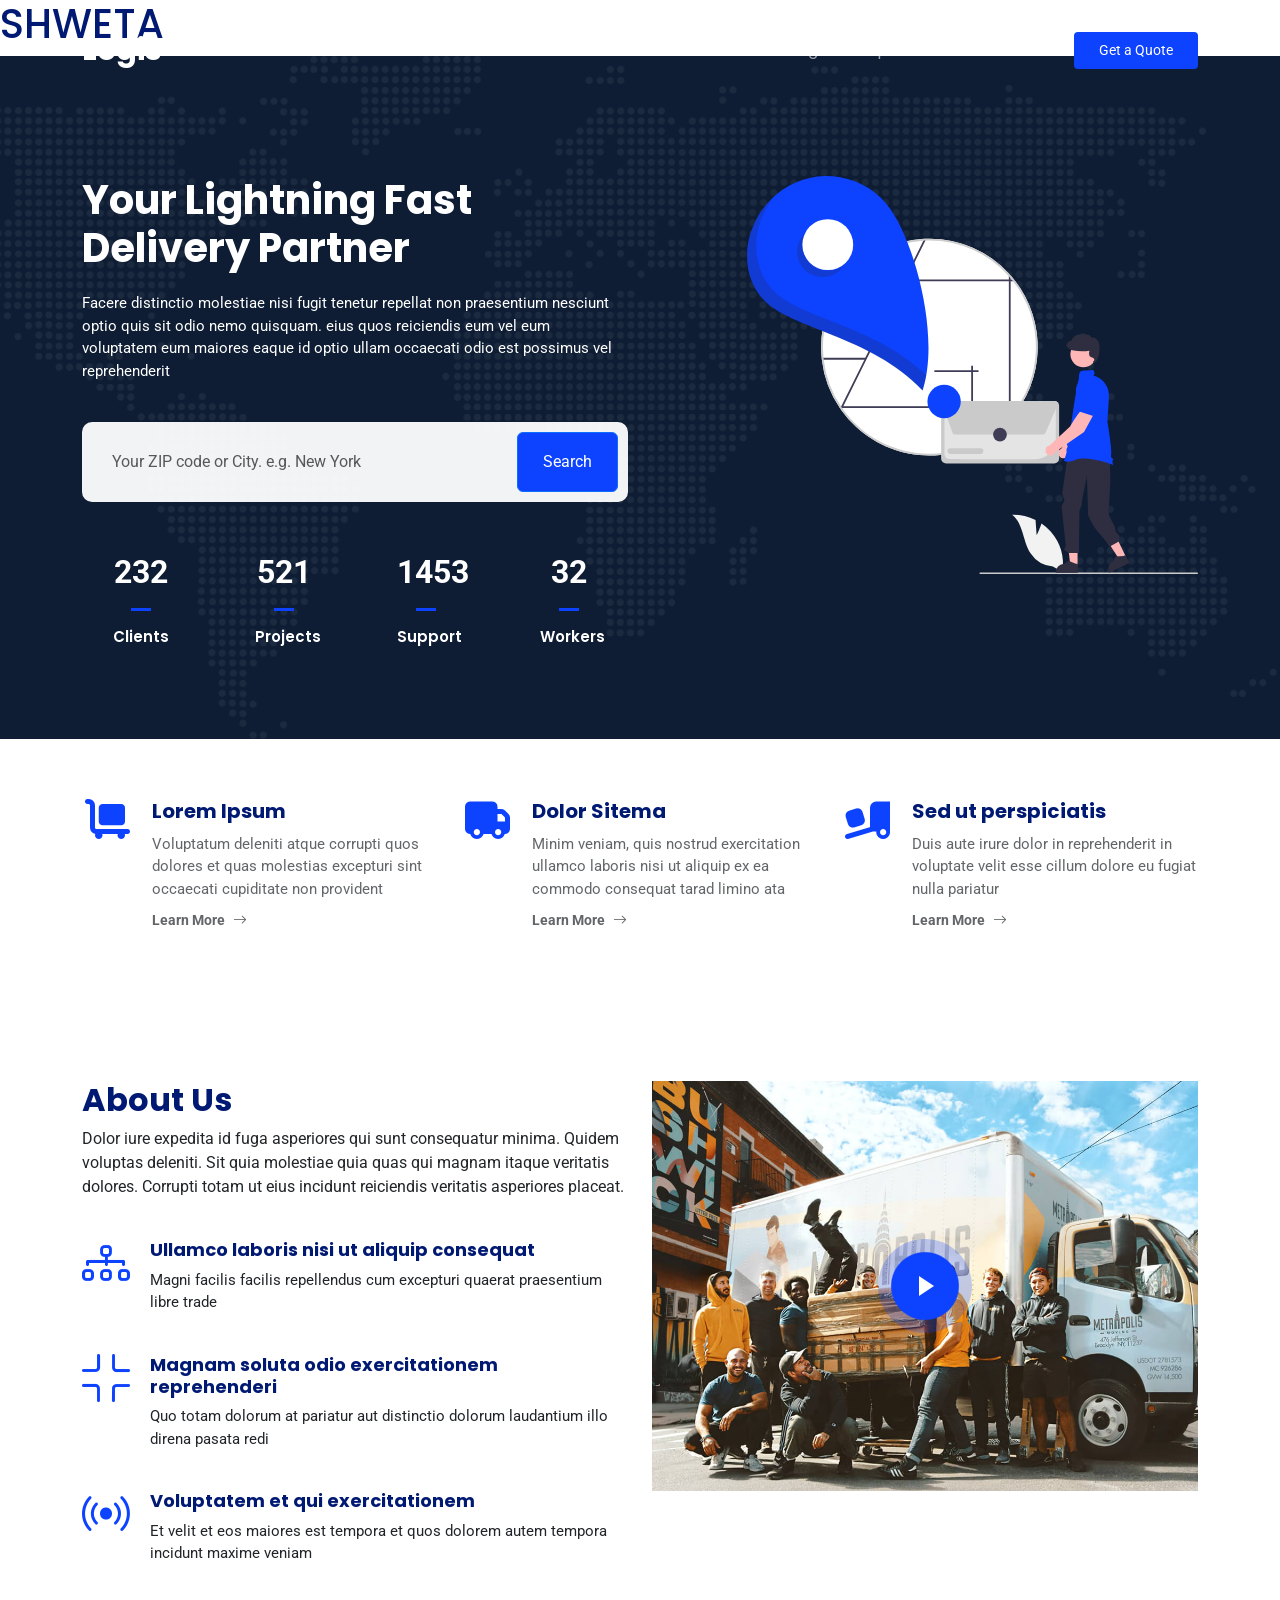
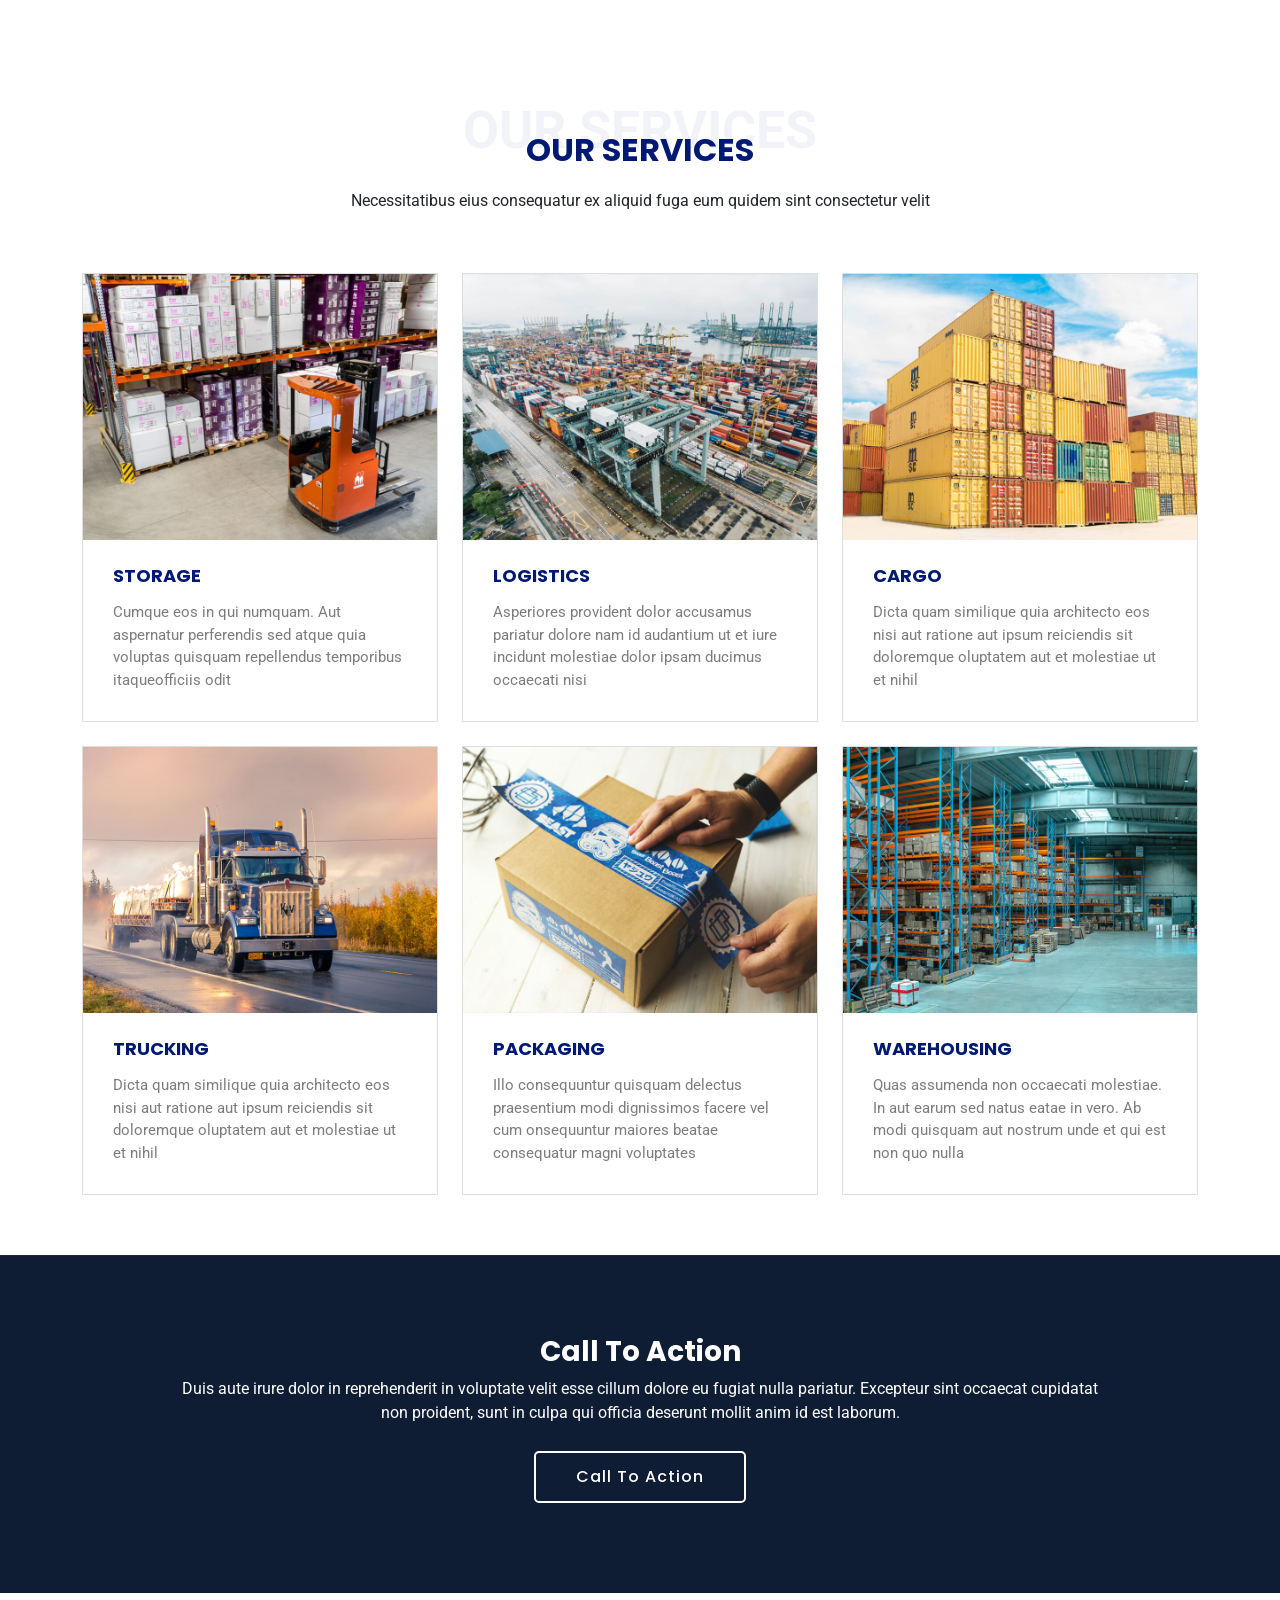
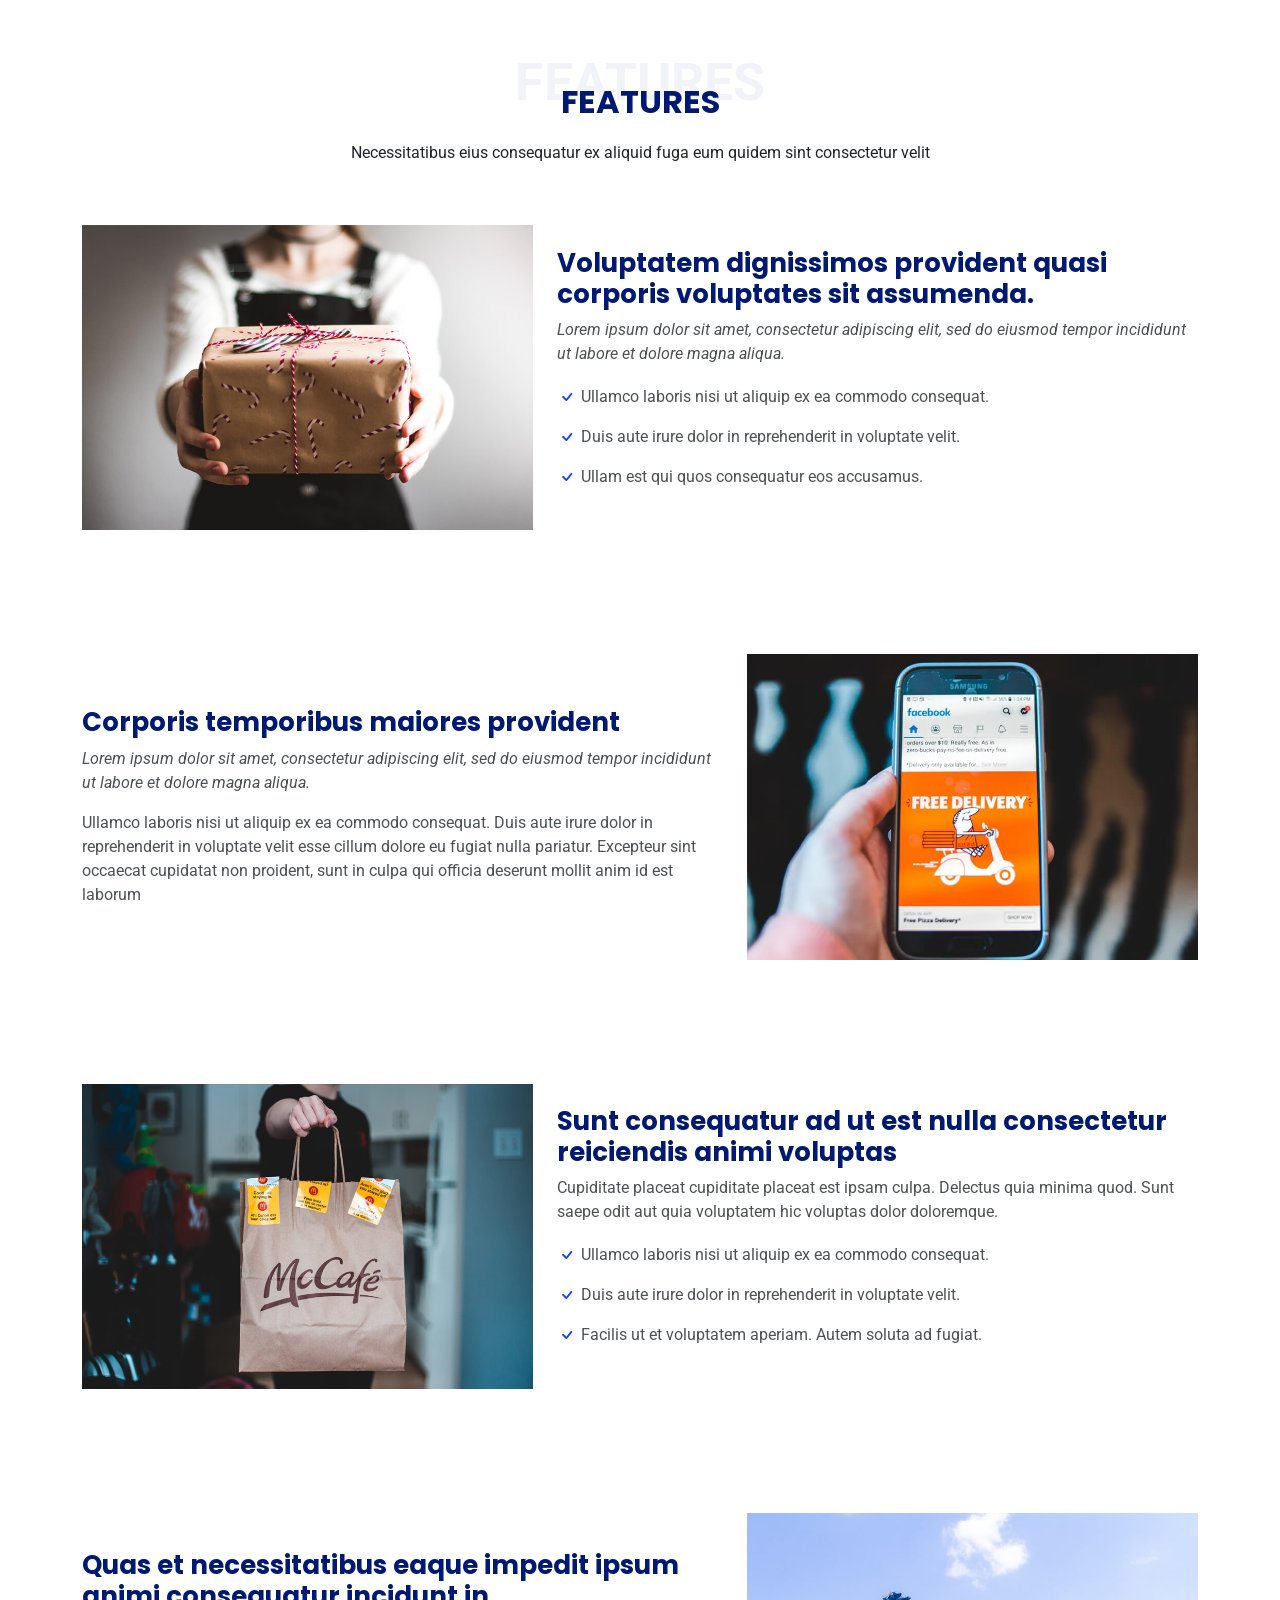
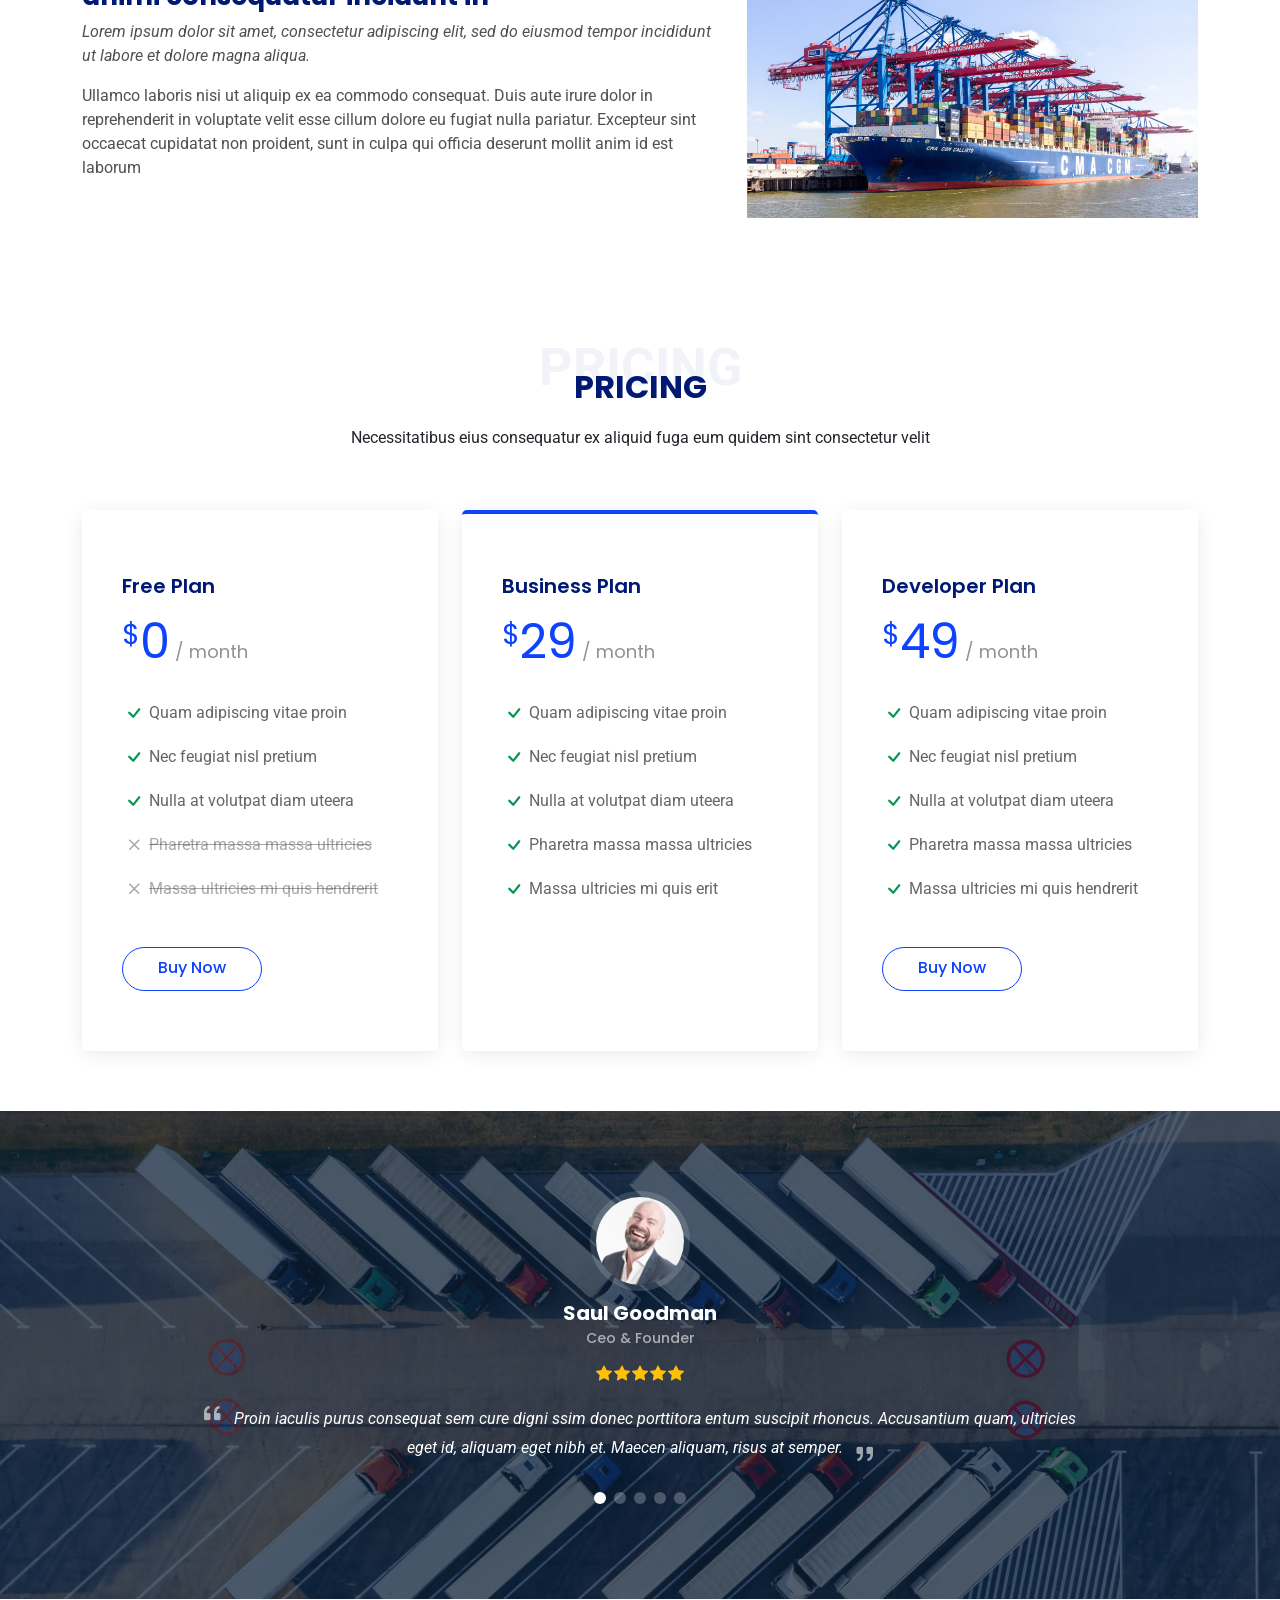
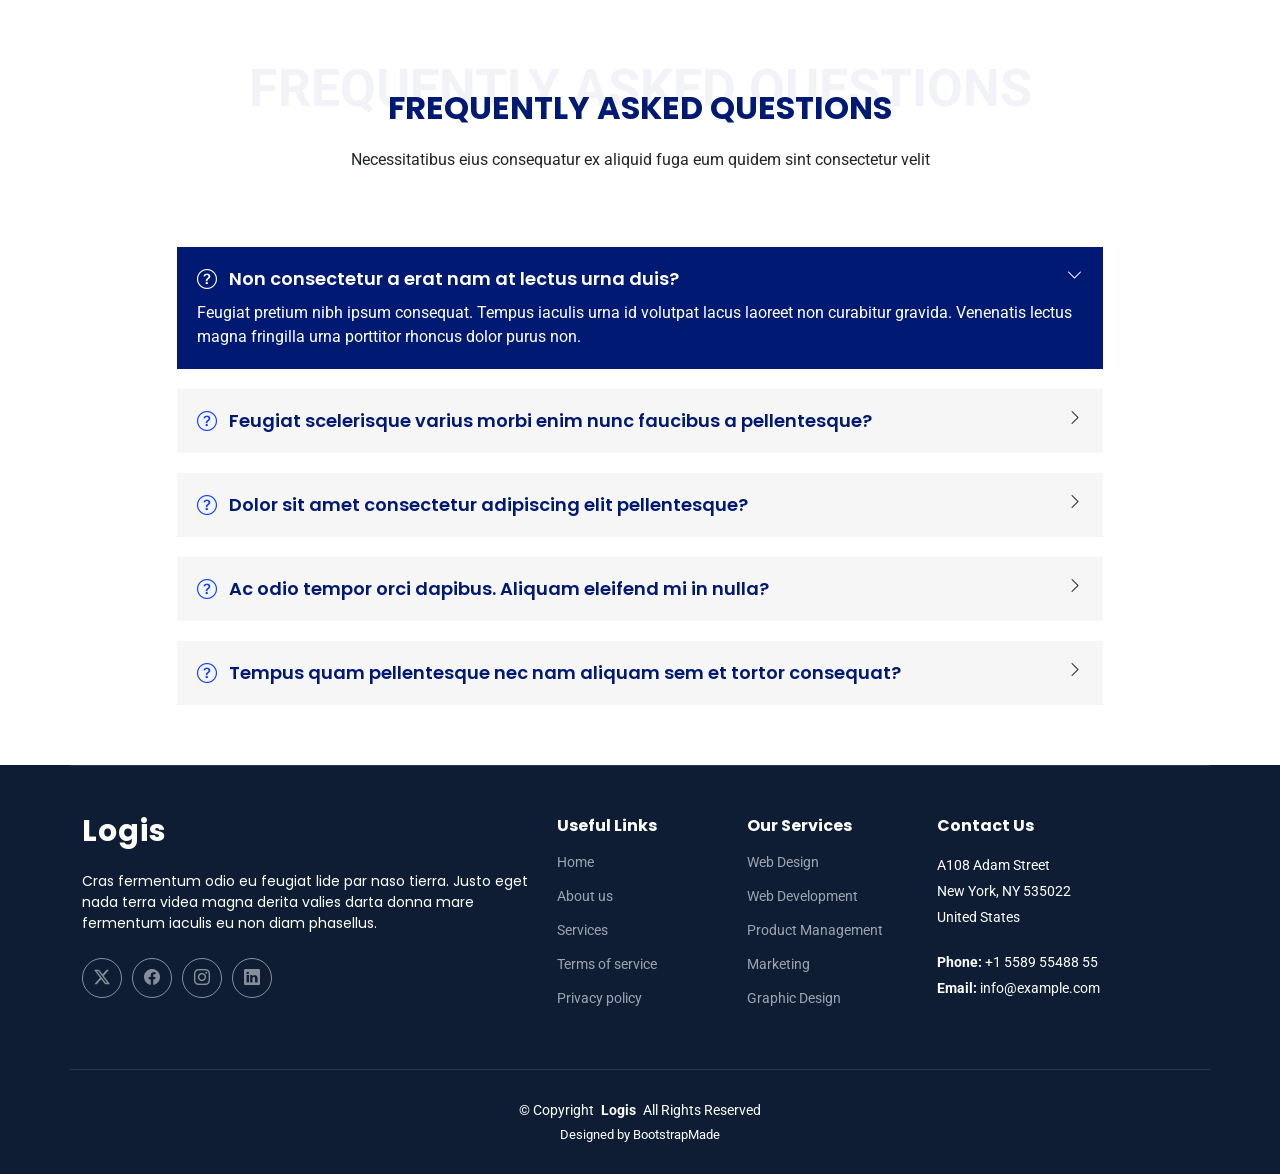
<file: index.html>
<!DOCTYPE html>
<html lang="en">

<head>
  <meta charset="utf-8">
  <meta content="width=device-width, initial-scale=1.0" name="viewport">
  <title>Index - Logis Bootstrap Template</title>
  <meta name="description" content="">
  <meta name="keywords" content="">

  <!-- Favicons -->
  <link href="assets/img/favicon.png" rel="icon">
  <link href="assets/img/apple-touch-icon.png" rel="apple-touch-icon">

  <!-- Fonts -->
  <link href="https://fonts.googleapis.com" rel="preconnect">
  <link href="https://fonts.gstatic.com" rel="preconnect" crossorigin>
  <link href="https://fonts.googleapis.com/css2?family=Roboto:ital,wght@0,100;0,300;0,400;0,500;0,700;0,900;1,100;1,300;1,400;1,500;1,700;1,900&family=Poppins:ital,wght@0,100;0,200;0,300;0,400;0,500;0,600;0,700;0,800;0,900;1,100;1,200;1,300;1,400;1,500;1,600;1,700;1,800;1,900&display=swap" rel="stylesheet">

  <!-- Vendor CSS Files -->
  <link href="assets/vendor/bootstrap/css/bootstrap.min.css" rel="stylesheet">
  <link href="assets/vendor/bootstrap-icons/bootstrap-icons.css" rel="stylesheet">
  <link href="assets/vendor/aos/aos.css" rel="stylesheet">
  <link href="assets/vendor/fontawesome-free/css/all.min.css" rel="stylesheet">
  <link href="assets/vendor/glightbox/css/glightbox.min.css" rel="stylesheet">
  <link href="assets/vendor/swiper/swiper-bundle.min.css" rel="stylesheet">


  
  <!-- Main CSS File -->
  <link href="assets/css/main.css" rel="stylesheet">

  <!-- =======================================================
  * Template Name: Logis
  * Template URL: https://bootstrapmade.com/logis-bootstrap-logistics-website-template/
  * Updated: Aug 07 2024 with Bootstrap v5.3.3
  * Author: BootstrapMade.com
  * License: https://bootstrapmade.com/license/
  ======================================================== -->
</head>



<body class="index-page">
<h1>SHWETA</h1>
  <header id="header" class="header d-flex align-items-center fixed-top">
    <div class="container-fluid container-xl position-relative d-flex align-items-center">

      <a href="index.html" class="logo d-flex align-items-center me-auto">
        <!-- Uncomment the line below if you also wish to use an image logo -->
        <!-- <img src="assets/img/logo.png" alt=""> -->
        <h1 class="sitename">Logis</h1>
      </a>

      <nav id="navmenu" class="navmenu">
        <ul>
          <li><a href="index.html" class="active">Home<br></a></li>
          <li><a href="about.html">about</a></li>
          <li><a href="services.html">Services</a></li>
          <li><a href="pricing.html">Pricing</a></li>
          <li class="dropdown"><a href="#"><span>Dropdown</span> <i class="bi bi-chevron-down toggle-dropdown"></i></a>
            <ul>
              <li><a href="#">Dropdown 1</a></li>
              <li class="dropdown"><a href="#"><span>Deep Dropdown</span> <i class="bi bi-chevron-down toggle-dropdown"></i></a>
                <ul>
                  <li><a href="#">Deep Dropdown 1</a></li>
                  <li><a href="#">Deep Dropdown 2</a></li>
                  <li><a href="#">Deep Dropdown 3</a></li>
                  <li><a href="#">Deep Dropdown 4</a></li>
                  <li><a href="#">Deep Dropdown 5</a></li>
                </ul>
              </li>
              <li><a href="#">demo 2</a></li>
              <li><a href="#">demo 3</a></li>
              <li><a href="#">Dropdown 4</a></li>
            </ul>
          </li>
          <li><a href="contact.html">Contact</a></li>
        </ul>
        <i class="mobile-nav-toggle d-xl-none bi bi-list"></i>
      </nav>

      <a class="btn-getstarted" href="get-a-quote.html">Get a Quote</a>

    </div>
  </header>

  <main class="main">
    <!-- Hero Section -->
    <section id="hero" class="hero section dark-background">

      <img src="assets/img/world-dotted-map.png" alt="" class="hero-bg" data-aos="fade-in">

      <div class="container">
        <div class="row gy-4 d-flex justify-content-between">
          <div class="col-lg-6 order-2 order-lg-1 d-flex flex-column justify-content-center">
            <h2 data-aos="fade-up">Your Lightning Fast Delivery Partner</h2>
            <p data-aos="fade-up" data-aos-delay="100">Facere distinctio molestiae nisi fugit tenetur repellat non praesentium nesciunt optio quis sit odio nemo quisquam. eius quos reiciendis eum vel eum voluptatem eum maiores eaque id optio ullam occaecati odio est possimus vel reprehenderit</p>

            <form action="#" class="form-search d-flex align-items-stretch mb-3" data-aos="fade-up" data-aos-delay="200">
              <input type="text" class="form-control" placeholder="Your ZIP code or City. e.g. New York">
              <button type="submit" class="btn btn-primary">Search</button>
            </form>

            <div class="row gy-4" data-aos="fade-up" data-aos-delay="300">

              <div class="col-lg-3 col-6">
                <div class="stats-item text-center w-100 h-100">
                  <span data-purecounter-start="0" data-purecounter-end="232" data-purecounter-duration="0" class="purecounter">232</span>
                  <p>Clients</p>
                </div>
              </div><!-- End Stats Item -->

              <div class="col-lg-3 col-6">
                <div class="stats-item text-center w-100 h-100">
                  <span data-purecounter-start="0" data-purecounter-end="521" data-purecounter-duration="0" class="purecounter">521</span>
                  <p>Projects</p>
                </div>
              </div><!-- End Stats Item -->



              

              <div class="col-lg-3 col-6">
                <div class="stats-item text-center w-100 h-100">
                  <span data-purecounter-start="0" data-purecounter-end="1453" data-purecounter-duration="0" class="purecounter">1453</span>
                  <p>Support</p>
                </div>
              </div><!-- End Stats Item -->

              <div class="col-lg-3 col-6">
                <div class="stats-item text-center w-100 h-100">
                  <span data-purecounter-start="0" data-purecounter-end="32" data-purecounter-duration="0" class="purecounter">32</span>
                  <p>Workers</p>
                </div>
              </div><!-- End Stats Item -->

            </div>

          </div>
          <div class="col-lg-5 order-1 order-lg-2 hero-img" data-aos="zoom-out">
            <img src="assets/img/hero-img.svg" class="img-fluid mb-3 mb-lg-0" alt="">
          </div>

        </div>
      </div>

    </section><!-- /Hero Section -->

    <!-- Featured Services Section -->
    <section id="featured-services" class="featured-services section">

      <div class="container">

        <div class="row gy-4">

          <div class="col-lg-4 col-md-6 service-item d-flex" data-aos="fade-up" data-aos-delay="100">
            <div class="icon flex-shrink-0"><i class="fa-solid fa-cart-flatbed"></i></div>
            <div>
              <h4 class="title">Lorem Ipsum</h4>
              <p class="description">Voluptatum deleniti atque corrupti quos dolores et quas molestias excepturi sint occaecati cupiditate non provident</p>
              <a href="#" class="readmore stretched-link"><span>Learn More</span><i class="bi bi-arrow-right"></i></a>
            </div>
          </div>
          <!-- End Service Item -->

          <div class="col-lg-4 col-md-6 service-item d-flex" data-aos="fade-up" data-aos-delay="200">
            <div class="icon flex-shrink-0"><i class="fa-solid fa-truck"></i></div>
            <div>
              <h4 class="title">Dolor Sitema</h4>
              <p class="description">Minim veniam, quis nostrud exercitation ullamco laboris nisi ut aliquip ex ea commodo consequat tarad limino ata</p>
              <a href="#" class="readmore stretched-link"><span>Learn More</span><i class="bi bi-arrow-right"></i></a>
            </div>
          </div><!-- End Service Item -->

          <div class="col-lg-4 col-md-6 service-item d-flex" data-aos="fade-up" data-aos-delay="300">
            <div class="icon flex-shrink-0"><i class="fa-solid fa-truck-ramp-box"></i></div>
            <div>
              <h4 class="title">Sed ut perspiciatis</h4>
              <p class="description">Duis aute irure dolor in reprehenderit in voluptate velit esse cillum dolore eu fugiat nulla pariatur</p>
              <a href="#" class="readmore stretched-link"><span>Learn More</span><i class="bi bi-arrow-right"></i></a>
            </div>
          </div><!-- End Service Item -->

        </div>

      </div>
    </section><!-- /Featured Services Section -->
    <!-- About Section -->
    <section id="about" class="about section">

      <div class="container">

        <div class="row gy-4">

          <div class="col-lg-6 position-relative align-self-start order-lg-last order-first" data-aos="fade-up" data-aos-delay="200">
            <img src="assets/img/about.jpg" class="img-fluid" alt="">
            <a href="https://www.youtube.com/watch?v=Y7f98aduVJ8" class="glightbox pulsating-play-btn"></a>
          </div>

          <div class="col-lg-6 content order-last  order-lg-first" data-aos="fade-up" data-aos-delay="100">
            <h3>About Us</h3>
            <p>
              Dolor iure expedita id fuga asperiores qui sunt consequatur minima. Quidem voluptas deleniti. Sit quia molestiae quia quas qui magnam itaque veritatis dolores. Corrupti totam ut eius incidunt reiciendis veritatis asperiores placeat.
            </p>
            <ul>
              <li>
                <i class="bi bi-diagram-3"></i>
                <div>
                  <h5>Ullamco laboris nisi ut aliquip consequat</h5>
                  <p>Magni facilis facilis repellendus cum excepturi quaerat praesentium libre trade</p>
                </div>
              </li>
              <li>
                <i class="bi bi-fullscreen-exit"></i>
                <div>
                  <h5>Magnam soluta odio exercitationem reprehenderi</h5>
                  <p>Quo totam dolorum at pariatur aut distinctio dolorum laudantium illo direna pasata redi</p>
                </div>
              </li>
              <li>
                <i class="bi bi-broadcast"></i>
                <div>
                  <h5>Voluptatem et qui exercitationem</h5>
                  <p>Et velit et eos maiores est tempora et quos dolorem autem tempora incidunt maxime veniam</p>
                </div>
              </li>
            </ul>
          </div>

        </div>

      </div>



    </section><!-- /About Section -->

    <!-- Services Section -->
    <section id="services" class="services section">

      <!-- Section Title -->
      <div class="container section-title" data-aos="fade-up">
        <span>Our Services<br></span>
        <h2>Our ServiceS</h2>
        <p>Necessitatibus eius consequatur ex aliquid fuga eum quidem sint consectetur velit</p>
      </div><!-- End Section Title -->

      <div class="container">

        <div class="row gy-4">

          <div class="col-lg-4 col-md-6" data-aos="fade-up" data-aos-delay="100">
            <div class="card">
              <div class="card-img">
                <img src="assets/img/service-1.jpg" alt="" class="img-fluid">
              </div>
              <h3>Storage</h3>
              <p>Cumque eos in qui numquam. Aut aspernatur perferendis sed atque quia voluptas quisquam repellendus temporibus itaqueofficiis odit</p>
            </div>
          </div><!-- End Card Item -->

          <div class="col-lg-4 col-md-6" data-aos="fade-up" data-aos-delay="200">
            <div class="card">
              <div class="card-img">
                <img src="assets/img/service-2.jpg" alt="" class="img-fluid">
              </div>
              <h3><a href="#" class="stretched-link">Logistics</a></h3>
              <p>Asperiores provident dolor accusamus pariatur dolore nam id audantium ut et iure incidunt molestiae dolor ipsam ducimus occaecati nisi</p>
            </div>
          </div><!-- End Card Item -->

          <div class="col-lg-4 col-md-6" data-aos="fade-up" data-aos-delay="300">
            <div class="card">
              <div class="card-img">
                <img src="assets/img/service-3.jpg" alt="" class="img-fluid">
              </div>
              <h3><a href="#" class="stretched-link">Cargo</a></h3>
              <p>Dicta quam similique quia architecto eos nisi aut ratione aut ipsum reiciendis sit doloremque oluptatem aut et molestiae ut et nihil</p>
            </div>
          </div><!-- End Card Item -->

          <div class="col-lg-4 col-md-6" data-aos="fade-up" data-aos-delay="400">
            <div class="card">
              <div class="card-img">
                <img src="assets/img/service-4.jpg" alt="" class="img-fluid">
              </div>
              <h3><a href="#" class="stretched-link">Trucking</a></h3>
              <p>Dicta quam similique quia architecto eos nisi aut ratione aut ipsum reiciendis sit doloremque oluptatem aut et molestiae ut et nihil</p>
            </div>
          </div><!-- End Card Item -->

          <div class="col-lg-4 col-md-6" data-aos="fade-up" data-aos-delay="500">
            <div class="card">
              <div class="card-img">
                <img src="assets/img/service-5.jpg" alt="" class="img-fluid">
              </div>
              <h3>Packaging</h3>
              <p>Illo consequuntur quisquam delectus praesentium modi dignissimos facere vel cum onsequuntur maiores beatae consequatur magni voluptates</p>
            </div>
          </div><!-- End Card Item -->

          <div class="col-lg-4 col-md-6" data-aos="fade-up" data-aos-delay="600">
            <div class="card">
              <div class="card-img">
                <img src="assets/img/service-6.jpg" alt="" class="img-fluid">
              </div>
              <h3><a href="#" class="stretched-link">Warehousing</a></h3>
              <p>Quas assumenda non occaecati molestiae. In aut earum sed natus eatae in vero. Ab modi quisquam aut nostrum unde et qui est non quo nulla</p>
            </div>
          </div><!-- End Card Item -->

        </div>

      </div>
    </section><!-- /Services Section -->

    <!-- Call To Action Section -->
    <section id="call-to-action" class="call-to-action section dark-background">

      <img src="assets/img/cta-bg.jpg" alt="">

      <div class="container">
        <div class="row justify-content-center" data-aos="zoom-in" data-aos-delay="100">
          <div class="col-xl-10">
            <div class="text-center">
              <h3>Call To Action</h3>
              <p>Duis aute irure dolor in reprehenderit in voluptate velit esse cillum dolore eu fugiat nulla pariatur. Excepteur sint occaecat cupidatat non proident, sunt in culpa qui officia deserunt mollit anim id est laborum.</p>
              <a class="cta-btn" href="#">Call To Action</a>
            </div>
          </div>
        </div>
      </div>

    </section><!-- /Call To Action Section -->

    <!-- Features Section -->
    <section id="features" class="features section">

      <!-- Section Title -->
      <div class="container section-title" data-aos="fade-up">
        <span>Features</span>
        <h2>Features</h2>
        <p>Necessitatibus eius consequatur ex aliquid fuga eum quidem sint consectetur velit</p>
      </div><!-- End Section Title -->

      <div class="container">

        <div class="row gy-4 align-items-center features-item">
          <div class="col-md-5 d-flex align-items-center" data-aos="zoom-out" data-aos-delay="100">
            <img src="assets/img/features-1.jpg" class="img-fluid" alt="">
          </div>
          <div class="col-md-7" data-aos="fade-up" data-aos-delay="100">
            <h3>Voluptatem dignissimos provident quasi corporis voluptates sit assumenda.</h3>
            <p class="fst-italic">
              Lorem ipsum dolor sit amet, consectetur adipiscing elit, sed do eiusmod tempor incididunt ut labore et dolore
              magna aliqua.
            </p>
            <ul>
              <li><i class="bi bi-check"></i><span> Ullamco laboris nisi ut aliquip ex ea commodo consequat.</span></li>
              <li><i class="bi bi-check"></i> <span>Duis aute irure dolor in reprehenderit in voluptate velit.</span></li>
              <li><i class="bi bi-check"></i> <span>Ullam est qui quos consequatur eos accusamus.</span></li>
            </ul>
          </div>
        </div><!-- Features Item -->

        <div class="row gy-4 align-items-center features-item">
          <div class="col-md-5 order-1 order-md-2 d-flex align-items-center" data-aos="zoom-out" data-aos-delay="200">
            <img src="assets/img/features-2.jpg" class="img-fluid" alt="">
          </div>
          <div class="col-md-7 order-2 order-md-1" data-aos="fade-up" data-aos-delay="200">
            <h3>Corporis temporibus maiores provident</h3>
            <p class="fst-italic">
              Lorem ipsum dolor sit amet, consectetur adipiscing elit, sed do eiusmod tempor incididunt ut labore et dolore
              magna aliqua.
            </p>
            <p>
              Ullamco laboris nisi ut aliquip ex ea commodo consequat. Duis aute irure dolor in reprehenderit in voluptate
              velit esse cillum dolore eu fugiat nulla pariatur. Excepteur sint occaecat cupidatat non proident, sunt in
              culpa qui officia deserunt mollit anim id est laborum
            </p>
          </div>
        </div><!-- Features Item -->

        <div class="row gy-4 align-items-center features-item">
          <div class="col-md-5 d-flex align-items-center" data-aos="zoom-out">
            <img src="assets/img/features-3.jpg" class="img-fluid" alt="">
          </div>
          <div class="col-md-7" data-aos="fade-up">
            <h3>Sunt consequatur ad ut est nulla consectetur reiciendis animi voluptas</h3>
            <p>Cupiditate placeat cupiditate placeat est ipsam culpa. Delectus quia minima quod. Sunt saepe odit aut quia voluptatem hic voluptas dolor doloremque.</p>
            <ul>
              <li><i class="bi bi-check"></i> <span>Ullamco laboris nisi ut aliquip ex ea commodo consequat.</span></li>
              <li><i class="bi bi-check"></i><span> Duis aute irure dolor in reprehenderit in voluptate velit.</span></li>
              <li><i class="bi bi-check"></i> <span>Facilis ut et voluptatem aperiam. Autem soluta ad fugiat</span>.</li>
            </ul>
          </div>
        </div><!-- Features Item -->

        <div class="row gy-4 align-items-center features-item">
          <div class="col-md-5 order-1 order-md-2 d-flex align-items-center" data-aos="zoom-out">
            <img src="assets/img/features-4.jpg" class="img-fluid" alt="">
          </div>
          <div class="col-md-7 order-2 order-md-1" data-aos="fade-up">
            <h3>Quas et necessitatibus eaque impedit ipsum animi consequatur incidunt in</h3>
            <p class="fst-italic">
              Lorem ipsum dolor sit amet, consectetur adipiscing elit, sed do eiusmod tempor incididunt ut labore et dolore
              magna aliqua.
            </p>
            <p>
              Ullamco laboris nisi ut aliquip ex ea commodo consequat. Duis aute irure dolor in reprehenderit in voluptate
              velit esse cillum dolore eu fugiat nulla pariatur. Excepteur sint occaecat cupidatat non proident, sunt in
              culpa qui officia deserunt mollit anim id est laborum
            </p>
          </div>
        </div><!-- Features Item -->

      </div>

    </section><!-- /Features Section -->

    <!-- Pricing Section -->
    <section id="pricing" class="pricing section">

      <!-- Section Title -->
      <div class="container section-title" data-aos="fade-up">
        <span>Pricing</span>
        <h2>Pricing</h2>
        <p>Necessitatibus eius consequatur ex aliquid fuga eum quidem sint consectetur velit</p>
      </div><!-- End Section Title -->

      <div class="container">

        <div class="row gy-4">

          <div class="col-lg-4" data-aos="zoom-in" data-aos-delay="100">
            <div class="pricing-item">
              <h3>Free Plan</h3>
              <h4><sup>$</sup>0<span> / month</span></h4>
              <ul>
                <li><i class="bi bi-check"></i> <span>Quam adipiscing vitae proin</span></li>
                <li><i class="bi bi-check"></i> <span>Nec feugiat nisl pretium</span></li>
                <li><i class="bi bi-check"></i> <span>Nulla at volutpat diam uteera</span></li>
                <li class="na"><i class="bi bi-x"></i> <span>Pharetra massa massa ultricies</span></li>
                <li class="na"><i class="bi bi-x"></i> <span>Massa ultricies mi quis hendrerit</span></li>
              </ul>
              <a href="#" class="buy-btn">Buy Now</a>
            </div>
          </div><!-- End Pricing Item -->

          <div class="col-lg-4" data-aos="zoom-in" data-aos-delay="200">
            <div class="pricing-item featured">
              <h3>Business Plan</h3>
              <h4><sup>$</sup>29<span> / month</span></h4>
              <ul>
                <li><i class="bi bi-check"></i> <span>Quam adipiscing vitae proin</span></li>
                <li><i class="bi bi-check"></i> <span>Nec feugiat nisl pretium</span></li>
                <li><i class="bi bi-check"></i> <span>Nulla at volutpat diam uteera</span></li>
                <li><i class="bi bi-check"></i> <span>Pharetra massa massa ultricies</span></li>
                <li><i class="bi bi-check"></i> <span>Massa ultricies mi quis erit</span></li>
              </ul>
              <!-- <a href="#" class="buy-btn">Buy Now</a> -->
            </div>
          </div><!-- End Pricing Item -->

          <div class="col-lg-4" data-aos="zoom-in" data-aos-delay="300">
            <div class="pricing-item">
              <h3>Developer Plan</h3>
              <h4><sup>$</sup>49<span> / month</span></h4>
              <ul>
                <li><i class="bi bi-check"></i> <span>Quam adipiscing vitae proin</span></li>
                <li><i class="bi bi-check"></i> <span>Nec feugiat nisl pretium</span></li>
                <li><i class="bi bi-check"></i> <span>Nulla at volutpat diam uteera</span></li>
                <li><i class="bi bi-check"></i> <span>Pharetra massa massa ultricies</span></li>
                <li><i class="bi bi-check"></i> <span>Massa ultricies mi quis hendrerit</span></li>
              </ul>
              <a href="#" class="buy-btn">Buy Now</a>
            </div>
          </div><!-- End Pricing Item -->

        </div>

      </div>



    </section><!-- /Pricing Section -->

    <!-- Testimonials Section -->
    <section id="testimonials" class="testimonials section dark-background">

      <img src="assets/img/testimonials-bg.jpg" class="testimonials-bg" alt="">

      <div class="container" data-aos="fade-up" data-aos-delay="100">

        <div class="swiper init-swiper">
          <script type="application/json" class="swiper-config">
            {
              "loop": true,
              "speed": 600,
              "autoplay": {
                "delay": 5000
              },
              "slidesPerView": "auto",
              "pagination": {
                "el": ".swiper-pagination",
                "type": "bullets",
                "clickable": true
              }
            }
          </script>
          <div class="swiper-wrapper">

            <div class="swiper-slide">
              <div class="testimonial-item">
                <img src="assets/img/testimonials/testimonials-1.jpg" class="testimonial-img" alt="">
                <h3>Saul Goodman</h3>
                <h4>Ceo &amp; Founder</h4>
                <div class="stars">
                  <i class="bi bi-star-fill"></i><i class="bi bi-star-fill"></i><i class="bi bi-star-fill"></i><i class="bi bi-star-fill"></i><i class="bi bi-star-fill"></i>
                </div>
                <p>
                  <i class="bi bi-quote quote-icon-left"></i>
                  <span>Proin iaculis purus consequat sem cure digni ssim donec porttitora entum suscipit rhoncus. Accusantium quam, ultricies eget id, aliquam eget nibh et. Maecen aliquam, risus at semper.</span>
                  <i class="bi bi-quote quote-icon-right"></i>
                </p>
              </div>
            </div><!-- End testimonial item -->

            <div class="swiper-slide">
              <div class="testimonial-item">
                <img src="assets/img/testimonials/testimonials-2.jpg" class="testimonial-img" alt="">
                <h3>Sara Wilsson</h3>
                <h4>Designer</h4>
                <div class="stars">
                  <i class="bi bi-star-fill"></i><i class="bi bi-star-fill"></i><i class="bi bi-star-fill"></i><i class="bi bi-star-fill"></i><i class="bi bi-star-fill"></i>
                </div>
                <p>
                  <i class="bi bi-quote quote-icon-left"></i>
                  <span>Export tempor illum tamen malis malis eram quae irure esse labore quem cillum quid cillum eram malis quorum velit fore eram velit sunt aliqua noster fugiat irure amet legam anim culpa.</span>
                  <i class="bi bi-quote quote-icon-right"></i>
                </p>
              </div>
            </div><!-- End testimonial item -->

            <div class="swiper-slide">
              <div class="testimonial-item">
                <img src="assets/img/testimonials/testimonials-3.jpg" class="testimonial-img" alt="">
                <h3>Jena Karlis</h3>
                <h4>Store Owner</h4>
                <div class="stars">
                  <i class="bi bi-star-fill"></i><i class="bi bi-star-fill"></i><i class="bi bi-star-fill"></i><i class="bi bi-star-fill"></i><i class="bi bi-star-fill"></i>
                </div>
                <p>
                  <i class="bi bi-quote quote-icon-left"></i>
                  <span>Enim nisi quem export duis labore cillum quae magna enim sint quorum nulla quem veniam duis minim tempor labore quem eram duis noster aute amet eram fore quis sint minim.</span>
                  <i class="bi bi-quote quote-icon-right"></i>
                </p>
              </div>
            </div><!-- End testimonial item -->

            <div class="swiper-slide">
              <div class="testimonial-item">
                <img src="assets/img/testimonials/testimonials-4.jpg" class="testimonial-img" alt="">
                <h3>Matt Brandon</h3>
                <h4>Freelancer</h4>
                <div class="stars">
                  <i class="bi bi-star-fill"></i><i class="bi bi-star-fill"></i><i class="bi bi-star-fill"></i><i class="bi bi-star-fill"></i><i class="bi bi-star-fill"></i>
                </div>
                <p>
                  <i class="bi bi-quote quote-icon-left"></i>
                  <span>Fugiat enim eram quae cillum dolore dolor amet nulla culpa multos export minim fugiat minim velit minim dolor enim duis veniam ipsum anim magna sunt elit fore quem dolore labore illum veniam.</span>
                  <i class="bi bi-quote quote-icon-right"></i>
                </p>
              </div>
            </div><!-- End testimonial item -->



        
            <div class="swiper-slide">
              <div class="testimonial-item">
                <img src="assets/img/testimonials/testimonials-5.jpg" class="testimonial-img" alt="">
                <h3>John Larson</h3>
                <h4>Entrepreneur</h4>
                <div class="stars">
                  <i class="bi bi-star-fill"></i><i class="bi bi-star-fill"></i><i class="bi bi-star-fill"></i><i class="bi bi-star-fill"></i><i class="bi bi-star-fill"></i>
                </div>
                <p>
                  <i class="bi bi-quote quote-icon-left"></i>
                  <span>Quis quorum aliqua sint quem legam fore sunt eram irure aliqua veniam tempor noster veniam enim culpa labore duis sunt culpa nulla illum cillum fugiat legam esse veniam culpa fore nisi cillum quid.</span>
                  <i class="bi bi-quote quote-icon-right"></i>
                </p>
              </div>
            </div><!-- End testimonial item -->

          </div>
          <div class="swiper-pagination"></div>
        </div>

      </div>

    </section><!-- /Testimonials Section -->

    <!-- Faq Section -->
    <section id="faq" class="faq section">

      <!-- Section Title -->
      <div class="container section-title" data-aos="fade-up">
        <span>Frequently Asked Questions</span>
        <h2>Frequently Asked Questions</h2>
        <p>Necessitatibus eius consequatur ex aliquid fuga eum quidem sint consectetur velit</p>
      </div><!-- End Section Title -->

      <div class="container">

        <div class="row justify-content-center">

          <div class="col-lg-10">

            <div class="faq-container">

              <div class="faq-item faq-active" data-aos="fade-up" data-aos-delay="200">
                <i class="faq-icon bi bi-question-circle"></i>
                <h3>Non consectetur a erat nam at lectus urna duis?</h3>
                <div class="faq-content">
                  <p>Feugiat pretium nibh ipsum consequat. Tempus iaculis urna id volutpat lacus laoreet non curabitur gravida. Venenatis lectus magna fringilla urna porttitor rhoncus dolor purus non.</p>
                </div>
                <i class="faq-toggle bi bi-chevron-right"></i>
              </div><!-- End Faq item-->

              <div class="faq-item" data-aos="fade-up" data-aos-delay="300">
                <i class="faq-icon bi bi-question-circle"></i>
                <h3>Feugiat scelerisque varius morbi enim nunc faucibus a pellentesque?</h3>
                <div class="faq-content">
                  <p>Dolor sit amet consectetur adipiscing elit pellentesque habitant morbi. Id interdum velit laoreet id donec ultrices. Fringilla phasellus faucibus scelerisque eleifend donec pretium. Est pellentesque elit ullamcorper dignissim. Mauris ultrices eros in cursus turpis massa tincidunt dui.</p>
                </div>
                <i class="faq-toggle bi bi-chevron-right"></i>
              </div><!-- End Faq item-->

              <div class="faq-item" data-aos="fade-up" data-aos-delay="400">
                <i class="faq-icon bi bi-question-circle"></i>
                <h3>Dolor sit amet consectetur adipiscing elit pellentesque?</h3>
                <div class="faq-content">
                  <p>Eleifend mi in nulla posuere sollicitudin aliquam ultrices sagittis orci. Faucibus pulvinar elementum integer enim. Sem nulla pharetra diam sit amet nisl suscipit. Rutrum tellus pellentesque eu tincidunt. Lectus urna duis convallis convallis tellus. Urna molestie at elementum eu facilisis sed odio morbi quis</p>
                </div>
                <i class="faq-toggle bi bi-chevron-right"></i>
              </div><!-- End Faq item-->

              <div class="faq-item" data-aos="fade-up" data-aos-delay="500">
                <i class="faq-icon bi bi-question-circle"></i>
                <h3>Ac odio tempor orci dapibus. Aliquam eleifend mi in nulla?</h3>
                <div class="faq-content">
                  <p>Dolor sit amet consectetur adipiscing elit pellentesque habitant morbi. Id interdum velit laoreet id donec ultrices. Fringilla phasellus faucibus scelerisque eleifend donec pretium. Est pellentesque elit ullamcorper dignissim. Mauris ultrices eros in cursus turpis massa tincidunt dui.</p>
                </div>
                <i class="faq-toggle bi bi-chevron-right"></i>
              </div><!-- End Faq item-->

              <div class="faq-item" data-aos="fade-up" data-aos-delay="600">
                <i class="faq-icon bi bi-question-circle"></i>
                <h3>Tempus quam pellentesque nec nam aliquam sem et tortor consequat?</h3>
                <div class="faq-content">
                  <p>Molestie a iaculis at erat pellentesque adipiscing commodo. Dignissim suspendisse in est ante in. Nunc vel risus commodo viverra maecenas accumsan. Sit amet nisl suscipit adipiscing bibendum est. Purus gravida quis blandit turpis cursus in</p>
                </div>
                <i class="faq-toggle bi bi-chevron-right"></i>
              </div><!-- End Faq item-->

            </div>

          </div>

        </div>

      </div>

    </section><!-- /Faq Section -->

  </main>

  <footer id="footer" class="footer dark-background">

    <div class="container footer-top">
      <div class="row gy-4">
        <div class="col-lg-5 col-md-12 footer-about">
          <a href="index.html" class="logo d-flex align-items-center">
            <span class="sitename">Logis</span>
          </a>
          <p>Cras fermentum odio eu feugiat lide par naso tierra. Justo eget nada terra videa magna derita valies darta donna mare fermentum iaculis eu non diam phasellus.</p>
          <div class="social-links d-flex mt-4">
            <a href=""><i class="bi bi-twitter-x"></i></a>
            <a href=""><i class="bi bi-facebook"></i></a>
            <a href=""><i class="bi bi-instagram"></i></a>
            <a href=""><i class="bi bi-linkedin"></i></a>
          </div>
        </div>

        <div class="col-lg-2 col-6 footer-links">
          <h4>Useful Links</h4>
          <ul>
            <li><a href="#">Home</a></li>
            <li><a href="#">About us</a></li>
            <li><a href="#">Services</a></li>
            <li><a href="#">Terms of service</a></li>
            <li><a href="#">Privacy policy</a></li>
          </ul>
        </div>

        <div class="col-lg-2 col-6 footer-links">
          <h4>Our Services</h4>
          <ul>
            <li><a href="#">Web Design</a></li>
            <li><a href="#">Web Development</a></li>
            <li><a href="#">Product Management</a></li>
            <li><a href="#">Marketing</a></li>
            <li><a href="#">Graphic Design</a></li>
          </ul>
        </div>

        <div class="col-lg-3 col-md-12 footer-contact text-center text-md-start">
          <h4>Contact Us</h4>
          <p>A108 Adam Street</p>
          <p>New York, NY 535022</p>
          <p>United States</p>
          <p class="mt-4"><strong>Phone:</strong> <span>+1 5589 55488 55</span></p>
          <p><strong>Email:</strong> <span>info@example.com</span></p>
        </div>

      </div>
    </div>

    <div class="container copyright text-center mt-4">
      <p>© <span>Copyright</span> <strong class="px-1 sitename">Logis</strong> <span>All Rights Reserved</span></p>
      <div class="credits">
        <!-- All the links in the footer should remain intact. -->
        <!-- You can delete the links only if you've purchased the pro version. -->
        <!-- Licensing information: https://bootstrapmade.com/license/ -->
        <!-- Purchase the pro version with working PHP/AJAX contact form: [buy-url] -->
        Designed by <a href="https://bootstrapmade.com/">BootstrapMade</a>
      </div>
    </div>

  </footer>

  <!-- Scroll Top -->
  <a href="#" id="scroll-top" class="scroll-top d-flex align-items-center justify-content-center"><i class="bi bi-arrow-up-short"></i></a>

  <!-- Preloader -->
  <div id="preloader"></div>

  <!-- Vendor JS Files -->
  <script src="assets/vendor/bootstrap/js/bootstrap.bundle.min.js"></script>
  <script src="assets/vendor/php-email-form/validate.js"></script>
  <script src="assets/vendor/aos/aos.js"></script>
  <script src="assets/vendor/purecounter/purecounter_vanilla.js"></script>
  <script src="assets/vendor/glightbox/js/glightbox.min.js"></script>
  <script src="assets/vendor/swiper/swiper-bundle.min.js"></script>

  <!-- Main JS File -->
  <script src="assets/js/main.js"></script>

</body>

</html>
</file>
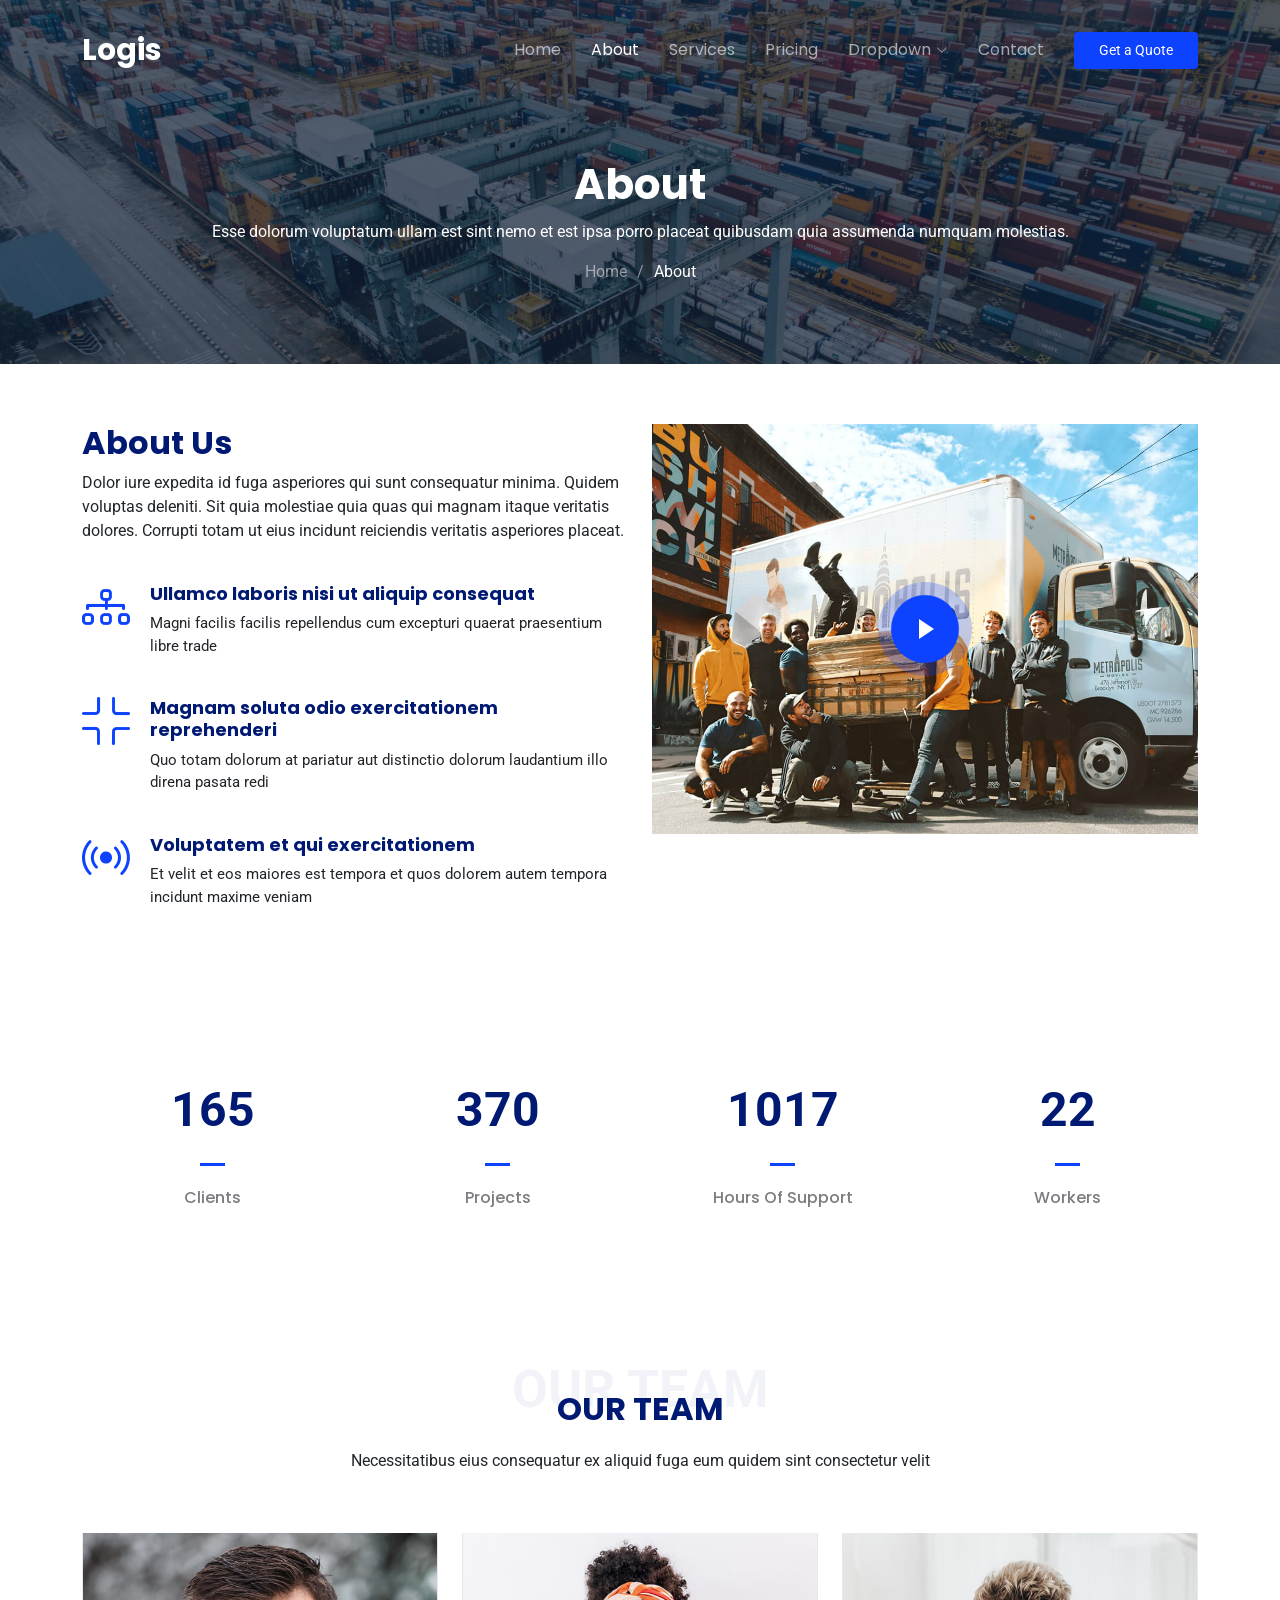
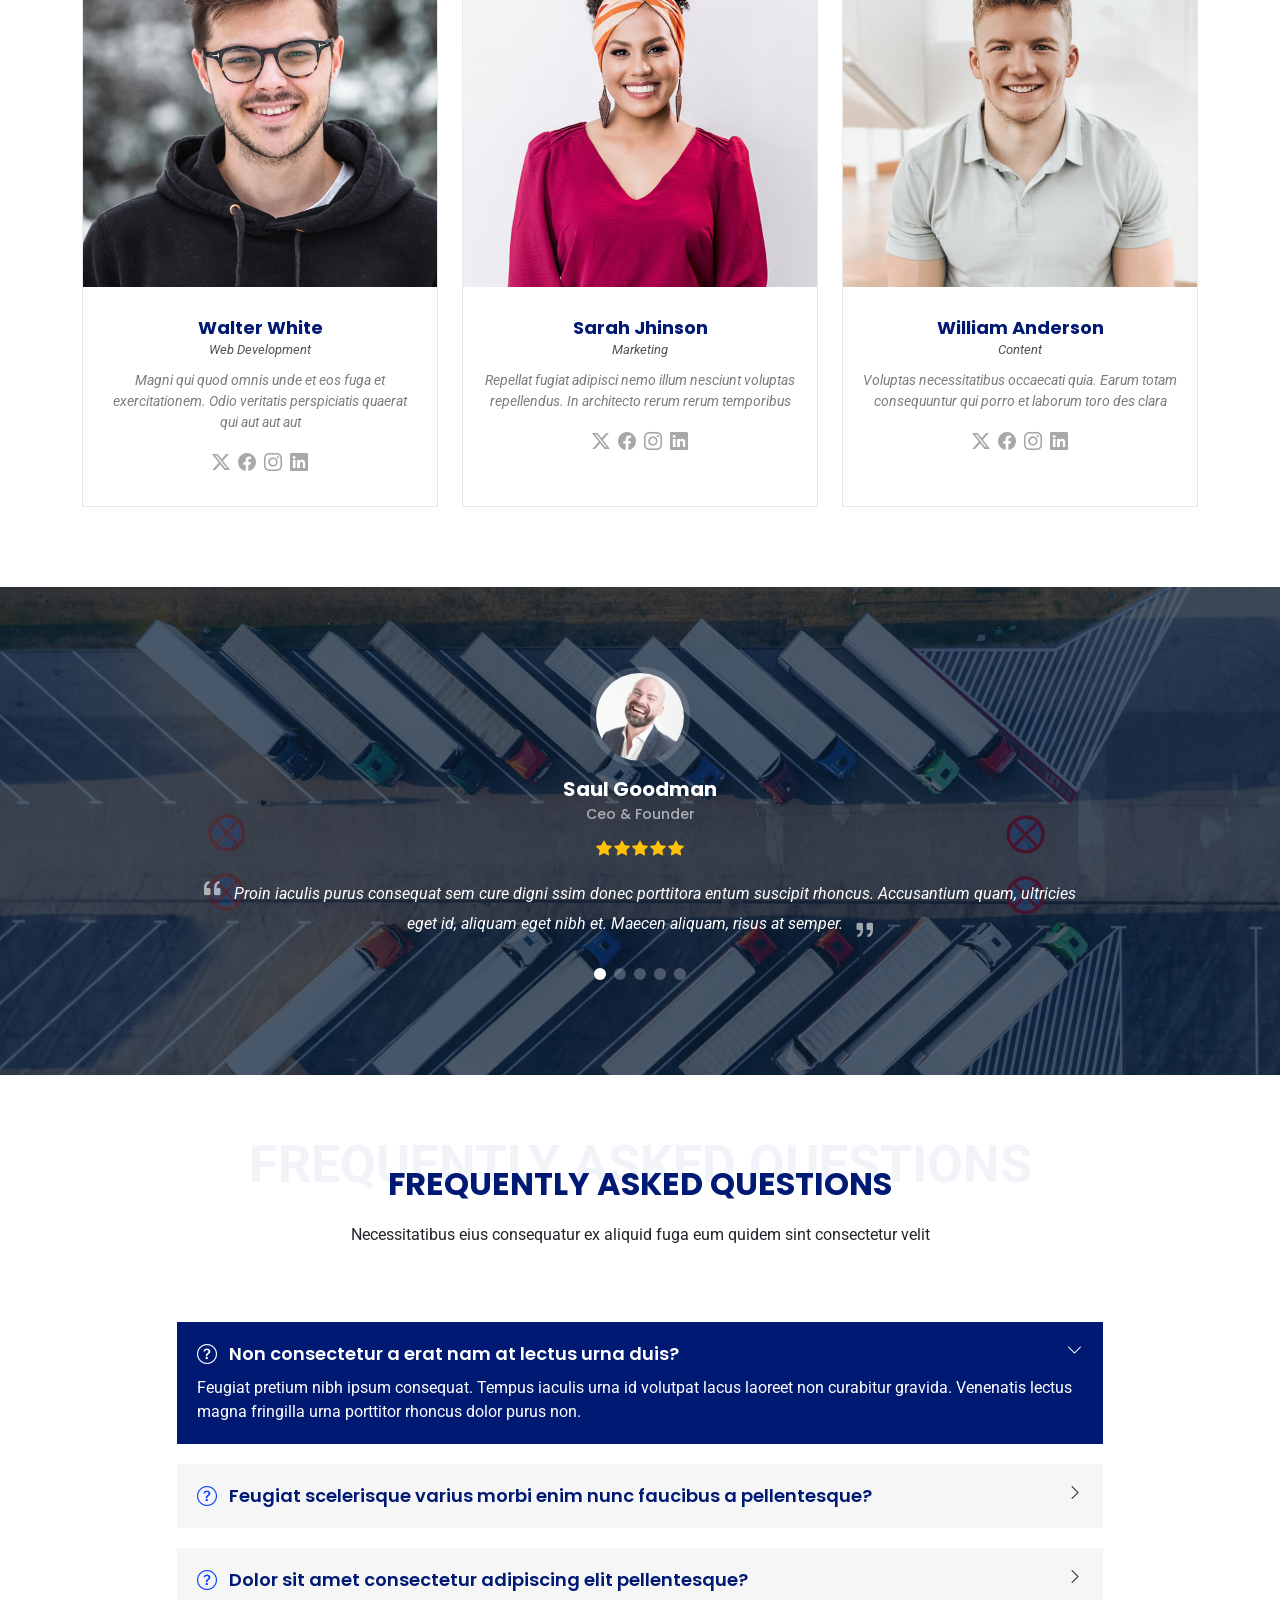
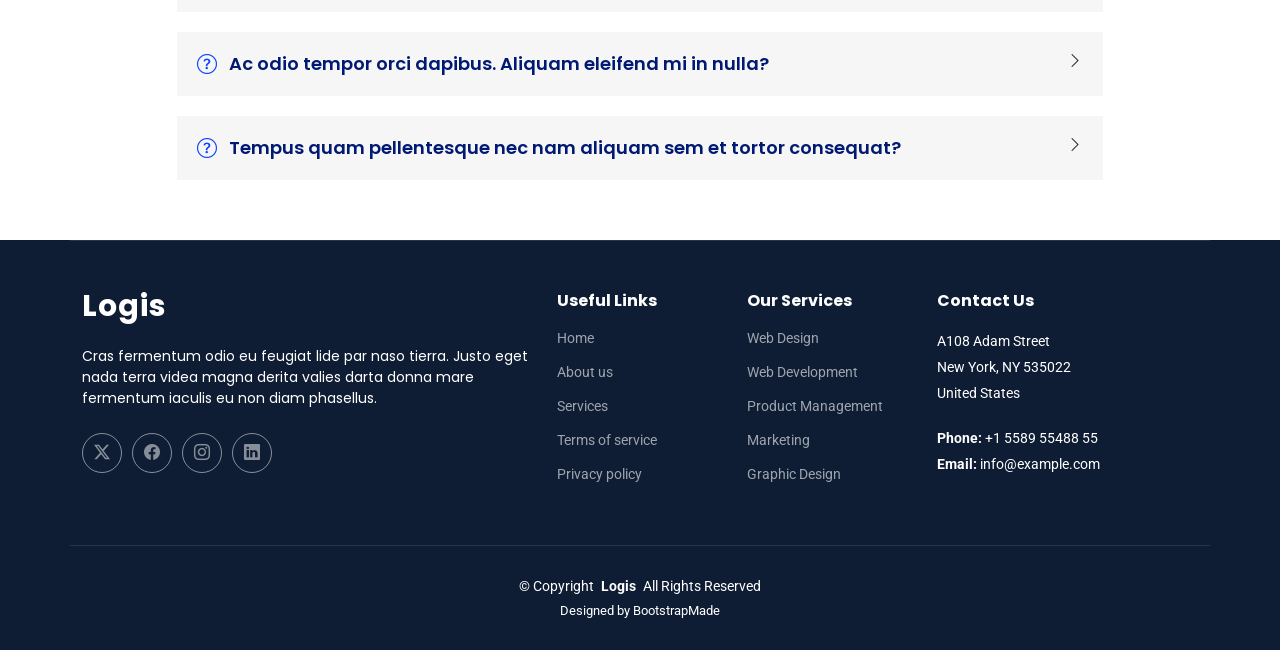
<file: about.html>
<!DOCTYPE html>
<html lang="en">

<head>
  <meta charset="utf-8">
  <meta content="width=device-width, initial-scale=1.0" name="viewport">
  <title>About - Logis Bootstrap Template</title>
  <meta name="description" content="">
  <meta name="keywords" content="">

  <!-- Favicons -->
  <link href="assets/img/favicon.png" rel="icon">
  <link href="assets/img/apple-touch-icon.png" rel="apple-touch-icon">

  <!-- Fonts -->
  <link href="https://fonts.googleapis.com" rel="preconnect">
  <link href="https://fonts.gstatic.com" rel="preconnect" crossorigin>
  <link href="https://fonts.googleapis.com/css2?family=Roboto:ital,wght@0,100;0,300;0,400;0,500;0,700;0,900;1,100;1,300;1,400;1,500;1,700;1,900&family=Poppins:ital,wght@0,100;0,200;0,300;0,400;0,500;0,600;0,700;0,800;0,900;1,100;1,200;1,300;1,400;1,500;1,600;1,700;1,800;1,900&display=swap" rel="stylesheet">

  <!-- Vendor CSS Files -->
  <link href="assets/vendor/bootstrap/css/bootstrap.min.css" rel="stylesheet">
  <link href="assets/vendor/bootstrap-icons/bootstrap-icons.css" rel="stylesheet">
  <link href="assets/vendor/aos/aos.css" rel="stylesheet">
  <link href="assets/vendor/fontawesome-free/css/all.min.css" rel="stylesheet">
  <link href="assets/vendor/glightbox/css/glightbox.min.css" rel="stylesheet">
  <link href="assets/vendor/swiper/swiper-bundle.min.css" rel="stylesheet">

  <!-- Main CSS File -->
  <link href="assets/css/main.css" rel="stylesheet">

  <!-- =======================================================
  * Template Name: Logis
  * Template URL: https://bootstrapmade.com/logis-bootstrap-logistics-website-template/
  * Updated: Aug 07 2024 with Bootstrap v5.3.3
  * Author: BootstrapMade.com
  * License: https://bootstrapmade.com/license/
  ======================================================== -->
</head>

<body class="about-page">

  <header id="header" class="header d-flex align-items-center fixed-top">
    <div class="container-fluid container-xl position-relative d-flex align-items-center">

      <a href="index.html" class="logo d-flex align-items-center me-auto">
        <!-- Uncomment the line below if you also wish to use an image logo -->
        <!-- <img src="assets/img/logo.png" alt=""> -->
        <h1 class="sitename">Logis</h1>
      </a>

      <nav id="navmenu" class="navmenu">
        <ul>
          <li><a href="index.html">Home<br></a></li>
          <li><a href="about.html" class="active">About</a></li>
          <li><a href="services.html">Services</a></li>
          <li><a href="pricing.html">Pricing</a></li>
          <li class="dropdown"><a href="#"><span>Dropdown</span> <i class="bi bi-chevron-down toggle-dropdown"></i></a>
            <ul>
              <li><a href="#">Dropdown 1</a></li>
              <li class="dropdown"><a href="#"><span>Deep Dropdown</span> <i class="bi bi-chevron-down toggle-dropdown"></i></a>
                <ul>
                  <li><a href="#">Deep Dropdown 1</a></li>
                  <li><a href="#">Deep Dropdown 2</a></li>
                  <li><a href="#">Deep Dropdown 3</a></li>
                  <li><a href="#">Deep Dropdown 4</a></li>
                  <li><a href="#">Deep Dropdown 5</a></li>
                </ul>
              </li>
              <li><a href="#">Dropdown 2</a></li>
              <li><a href="#">Dropdown 3</a></li>
              <li><a href="#">Dropdown 4</a></li>
            </ul>
          </li>
          <li><a href="contact.html">Contact</a></li>
        </ul>
        <i class="mobile-nav-toggle d-xl-none bi bi-list"></i>
      </nav>

      <a class="btn-getstarted" href="get-a-quote.html">Get a Quote</a>

    </div>
  </header>

  <main class="main">

    <!-- Page Title -->
    <div class="page-title dark-background" data-aos="fade" style="background-image: url(assets/img/page-title-bg.jpg);">
      <div class="container position-relative">
        <h1>About</h1>
        <p>Esse dolorum voluptatum ullam est sint nemo et est ipsa porro placeat quibusdam quia assumenda numquam molestias.</p>
        <nav class="breadcrumbs">
          <ol>
            <li><a href="index.html">Home</a></li>
            <li class="current">About</li>
          </ol>
        </nav>
      </div>
    </div><!-- End Page Title -->

    <!-- About Section -->
    <section id="about" class="about section">

      <div class="container">

        <div class="row gy-4">

          <div class="col-lg-6 position-relative align-self-start order-lg-last order-first" data-aos="fade-up" data-aos-delay="200">
            <img src="assets/img/about.jpg" class="img-fluid" alt="">
            <a href="https://www.youtube.com/watch?v=Y7f98aduVJ8" class="glightbox pulsating-play-btn"></a>
          </div>

          <div class="col-lg-6 content order-last  order-lg-first" data-aos="fade-up" data-aos-delay="100">
            <h3>About Us</h3>
            <p>
              Dolor iure expedita id fuga asperiores qui sunt consequatur minima. Quidem voluptas deleniti. Sit quia molestiae quia quas qui magnam itaque veritatis dolores. Corrupti totam ut eius incidunt reiciendis veritatis asperiores placeat.
            </p>
            <ul>
              <li>
                <i class="bi bi-diagram-3"></i>
                <div>
                  <h5>Ullamco laboris nisi ut aliquip consequat</h5>
                  <p>Magni facilis facilis repellendus cum excepturi quaerat praesentium libre trade</p>
                </div>
              </li>
              <li>
                <i class="bi bi-fullscreen-exit"></i>
                <div>
                  <h5>Magnam soluta odio exercitationem reprehenderi</h5>
                  <p>Quo totam dolorum at pariatur aut distinctio dolorum laudantium illo direna pasata redi</p>
                </div>
              </li>
              <li>
                <i class="bi bi-broadcast"></i>
                <div>
                  <h5>Voluptatem et qui exercitationem</h5>
                  <p>Et velit et eos maiores est tempora et quos dolorem autem tempora incidunt maxime veniam</p>
                </div>
              </li>
            </ul>
          </div>

        </div>

      </div>

    </section><!-- /About Section -->

    <!-- Stats Section -->
    <section id="stats" class="stats section">

      <div class="container" data-aos="fade-up" data-aos-delay="100">

        <div class="row gy-4">

          <div class="col-lg-3 col-md-6">
            <div class="stats-item text-center w-100 h-100">
              <span data-purecounter-start="0" data-purecounter-end="232" data-purecounter-duration="1" class="purecounter"></span>
              <p>Clients</p>
            </div>
          </div><!-- End Stats Item -->

          <div class="col-lg-3 col-md-6">
            <div class="stats-item text-center w-100 h-100">
              <span data-purecounter-start="0" data-purecounter-end="521" data-purecounter-duration="1" class="purecounter"></span>
              <p>Projects</p>
            </div>
          </div><!-- End Stats Item -->

          <div class="col-lg-3 col-md-6">
            <div class="stats-item text-center w-100 h-100">
              <span data-purecounter-start="0" data-purecounter-end="1453" data-purecounter-duration="1" class="purecounter"></span>
              <p>Hours Of Support</p>
            </div>
          </div><!-- End Stats Item -->

          <div class="col-lg-3 col-md-6">
            <div class="stats-item text-center w-100 h-100">
              <span data-purecounter-start="0" data-purecounter-end="32" data-purecounter-duration="1" class="purecounter"></span>
              <p>Workers</p>
            </div>
          </div><!-- End Stats Item -->

        </div>

      </div>

    </section><!-- /Stats Section -->

    <!-- Team Section -->
    <section id="team" class="team section">

      <!-- Section Title -->
      <div class="container section-title" data-aos="fade-up">
        <span>Our Team<br></span>
        <h2>Our Team</h2>
        <p>Necessitatibus eius consequatur ex aliquid fuga eum quidem sint consectetur velit</p>
      </div><!-- End Section Title -->

      <div class="container">

        <div class="row">

          <div class="col-lg-4 col-md-6 d-flex" data-aos="fade-up" data-aos-delay="100">
            <div class="member">
              <img src="assets/img/team/team-1.jpg" class="img-fluid" alt="">
              <div class="member-content">
                <h4>Walter White</h4>
                <span>Web Development</span>
                <p>
                  Magni qui quod omnis unde et eos fuga et exercitationem. Odio veritatis perspiciatis quaerat qui aut aut aut
                </p>
                <div class="social">
                  <a href=""><i class="bi bi-twitter-x"></i></a>
                  <a href=""><i class="bi bi-facebook"></i></a>
                  <a href=""><i class="bi bi-instagram"></i></a>
                  <a href=""><i class="bi bi-linkedin"></i></a>
                </div>
              </div>
            </div>
          </div><!-- End Team Member -->

          <div class="col-lg-4 col-md-6 d-flex" data-aos="fade-up" data-aos-delay="200">
            <div class="member">
              <img src="assets/img/team/team-2.jpg" class="img-fluid" alt="">
              <div class="member-content">
                <h4>Sarah Jhinson</h4>
                <span>Marketing</span>
                <p>
                  Repellat fugiat adipisci nemo illum nesciunt voluptas repellendus. In architecto rerum rerum temporibus
                </p>
                <div class="social">
                  <a href=""><i class="bi bi-twitter-x"></i></a>
                  <a href=""><i class="bi bi-facebook"></i></a>
                  <a href=""><i class="bi bi-instagram"></i></a>
                  <a href=""><i class="bi bi-linkedin"></i></a>
                </div>
              </div>
            </div>
          </div><!-- End Team Member -->

          <div class="col-lg-4 col-md-6 d-flex" data-aos="fade-up" data-aos-delay="300">
            <div class="member">
              <img src="assets/img/team/team-3.jpg" class="img-fluid" alt="">
              <div class="member-content">
                <h4>William Anderson</h4>
                <span>Content</span>
                <p>
                  Voluptas necessitatibus occaecati quia. Earum totam consequuntur qui porro et laborum toro des clara
                </p>
                <div class="social">
                  <a href=""><i class="bi bi-twitter-x"></i></a>
                  <a href=""><i class="bi bi-facebook"></i></a>
                  <a href=""><i class="bi bi-instagram"></i></a>
                  <a href=""><i class="bi bi-linkedin"></i></a>
                </div>
              </div>
            </div>
          </div><!-- End Team Member -->

        </div>

      </div>

    </section><!-- /Team Section -->

    <!-- Testimonials Section -->
    <section id="testimonials" class="testimonials section dark-background">

      <img src="assets/img/testimonials-bg.jpg" class="testimonials-bg" alt="">

      <div class="container" data-aos="fade-up" data-aos-delay="100">

        <div class="swiper init-swiper">
          <script type="application/json" class="swiper-config">
            {
              "loop": true,
              "speed": 600,
              "autoplay": {
                "delay": 5000
              },
              "slidesPerView": "auto",
              "pagination": {
                "el": ".swiper-pagination",
                "type": "bullets",
                "clickable": true
              }
            }
          </script>
          <div class="swiper-wrapper">

            <div class="swiper-slide">
              <div class="testimonial-item">
                <img src="assets/img/testimonials/testimonials-1.jpg" class="testimonial-img" alt="">
                <h3>Saul Goodman</h3>
                <h4>Ceo &amp; Founder</h4>
                <div class="stars">
                  <i class="bi bi-star-fill"></i><i class="bi bi-star-fill"></i><i class="bi bi-star-fill"></i><i class="bi bi-star-fill"></i><i class="bi bi-star-fill"></i>
                </div>
                <p>
                  <i class="bi bi-quote quote-icon-left"></i>
                  <span>Proin iaculis purus consequat sem cure digni ssim donec porttitora entum suscipit rhoncus. Accusantium quam, ultricies eget id, aliquam eget nibh et. Maecen aliquam, risus at semper.</span>
                  <i class="bi bi-quote quote-icon-right"></i>
                </p>
              </div>
            </div><!-- End testimonial item -->

            <div class="swiper-slide">
              <div class="testimonial-item">
                <img src="assets/img/testimonials/testimonials-2.jpg" class="testimonial-img" alt="">
                <h3>Sara Wilsson</h3>
                <h4>Designer</h4>
                <div class="stars">
                  <i class="bi bi-star-fill"></i><i class="bi bi-star-fill"></i><i class="bi bi-star-fill"></i><i class="bi bi-star-fill"></i><i class="bi bi-star-fill"></i>
                </div>
                <p>
                  <i class="bi bi-quote quote-icon-left"></i>
                  <span>Export tempor illum tamen malis malis eram quae irure esse labore quem cillum quid cillum eram malis quorum velit fore eram velit sunt aliqua noster fugiat irure amet legam anim culpa.</span>
                  <i class="bi bi-quote quote-icon-right"></i>
                </p>
              </div>
            </div><!-- End testimonial item -->

            <div class="swiper-slide">
              <div class="testimonial-item">
                <img src="assets/img/testimonials/testimonials-3.jpg" class="testimonial-img" alt="">
                <h3>Jena Karlis</h3>
                <h4>Store Owner</h4>
                <div class="stars">
                  <i class="bi bi-star-fill"></i><i class="bi bi-star-fill"></i><i class="bi bi-star-fill"></i><i class="bi bi-star-fill"></i><i class="bi bi-star-fill"></i>
                </div>
                <p>
                  <i class="bi bi-quote quote-icon-left"></i>
                  <span>Enim nisi quem export duis labore cillum quae magna enim sint quorum nulla quem veniam duis minim tempor labore quem eram duis noster aute amet eram fore quis sint minim.</span>
                  <i class="bi bi-quote quote-icon-right"></i>
                </p>
              </div>
            </div><!-- End testimonial item -->

            <div class="swiper-slide">
              <div class="testimonial-item">
                <img src="assets/img/testimonials/testimonials-4.jpg" class="testimonial-img" alt="">
                <h3>Matt Brandon</h3>
                <h4>Freelancer</h4>
                <div class="stars">
                  <i class="bi bi-star-fill"></i><i class="bi bi-star-fill"></i><i class="bi bi-star-fill"></i><i class="bi bi-star-fill"></i><i class="bi bi-star-fill"></i>
                </div>
                <p>
                  <i class="bi bi-quote quote-icon-left"></i>
                  <span>Fugiat enim eram quae cillum dolore dolor amet nulla culpa multos export minim fugiat minim velit minim dolor enim duis veniam ipsum anim magna sunt elit fore quem dolore labore illum veniam.</span>
                  <i class="bi bi-quote quote-icon-right"></i>
                </p>
              </div>
            </div><!-- End testimonial item -->

            <div class="swiper-slide">
              <div class="testimonial-item">
                <img src="assets/img/testimonials/testimonials-5.jpg" class="testimonial-img" alt="">
                <h3>John Larson</h3>
                <h4>Entrepreneur</h4>
                <div class="stars">
                  <i class="bi bi-star-fill"></i><i class="bi bi-star-fill"></i><i class="bi bi-star-fill"></i><i class="bi bi-star-fill"></i><i class="bi bi-star-fill"></i>
                </div>
                <p>
                  <i class="bi bi-quote quote-icon-left"></i>
                  <span>Quis quorum aliqua sint quem legam fore sunt eram irure aliqua veniam tempor noster veniam enim culpa labore duis sunt culpa nulla illum cillum fugiat legam esse veniam culpa fore nisi cillum quid.</span>
                  <i class="bi bi-quote quote-icon-right"></i>
                </p>
              </div>
            </div><!-- End testimonial item -->

          </div>
          <div class="swiper-pagination"></div>
        </div>

      </div>

    </section><!-- /Testimonials Section -->

    <!-- Faq Section -->
    <section id="faq" class="faq section">

      <!-- Section Title -->
      <div class="container section-title" data-aos="fade-up">
        <span>Frequently Asked Questions</span>
        <h2>Frequently Asked Questions</h2>
        <p>Necessitatibus eius consequatur ex aliquid fuga eum quidem sint consectetur velit</p>
      </div><!-- End Section Title -->

      <div class="container">

        <div class="row justify-content-center">

          <div class="col-lg-10">

            <div class="faq-container">

              <div class="faq-item faq-active" data-aos="fade-up" data-aos-delay="200">
                <i class="faq-icon bi bi-question-circle"></i>
                <h3>Non consectetur a erat nam at lectus urna duis?</h3>
                <div class="faq-content">
                  <p>Feugiat pretium nibh ipsum consequat. Tempus iaculis urna id volutpat lacus laoreet non curabitur gravida. Venenatis lectus magna fringilla urna porttitor rhoncus dolor purus non.</p>
                </div>
                <i class="faq-toggle bi bi-chevron-right"></i>
              </div><!-- End Faq item-->

              <div class="faq-item" data-aos="fade-up" data-aos-delay="300">
                <i class="faq-icon bi bi-question-circle"></i>
                <h3>Feugiat scelerisque varius morbi enim nunc faucibus a pellentesque?</h3>
                <div class="faq-content">
                  <p>Dolor sit amet consectetur adipiscing elit pellentesque habitant morbi. Id interdum velit laoreet id donec ultrices. Fringilla phasellus faucibus scelerisque eleifend donec pretium. Est pellentesque elit ullamcorper dignissim. Mauris ultrices eros in cursus turpis massa tincidunt dui.</p>
                </div>
                <i class="faq-toggle bi bi-chevron-right"></i>
              </div><!-- End Faq item-->

              <div class="faq-item" data-aos="fade-up" data-aos-delay="400">
                <i class="faq-icon bi bi-question-circle"></i>
                <h3>Dolor sit amet consectetur adipiscing elit pellentesque?</h3>
                <div class="faq-content">
                  <p>Eleifend mi in nulla posuere sollicitudin aliquam ultrices sagittis orci. Faucibus pulvinar elementum integer enim. Sem nulla pharetra diam sit amet nisl suscipit. Rutrum tellus pellentesque eu tincidunt. Lectus urna duis convallis convallis tellus. Urna molestie at elementum eu facilisis sed odio morbi quis</p>
                </div>
                <i class="faq-toggle bi bi-chevron-right"></i>
              </div><!-- End Faq item-->

              <div class="faq-item" data-aos="fade-up" data-aos-delay="500">
                <i class="faq-icon bi bi-question-circle"></i>
                <h3>Ac odio tempor orci dapibus. Aliquam eleifend mi in nulla?</h3>
                <div class="faq-content">
                  <p>Dolor sit amet consectetur adipiscing elit pellentesque habitant morbi. Id interdum velit laoreet id donec ultrices. Fringilla phasellus faucibus scelerisque eleifend donec pretium. Est pellentesque elit ullamcorper dignissim. Mauris ultrices eros in cursus turpis massa tincidunt dui.</p>
                </div>
                <i class="faq-toggle bi bi-chevron-right"></i>
              </div><!-- End Faq item-->

              <div class="faq-item" data-aos="fade-up" data-aos-delay="600">
                <i class="faq-icon bi bi-question-circle"></i>
                <h3>Tempus quam pellentesque nec nam aliquam sem et tortor consequat?</h3>
                <div class="faq-content">
                  <p>Molestie a iaculis at erat pellentesque adipiscing commodo. Dignissim suspendisse in est ante in. Nunc vel risus commodo viverra maecenas accumsan. Sit amet nisl suscipit adipiscing bibendum est. Purus gravida quis blandit turpis cursus in</p>
                </div>
                <i class="faq-toggle bi bi-chevron-right"></i>
              </div><!-- End Faq item-->

            </div>

          </div>

        </div>

      </div>

    </section><!-- /Faq Section -->

  </main>

  <footer id="footer" class="footer dark-background">

    <div class="container footer-top">
      <div class="row gy-4">
        <div class="col-lg-5 col-md-12 footer-about">
          <a href="index.html" class="logo d-flex align-items-center">
            <span class="sitename">Logis</span>
          </a>
          <p>Cras fermentum odio eu feugiat lide par naso tierra. Justo eget nada terra videa magna derita valies darta donna mare fermentum iaculis eu non diam phasellus.</p>
          <div class="social-links d-flex mt-4">
            <a href=""><i class="bi bi-twitter-x"></i></a>
            <a href=""><i class="bi bi-facebook"></i></a>
            <a href=""><i class="bi bi-instagram"></i></a>
            <a href=""><i class="bi bi-linkedin"></i></a>
          </div>
        </div>

        <div class="col-lg-2 col-6 footer-links">
          <h4>Useful Links</h4>
          <ul>
            <li><a href="#">Home</a></li>
            <li><a href="#">About us</a></li>
            <li><a href="#">Services</a></li>
            <li><a href="#">Terms of service</a></li>
            <li><a href="#">Privacy policy</a></li>
          </ul>
        </div>

        <div class="col-lg-2 col-6 footer-links">
          <h4>Our Services</h4>
          <ul>
            <li><a href="#">Web Design</a></li>
            <li><a href="#">Web Development</a></li>
            <li><a href="#">Product Management</a></li>
            <li><a href="#">Marketing</a></li>
            <li><a href="#">Graphic Design</a></li>
          </ul>
        </div>

        <div class="col-lg-3 col-md-12 footer-contact text-center text-md-start">
          <h4>Contact Us</h4>
          <p>A108 Adam Street</p>
          <p>New York, NY 535022</p>
          <p>United States</p>
          <p class="mt-4"><strong>Phone:</strong> <span>+1 5589 55488 55</span></p>
          <p><strong>Email:</strong> <span>info@example.com</span></p>
        </div>

      </div>
    </div>

    <div class="container copyright text-center mt-4">
      <p>© <span>Copyright</span> <strong class="px-1 sitename">Logis</strong> <span>All Rights Reserved</span></p>
      <div class="credits">
        <!-- All the links in the footer should remain intact. -->
        <!-- You can delete the links only if you've purchased the pro version. -->
        <!-- Licensing information: https://bootstrapmade.com/license/ -->
        <!-- Purchase the pro version with working PHP/AJAX contact form: [buy-url] -->
        Designed by <a href="https://bootstrapmade.com/">BootstrapMade</a>
      </div>
    </div>

  </footer>

  <!-- Scroll Top -->
  <a href="#" id="scroll-top" class="scroll-top d-flex align-items-center justify-content-center"><i class="bi bi-arrow-up-short"></i></a>

  <!-- Preloader -->
  <div id="preloader"></div>

  <!-- Vendor JS Files -->
  <script src="assets/vendor/bootstrap/js/bootstrap.bundle.min.js"></script>
  <script src="assets/vendor/php-email-form/validate.js"></script>
  <script src="assets/vendor/aos/aos.js"></script>
  <script src="assets/vendor/purecounter/purecounter_vanilla.js"></script>
  <script src="assets/vendor/glightbox/js/glightbox.min.js"></script>
  <script src="assets/vendor/swiper/swiper-bundle.min.js"></script>

  <!-- Main JS File -->
  <script src="assets/js/main.js"></script>

</body>

</html>
</file>
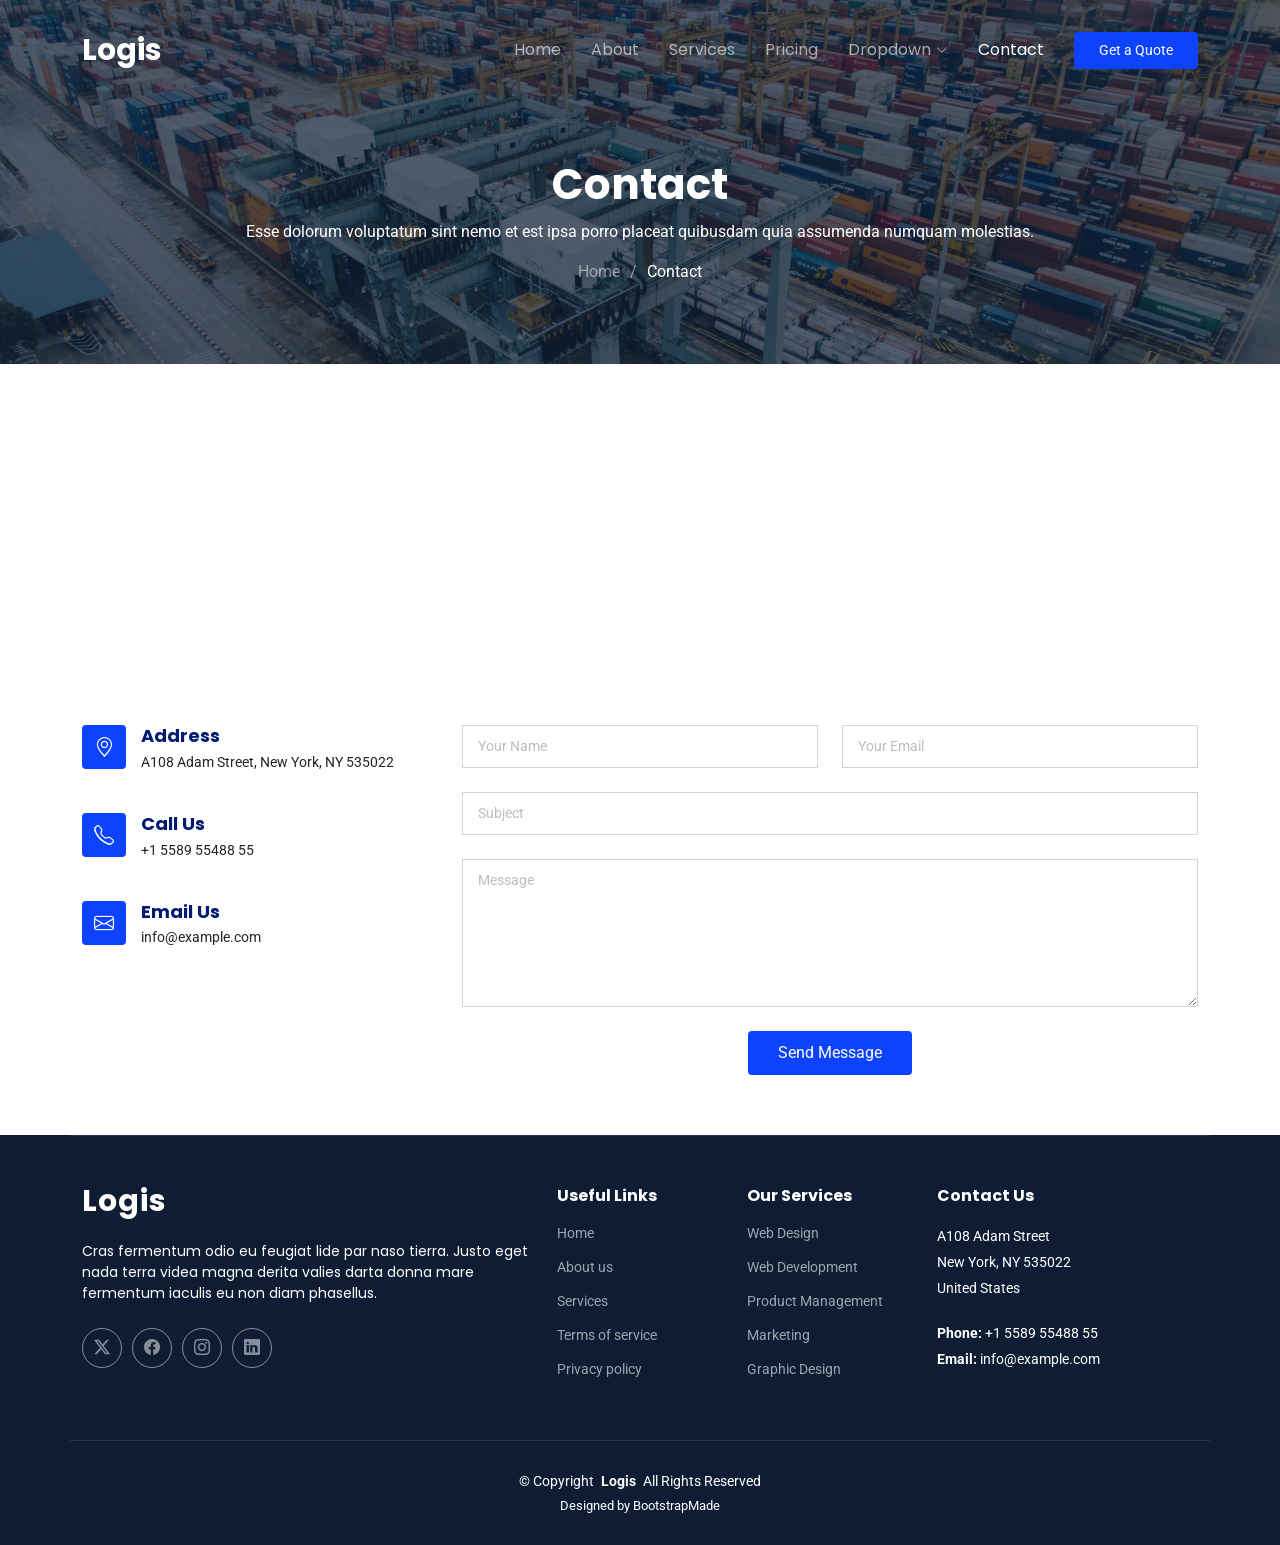
<file: contact.html>
<!DOCTYPE html>
<html lang="en">

<head>
  <meta charset="utf-8">
  <meta content="width=device-width, initial-scale=1.0" name="viewport">
  <title>Contact - Logis Bootstrap Template</title>
  <meta name="description" content="">
  <meta name="keywords" content="">

  <!-- Favicons -->
  <link href="assets/img/favicon.png" rel="icon">
  <link href="assets/img/apple-touch-icon.png" rel="apple-touch-icon">

  <!-- Fonts -->
  <link href="https://fonts.googleapis.com" rel="preconnect">
  <link href="https://fonts.gstatic.com" rel="preconnect" crossorigin>
  <link href="https://fonts.googleapis.com/css2?family=Roboto:ital,wght@0,100;0,300;0,400;0,500;0,700;0,900;1,100;1,300;1,400;1,500;1,700;1,900&family=Poppins:ital,wght@0,100;0,200;0,300;0,400;0,500;0,600;0,700;0,800;0,900;1,100;1,200;1,300;1,400;1,500;1,600;1,700;1,800;1,900&display=swap" rel="stylesheet">

  <!-- Vendor CSS Files -->
  <link href="assets/vendor/bootstrap/css/bootstrap.min.css" rel="stylesheet">
  <link href="assets/vendor/bootstrap-icons/bootstrap-icons.css" rel="stylesheet">
  <link href="assets/vendor/aos/aos.css" rel="stylesheet">
  <link href="assets/vendor/fontawesome-free/css/all.min.css" rel="stylesheet">
  <link href="assets/vendor/glightbox/css/glightbox.min.css" rel="stylesheet">
  <link href="assets/vendor/swiper/swiper-bundle.min.css" rel="stylesheet">

  <!-- Main CSS File -->
  <link href="assets/css/main.css" rel="stylesheet">

  <!-- =======================================================
  * Template Name: Logis
  * Template URL: https://bootstrapmade.com/logis-bootstrap-logistics-website-template/
  * Updated: Aug 07 2024 with Bootstrap v5.3.3
  * Author: BootstrapMade.com
  * License: https://bootstrapmade.com/license/
  ======================================================== -->
</head>

<body class="contact-page">

  <header id="header" class="header d-flex align-items-center fixed-top">
    <div class="container-fluid container-xl position-relative d-flex align-items-center">

      <a href="index.html" class="logo d-flex align-items-center me-auto">
        <!-- Uncomment the line below if you also wish to use an image logo -->
        <!-- <img src="assets/img/logo.png" alt=""> -->
        <h1 class="sitename">Logis</h1>
      </a>

      <nav id="navmenu" class="navmenu">
        <ul>
          <li><a href="index.html">Home<br></a></li>
          <li><a href="about.html">About</a></li>
          <li><a href="services.html">Services</a></li>
          <li><a href="pricing.html">Pricing</a></li>
          <li class="dropdown"><a href="#"><span>Dropdown</span> <i class="bi bi-chevron-down toggle-dropdown"></i></a>
            <ul>
              <li><a href="#">Dropdown 1</a></li>
              <li class="dropdown"><a href="#"><span>Deep Dropdown</span> <i class="bi bi-chevron-down toggle-dropdown"></i></a>
                <ul>
                  <li><a href="#">Deep Dropdown 1</a></li>
                  <li><a href="#">Deep Dropdown 2</a></li>
                  <li><a href="#">Deep Dropdown 3</a></li>
                  <li><a href="#">Deep Dropdown 4</a></li>
                  <li><a href="#">Deep Dropdown 5</a></li>
                </ul>
              </li>
              <li><a href="#">Dropdown 2</a></li>
              <li><a href="#">Dropdown 3</a></li>
    
            </ul>
          </li>
          <li><a href="contact.html" class="active">Contact</a></li>
        </ul>
        <i class="mobile-nav-toggle d-xl-none bi bi-list"></i>
      </nav>

      <a class="btn-getstarted" href="get-a-quote.html">Get a Quote</a>

    </div>
  </header>

  
  <main class="main">

    <!-- Page Title -->
    <div class="page-title dark-background" data-aos="fade" style="background-image: url(assets/img/page-title-bg.jpg);">
      <div class="container position-relative">
        <h1>Contact</h1>
        <p>Esse dolorum voluptatum  sint nemo et est ipsa porro placeat quibusdam quia assumenda numquam molestias.</p>
        <nav class="breadcrumbs">
          <ol>
            <li><a href="index.html">Home</a></li>
            <li class="current">Contact</li>
          </ol>
        </nav>
      </div>
    </div><!-- End Page Title -->

    <!-- Contact Section -->
    <section id="contact" class="contact section">

      <div class="container" data-aos="fade-up" data-aos-delay="100">

        <div class="mb-4" data-aos="fade-up" data-aos-delay="200">
          <iframe style="border:0; width: 100%; height: 270px;" src="https://www.google.com/maps/embed?pb=!1m14!1m8!1m3!1d48389.78314118045!2d-74.006138!3d40.710059!3m2!1i1024!2i768!4f13.1!3m3!1m2!1s0x89c25a22a3bda30d%3A0xb89d1fe6bc499443!2sDowntown%20Conference%20Center!5e0!3m2!1sen!2sus!4v1676961268712!5m2!1sen!2sus" frameborder="0" allowfullscreen="" loading="lazy" referrerpolicy="no-referrer-when-downgrade"></iframe>
        </div><!-- End Google Maps -->

        <div class="row gy-4">

          <div class="col-lg-4">
            <div class="info-item d-flex" data-aos="fade-up" data-aos-delay="300">
              <i class="bi bi-geo-alt flex-shrink-0"></i>
              <div>
                <h3>Address</h3>
                <p>A108 Adam Street, New York, NY 535022</p>
              </div>
            </div><!-- End Info Item -->

            <div class="info-item d-flex" data-aos="fade-up" data-aos-delay="400">
              <i class="bi bi-telephone flex-shrink-0"></i>
              <div>
                <h3>Call Us</h3>
                <p>+1 5589 55488 55</p>
              </div>
            </div><!-- End Info Item -->

            <div class="info-item d-flex" data-aos="fade-up" data-aos-delay="500">
              <i class="bi bi-envelope flex-shrink-0"></i>
              <div>
                <h3>Email Us</h3>
                <p>info@example.com</p>
              </div>
            </div><!-- End Info Item -->

          </div>

          <div class="col-lg-8">
            <form action="forms/contact.php" method="post" class="php-email-form" data-aos="fade-up" data-aos-delay="200">
              <div class="row gy-4">

                <div class="col-md-6">
                  <input type="text" name="name" class="form-control" placeholder="Your Name" required="">
                </div>

                <div class="col-md-6 ">
                  <input type="email" class="form-control" name="email" placeholder="Your Email" required="">
                </div>

                <div class="col-md-12">
                  <input type="text" class="form-control" name="subject" placeholder="Subject" required="">
                </div>

                <div class="col-md-12">
                  <textarea class="form-control" name="message" rows="6" placeholder="Message" required=""></textarea>
                </div>

                <div class="col-md-12 text-center">
                  <div class="loading">Loading</div>
                  <div class="error-message"></div>
                  <div class="sent-message">Your message has been sent. Thank you!</div>

                  <button type="submit">Send Message</button>
                </div>

              </div>
            </form>
          </div><!-- End Contact Form -->

        </div>

      </div>

    </section><!-- /Contact Section -->

  </main>

  <footer id="footer" class="footer dark-background">

    <div class="container footer-top">
      <div class="row gy-4">
        <div class="col-lg-5 col-md-12 footer-about">
          <a href="index.html" class="logo d-flex align-items-center">
            <span class="sitename">Logis</span>
          </a>
          <p>Cras fermentum odio eu feugiat lide par naso tierra. Justo eget nada terra videa magna derita valies darta donna mare fermentum iaculis eu non diam phasellus.</p>
          <div class="social-links d-flex mt-4">
            <a href=""><i class="bi bi-twitter-x"></i></a>
            <a href=""><i class="bi bi-facebook"></i></a>
            <a href=""><i class="bi bi-instagram"></i></a>
            <a href=""><i class="bi bi-linkedin"></i></a>
          </div>
        </div>

        <div class="col-lg-2 col-6 footer-links">
          <h4>Useful Links</h4>
          <ul>
            <li><a href="#">Home</a></li>
            <li><a href="#">About us</a></li>
            <li><a href="#">Services</a></li>
            <li><a href="#">Terms of service</a></li>
            <li><a href="#">Privacy policy</a></li>
          </ul>
        </div>

        <div class="col-lg-2 col-6 footer-links">
          <h4>Our Services</h4>
          <ul>
            <li><a href="#">Web Design</a></li>
            <li><a href="#">Web Development</a></li>
            <li><a href="#">Product Management</a></li>
            <li><a href="#">Marketing</a></li>
            <li><a href="#">Graphic Design</a></li>
          </ul>
        </div>

        <div class="col-lg-3 col-md-12 footer-contact text-center text-md-start">
          <h4>Contact Us</h4>
          <p>A108 Adam Street</p>
          <p>New York, NY 535022</p>
          <p>United States</p>
          <p class="mt-4"><strong>Phone:</strong> <span>+1 5589 55488 55</span></p>
          <p><strong>Email:</strong> <span>info@example.com</span></p>
        </div>

      </div>
    </div>

    <div class="container copyright text-center mt-4">
      <p>© <span>Copyright</span> <strong class="px-1 sitename">Logis</strong> <span>All Rights Reserved</span></p>
      <div class="credits">
        <!-- All the links in the footer should remain intact. -->
        <!-- You can delete the links only if you've purchased the pro version. -->
        <!-- Licensing information: https://bootstrapmade.com/license/ -->
        <!-- Purchase the pro version with working PHP/AJAX contact form: [buy-url] -->
        Designed by <a href="https://bootstrapmade.com/">BootstrapMade</a>
      </div>
    </div>

  </footer>

  <!-- Scroll Top -->
  <a href="#" id="scroll-top" class="scroll-top d-flex align-items-center justify-content-center"><i class="bi bi-arrow-up-short"></i></a>

  <!-- Preloader -->
  <div id="preloader"></div>

  <!-- Vendor JS Files -->
  <script src="assets/vendor/bootstrap/js/bootstrap.bundle.min.js"></script>
  <script src="assets/vendor/php-email-form/validate.js"></script>
  <script src="assets/vendor/aos/aos.js"></script>
  <script src="assets/vendor/purecounter/purecounter_vanilla.js"></script>
  <script src="assets/vendor/glightbox/js/glightbox.min.js"></script>
  <script src="assets/vendor/swiper/swiper-bundle.min.js"></script>

  <!-- Main JS File -->
  <script src="assets/js/main.js"></script>

</body>

</html>
</file>
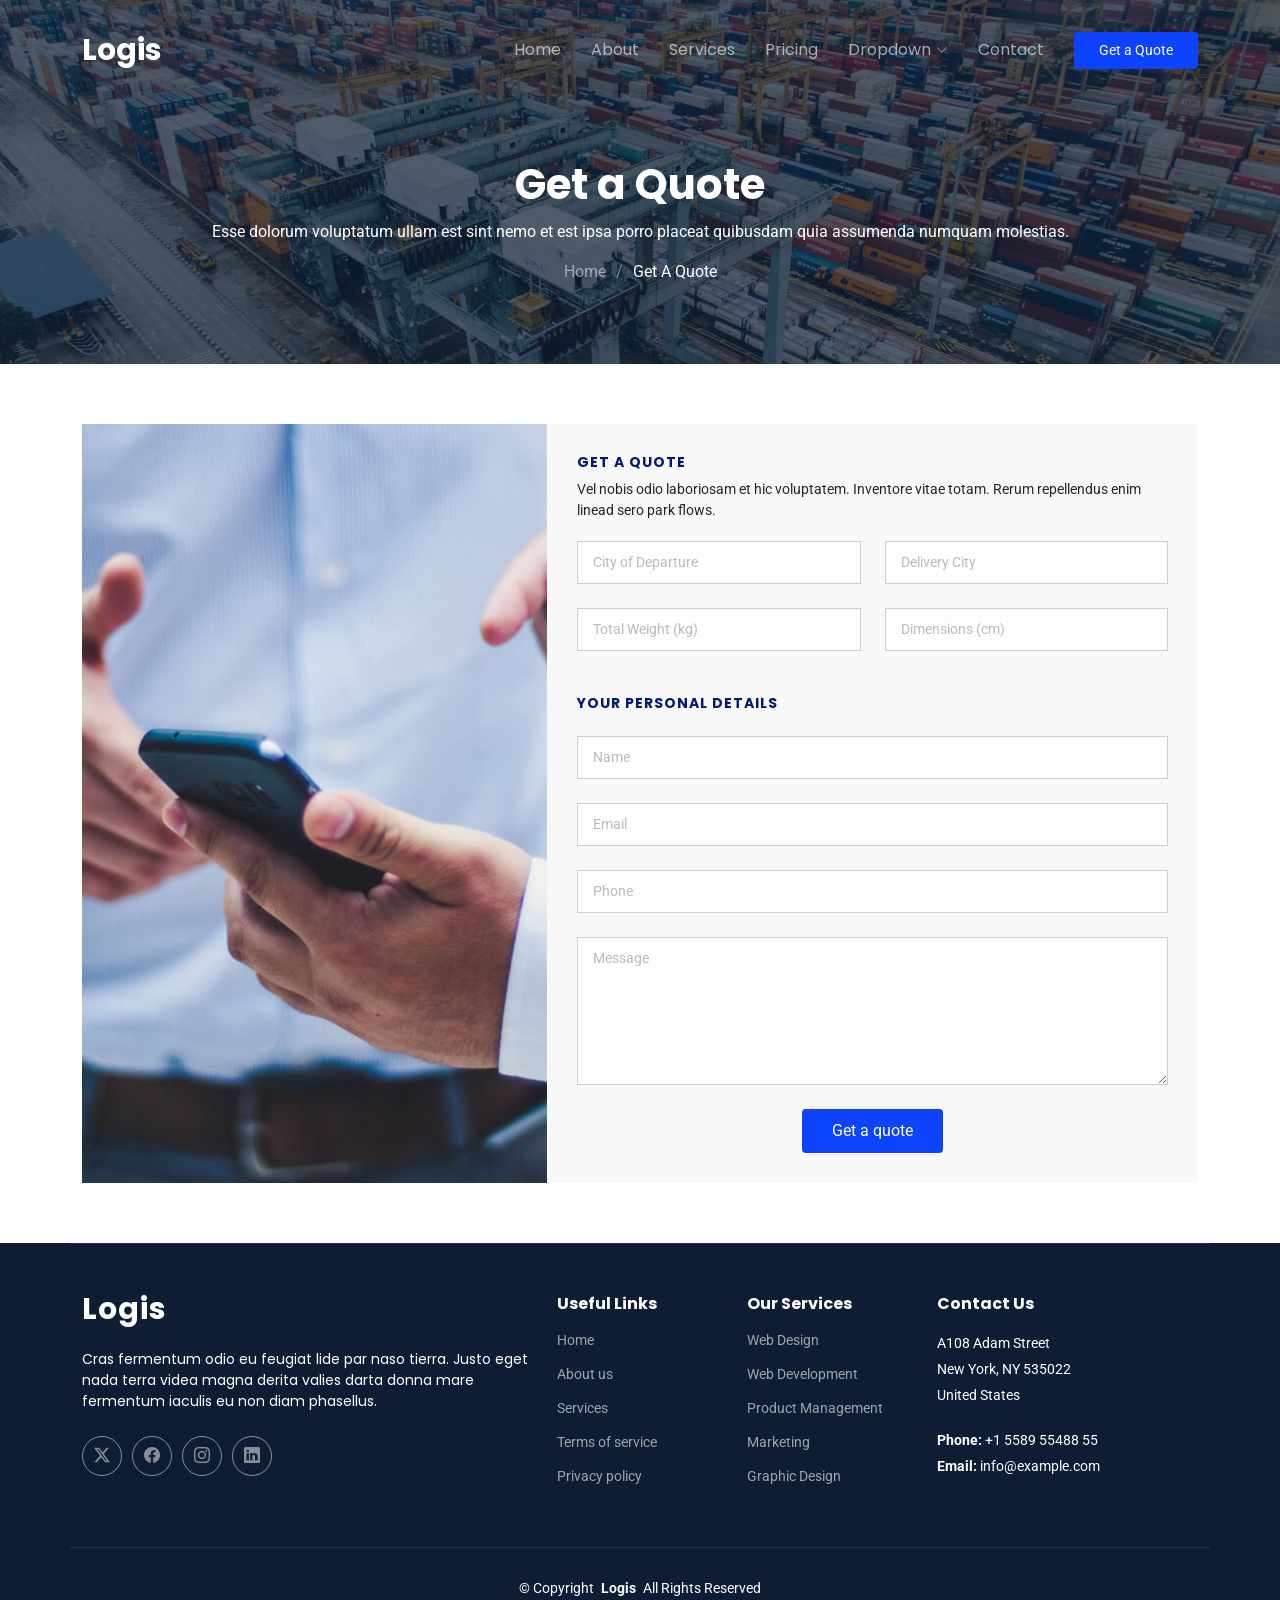
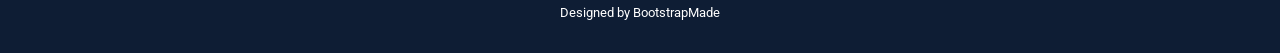
<file: get-a-quote.html>
<!DOCTYPE html>
<html lang="en">

<head>
  <meta charset="utf-8">
  <meta content="width=device-width, initial-scale=1.0" name="viewport">
  <title>Get A Quote - Logis Bootstrap Template</title>
  <meta name="description" content="">
  <meta name="keywords" content="">

  <!-- Favicons -->
  <link href="assets/img/favicon.png" rel="icon">
  <link href="assets/img/apple-touch-icon.png" rel="apple-touch-icon">

  <!-- Fonts -->
  <link href="https://fonts.googleapis.com" rel="preconnect">
  <link href="https://fonts.gstatic.com" rel="preconnect" crossorigin>
  <link href="https://fonts.googleapis.com/css2?family=Roboto:ital,wght@0,100;0,300;0,400;0,500;0,700;0,900;1,100;1,300;1,400;1,500;1,700;1,900&family=Poppins:ital,wght@0,100;0,200;0,300;0,400;0,500;0,600;0,700;0,800;0,900;1,100;1,200;1,300;1,400;1,500;1,600;1,700;1,800;1,900&display=swap" rel="stylesheet">

  <!-- Vendor CSS Files -->
  <link href="assets/vendor/bootstrap/css/bootstrap.min.css" rel="stylesheet">
  <link href="assets/vendor/bootstrap-icons/bootstrap-icons.css" rel="stylesheet">
  <link href="assets/vendor/aos/aos.css" rel="stylesheet">
  <link href="assets/vendor/fontawesome-free/css/all.min.css" rel="stylesheet">
  <link href="assets/vendor/glightbox/css/glightbox.min.css" rel="stylesheet">
  <link href="assets/vendor/swiper/swiper-bundle.min.css" rel="stylesheet">

  <!-- Main CSS File -->
  <link href="assets/css/main.css" rel="stylesheet">

  <!-- =======================================================
  * Template Name: Logis
  * Template URL: https://bootstrapmade.com/logis-bootstrap-logistics-website-template/
  * Updated: Aug 07 2024 with Bootstrap v5.3.3
  * Author: BootstrapMade.com
  * License: https://bootstrapmade.com/license/
  ======================================================== -->
</head>

<body class="get-a-quote-page">

  <header id="header" class="header d-flex align-items-center fixed-top">
    <div class="container-fluid container-xl position-relative d-flex align-items-center">

      <a href="index.html" class="logo d-flex align-items-center me-auto">
        <!-- Uncomment the line below if you also wish to use an image logo -->
        <!-- <img src="assets/img/logo.png" alt=""> -->
        <h1 class="sitename">Logis</h1>
      </a>

      <nav id="navmenu" class="navmenu">
        <ul>
          <li><a href="index.html">Home<br></a></li>
          <li><a href="about.html">About</a></li>
          <li><a href="services.html">Services</a></li>
          <li><a href="pricing.html">Pricing</a></li>
          <li class="dropdown"><a href="#"><span>Dropdown</span> <i class="bi bi-chevron-down toggle-dropdown"></i></a>
            <ul>
              <li><a href="#">Dropdown 1</a></li>
              <li class="dropdown"><a href="#"><span>Deep Dropdown</span> <i class="bi bi-chevron-down toggle-dropdown"></i></a>
                <ul>
                  <li><a href="#">Deep Dropdown 1</a></li>
                  <li><a href="#">Deep Dropdown 2</a></li>
                  <li><a href="#">Deep Dropdown 3</a></li>
                  <li><a href="#">Deep Dropdown 4</a></li>
                  <li><a href="#">Deep Dropdown 5</a></li>
                </ul>
              </li>
              <li><a href="#">Dropdown 2</a></li>
              <li><a href="#">Dropdown 3</a></li>
              <li><a href="#">Dropdown 4</a></li>
            </ul>
          </li>
          <li><a href="contact.html">Contact</a></li>
        </ul>
        <i class="mobile-nav-toggle d-xl-none bi bi-list"></i>
      </nav>

      <a class="btn-getstarted" href="get-a-quote.html">Get a Quote</a>

    </div>
  </header>

  <main class="main">

    <!-- Page Title -->
    <div class="page-title dark-background" data-aos="fade" style="background-image: url(assets/img/page-title-bg.jpg);">
      <div class="container position-relative">
        <h1>Get a Quote</h1>
        <p>Esse dolorum voluptatum ullam est sint nemo et est ipsa porro placeat quibusdam quia assumenda numquam molestias.</p>
        <nav class="breadcrumbs">
          <ol>
            <li><a href="index.html">Home</a></li>
            <li class="current">Get A Quote</li>
          </ol>
        </nav>
      </div>
    </div><!-- End Page Title -->

    <!-- Get A Quote Section -->
    <section id="get-a-quote" class="get-a-quote section">

      <div class="container">

        <div class="row g-0" data-aos="fade-up" data-aos-delay="100">

          <div class="col-lg-5 quote-bg" style="background-image: url(assets/img/quote-bg.jpg);"></div>

          <div class="col-lg-7" data-aos="fade-up" data-aos-delay="200">
            <form action="forms/get-a-quote.php" method="post" class="php-email-form">
              <h3>Get a quote</h3>
              <p>Vel nobis odio laboriosam et hic voluptatem. Inventore vitae totam. Rerum repellendus enim linead sero park flows.</p>

              <div class="row gy-4">

                <div class="col-md-6">
                  <input type="text" name="departure" class="form-control" placeholder="City of Departure" required="">
                </div>

                <div class="col-md-6">
                  <input type="text" name="delivery" class="form-control" placeholder="Delivery City" required="">
                </div>

                <div class="col-md-6">
                  <input type="text" name="weight" class="form-control" placeholder="Total Weight (kg)" required="">
                </div>

                <div class="col-md-6">
                  <input type="text" name="dimensions" class="form-control" placeholder="Dimensions (cm)" required="">
                </div>

                <div class="col-lg-12">
                  <h4>Your Personal Details</h4>
                </div>

                <div class="col-12">
                  <input type="text" name="name" class="form-control" placeholder="Name" required="">
                </div>

                <div class="col-12 ">
                  <input type="email" class="form-control" name="email" placeholder="Email" required="">
                </div>

                <div class="col-12">
                  <input type="text" class="form-control" name="phone" placeholder="Phone" required="">
                </div>

                <div class="col-12">
                  <textarea class="form-control" name="message" rows="6" placeholder="Message" required=""></textarea>
                </div>

                <div class="col-12 text-center">
                  <div class="loading">Loading</div>
                  <div class="error-message"></div>
                  <div class="sent-message">Your quote request has been sent successfully. Thank you!</div>

                  <button type="submit">Get a quote</button>
                </div>

              </div>
            </form>
          </div><!-- End Quote Form -->

        </div>

      </div>

    </section><!-- /Get A Quote Section -->

  </main>

  <footer id="footer" class="footer dark-background">

    <div class="container footer-top">
      <div class="row gy-4">
        <div class="col-lg-5 col-md-12 footer-about">
          <a href="index.html" class="logo d-flex align-items-center">
            <span class="sitename">Logis</span>
          </a>
          <p>Cras fermentum odio eu feugiat lide par naso tierra. Justo eget nada terra videa magna derita valies darta donna mare fermentum iaculis eu non diam phasellus.</p>
          <div class="social-links d-flex mt-4">
            <a href=""><i class="bi bi-twitter-x"></i></a>
            <a href=""><i class="bi bi-facebook"></i></a>
            <a href=""><i class="bi bi-instagram"></i></a>
            <a href=""><i class="bi bi-linkedin"></i></a>
          </div>
        </div>

        <div class="col-lg-2 col-6 footer-links">
          <h4>Useful Links</h4>
          <ul>
            <li><a href="#">Home</a></li>
            <li><a href="#">About us</a></li>
            <li><a href="#">Services</a></li>
            <li><a href="#">Terms of service</a></li>
            <li><a href="#">Privacy policy</a></li>
          </ul>
        </div>

        <div class="col-lg-2 col-6 footer-links">
          <h4>Our Services</h4>
          <ul>
            <li><a href="#">Web Design</a></li>
            <li><a href="#">Web Development</a></li>
            <li><a href="#">Product Management</a></li>
            <li><a href="#">Marketing</a></li>
            <li><a href="#">Graphic Design</a></li>
          </ul>
        </div>

        <div class="col-lg-3 col-md-12 footer-contact text-center text-md-start">
          <h4>Contact Us</h4>
          <p>A108 Adam Street</p>
          <p>New York, NY 535022</p>
          <p>United States</p>
          <p class="mt-4"><strong>Phone:</strong> <span>+1 5589 55488 55</span></p>
          <p><strong>Email:</strong> <span>info@example.com</span></p>
        </div>

      </div>
    </div>

    <div class="container copyright text-center mt-4">
      <p>© <span>Copyright</span> <strong class="px-1 sitename">Logis</strong> <span>All Rights Reserved</span></p>
      <div class="credits">
        <!-- All the links in the footer should remain intact. -->
        <!-- You can delete the links only if you've purchased the pro version. -->
        <!-- Licensing information: https://bootstrapmade.com/license/ -->
        <!-- Purchase the pro version with working PHP/AJAX contact form: [buy-url] -->
        Designed by <a href="https://bootstrapmade.com/">BootstrapMade</a>
      </div>
    </div>

  </footer>

  <!-- Scroll Top -->
  <a href="#" id="scroll-top" class="scroll-top d-flex align-items-center justify-content-center"><i class="bi bi-arrow-up-short"></i></a>

  <!-- Preloader -->
  <div id="preloader"></div>

  <!-- Vendor JS Files -->
  <script src="assets/vendor/bootstrap/js/bootstrap.bundle.min.js"></script>
  <script src="assets/vendor/php-email-form/validate.js"></script>
  <script src="assets/vendor/aos/aos.js"></script>
  <script src="assets/vendor/purecounter/purecounter_vanilla.js"></script>
  <script src="assets/vendor/glightbox/js/glightbox.min.js"></script>
  <script src="assets/vendor/swiper/swiper-bundle.min.js"></script>

  <!-- Main JS File -->
  <script src="assets/js/main.js"></script>

</body>

</html>
</file>
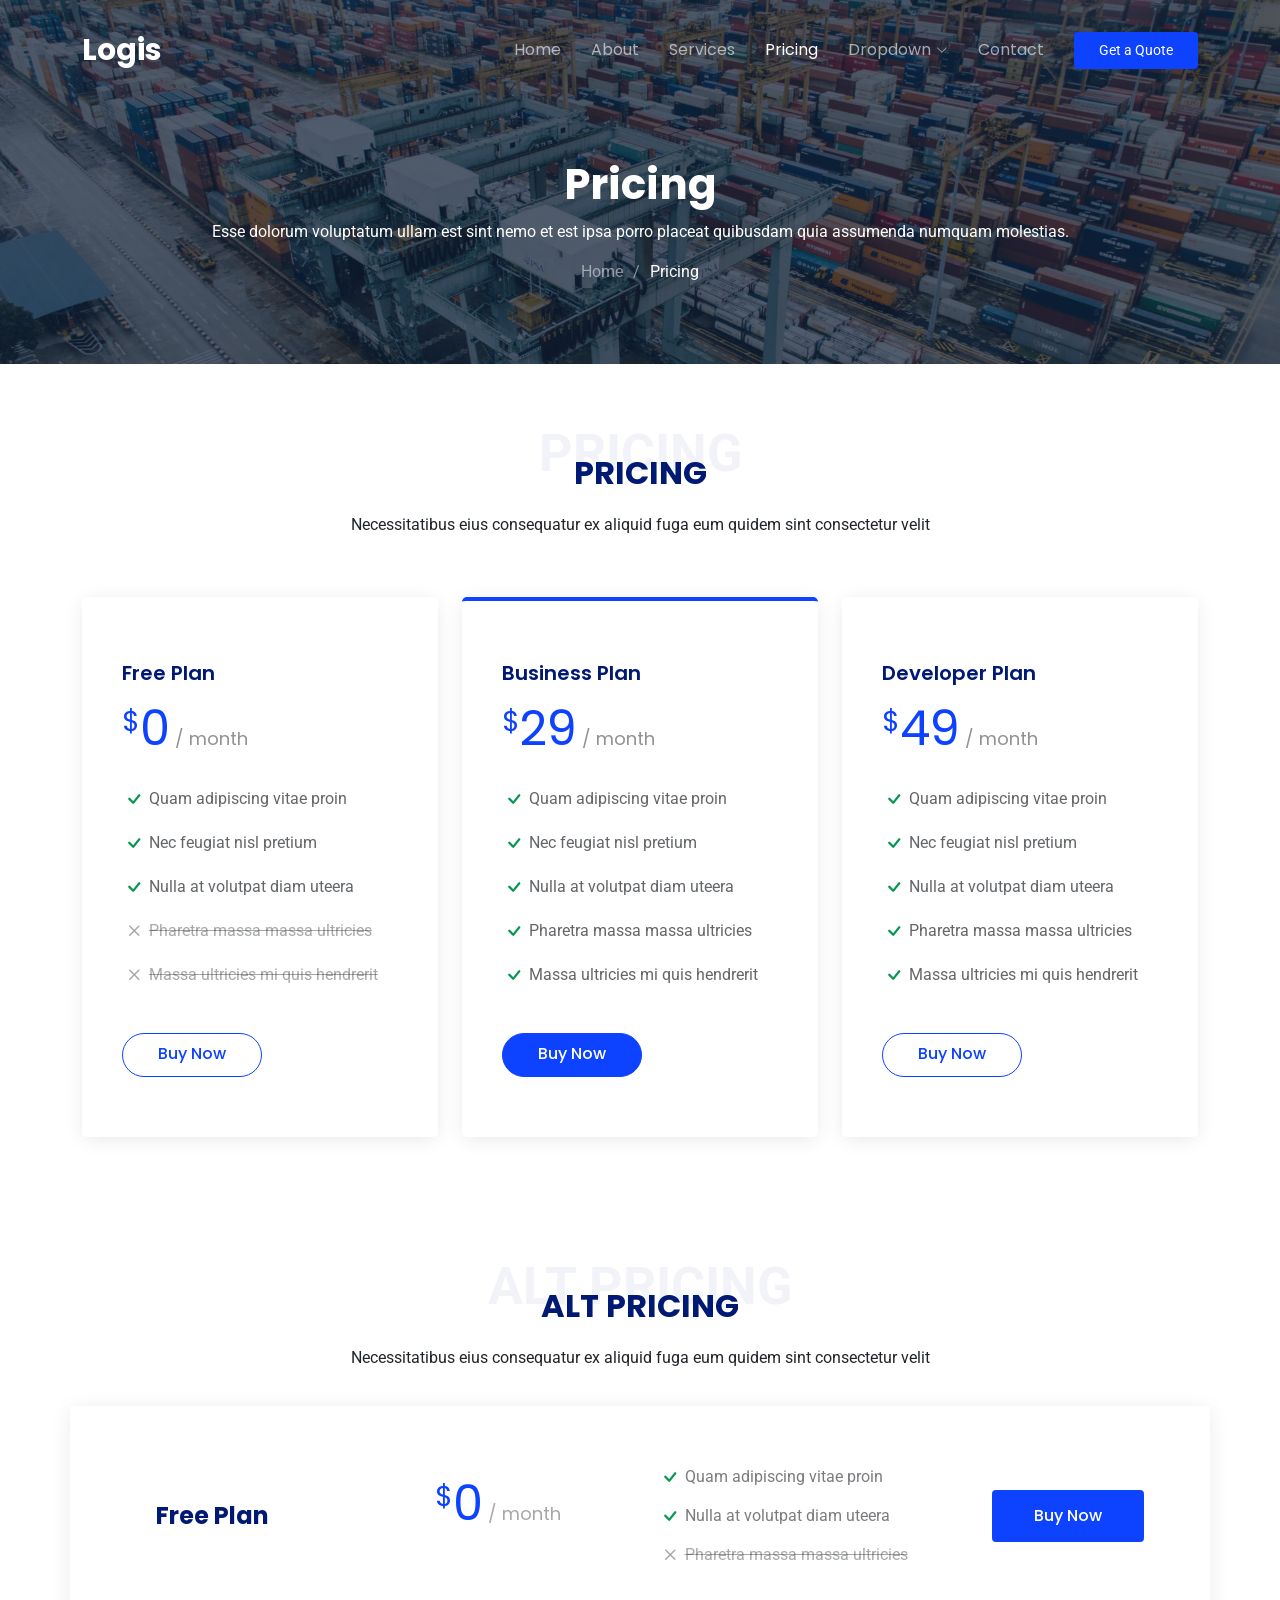
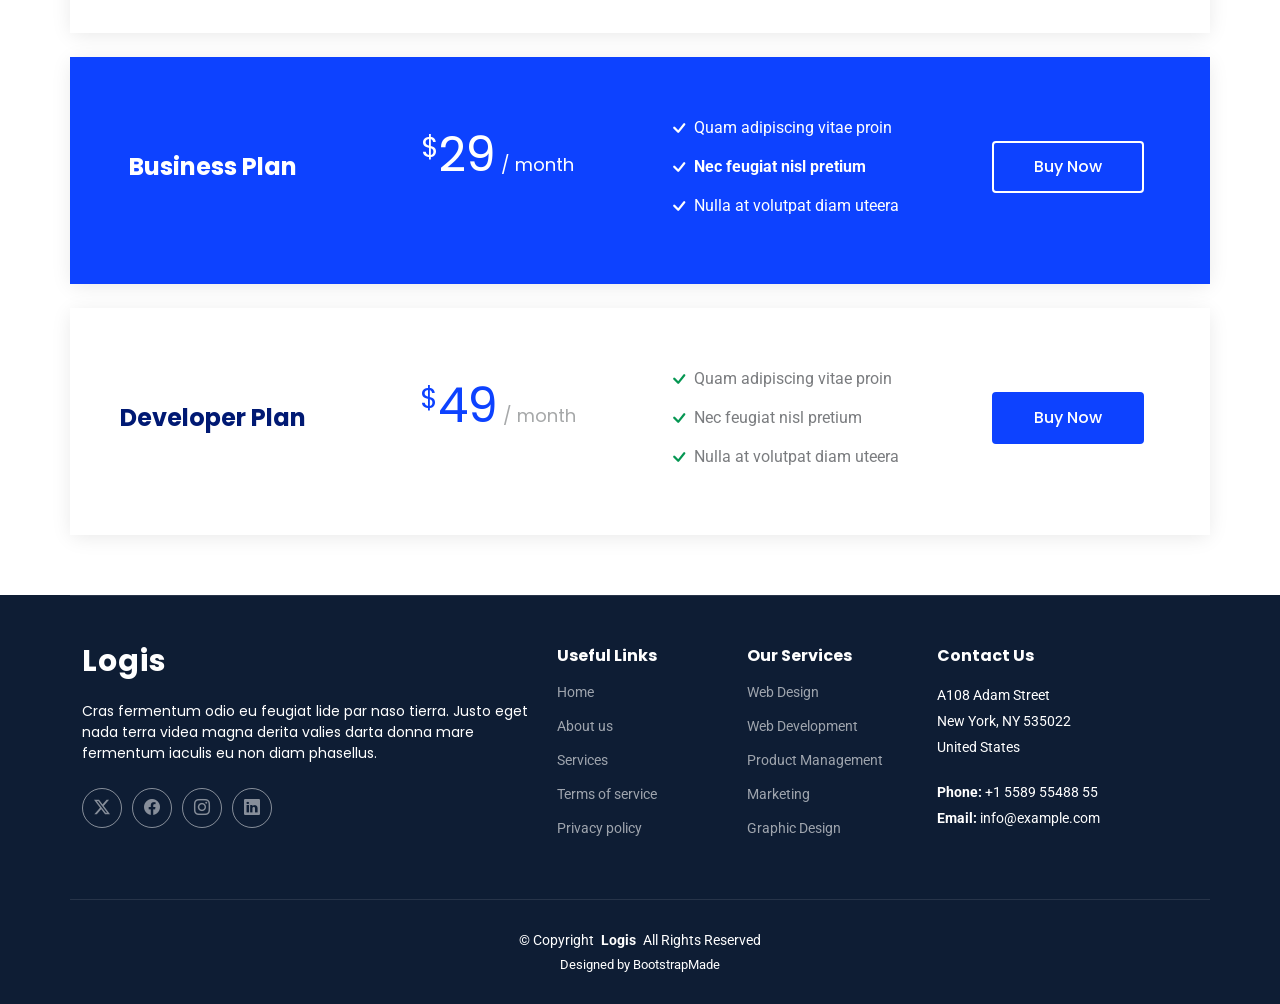
<file: pricing.html>
<!DOCTYPE html>
<html lang="en">

<head>
  <meta charset="utf-8">
  <meta content="width=device-width, initial-scale=1.0" name="viewport">
  <title>Pricing - Logis Bootstrap Template</title>
  <meta name="description" content="">
  <meta name="keywords" content="">

  <!-- Favicons -->
  <link href="assets/img/favicon.png" rel="icon">
  <link href="assets/img/apple-touch-icon.png" rel="apple-touch-icon">

  <!-- Fonts -->
  <link href="https://fonts.googleapis.com" rel="preconnect">
  <link href="https://fonts.gstatic.com" rel="preconnect" crossorigin>
  <link href="https://fonts.googleapis.com/css2?family=Roboto:ital,wght@0,100;0,300;0,400;0,500;0,700;0,900;1,100;1,300;1,400;1,500;1,700;1,900&family=Poppins:ital,wght@0,100;0,200;0,300;0,400;0,500;0,600;0,700;0,800;0,900;1,100;1,200;1,300;1,400;1,500;1,600;1,700;1,800;1,900&display=swap" rel="stylesheet">

  <!-- Vendor CSS Files -->
  <link href="assets/vendor/bootstrap/css/bootstrap.min.css" rel="stylesheet">
  <link href="assets/vendor/bootstrap-icons/bootstrap-icons.css" rel="stylesheet">
  <link href="assets/vendor/aos/aos.css" rel="stylesheet">
  <link href="assets/vendor/fontawesome-free/css/all.min.css" rel="stylesheet">
  <link href="assets/vendor/glightbox/css/glightbox.min.css" rel="stylesheet">
  <link href="assets/vendor/swiper/swiper-bundle.min.css" rel="stylesheet">

  <!-- Main CSS File -->
  <link href="assets/css/main.css" rel="stylesheet">

  <!-- =======================================================
  * Template Name: Logis
  * Template URL: https://bootstrapmade.com/logis-bootstrap-logistics-website-template/
  * Updated: Aug 07 2024 with Bootstrap v5.3.3
  * Author: BootstrapMade.com
  * License: https://bootstrapmade.com/license/
  ======================================================== -->
</head>

<body class="pricing-page">

  <header id="header" class="header d-flex align-items-center fixed-top">
    <div class="container-fluid container-xl position-relative d-flex align-items-center">

      <a href="index.html" class="logo d-flex align-items-center me-auto">
        <!-- Uncomment the line below if you also wish to use an image logo -->
        <!-- <img src="assets/img/logo.png" alt=""> -->
        <h1 class="sitename">Logis</h1>
      </a>

      <nav id="navmenu" class="navmenu">
        <ul>
          <li><a href="index.html">Home<br></a></li>
          <li><a href="about.html">About</a></li>
          <li><a href="services.html">Services</a></li>
          <li><a href="pricing.html" class="active">Pricing</a></li>
          <li class="dropdown"><a href="#"><span>Dropdown</span> <i class="bi bi-chevron-down toggle-dropdown"></i></a>
            <ul>
              <li><a href="#">Dropdown 1</a></li>
              <li class="dropdown"><a href="#"><span>Deep Dropdown</span> <i class="bi bi-chevron-down toggle-dropdown"></i></a>
                <ul>
                  <li><a href="#">Deep Dropdown 1</a></li>
                  <li><a href="#">Deep Dropdown 2</a></li>
                  <li><a href="#">Deep Dropdown 3</a></li>
                  <li><a href="#">Deep Dropdown 4</a></li>
                  <li><a href="#">Deep Dropdown 5</a></li>
                </ul>
              </li>
              <li><a href="#">Dropdown 2</a></li>
              <li><a href="#">Dropdown 3</a></li>
              <li><a href="#">Dropdown 4</a></li>
            </ul>
          </li>
          <li><a href="contact.html">Contact</a></li>
        </ul>
        <i class="mobile-nav-toggle d-xl-none bi bi-list"></i>
      </nav>

      <a class="btn-getstarted" href="get-a-quote.html">Get a Quote</a>

    </div>
  </header>

  <main class="main">

    <!-- Page Title -->
    <div class="page-title dark-background" data-aos="fade" style="background-image: url(assets/img/page-title-bg.jpg);">
      <div class="container position-relative">
        <h1>Pricing</h1>
        <p>Esse dolorum voluptatum ullam est sint nemo et est ipsa porro placeat quibusdam quia assumenda numquam molestias.</p>
        <nav class="breadcrumbs">
          <ol>
            <li><a href="index.html">Home</a></li>
            <li class="current">Pricing</li>
          </ol>
        </nav>
      </div>
    </div><!-- End Page Title -->

    <!-- Pricing Section -->
    <section id="pricing" class="pricing section">

      <!-- Section Title -->
      <div class="container section-title" data-aos="fade-up">
        <span>Pricing</span>
        <h2>Pricing</h2>
        <p>Necessitatibus eius consequatur ex aliquid fuga eum quidem sint consectetur velit</p>
      </div><!-- End Section Title -->

      <div class="container">

        <div class="row gy-4">

          <div class="col-lg-4" data-aos="zoom-in" data-aos-delay="100">
            <div class="pricing-item">
              <h3>Free Plan</h3>
              <h4><sup>$</sup>0<span> / month</span></h4>
              <ul>
                <li><i class="bi bi-check"></i> <span>Quam adipiscing vitae proin</span></li>
                <li><i class="bi bi-check"></i> <span>Nec feugiat nisl pretium</span></li>
                <li><i class="bi bi-check"></i> <span>Nulla at volutpat diam uteera</span></li>
                <li class="na"><i class="bi bi-x"></i> <span>Pharetra massa massa ultricies</span></li>
                <li class="na"><i class="bi bi-x"></i> <span>Massa ultricies mi quis hendrerit</span></li>
              </ul>
              <a href="#" class="buy-btn">Buy Now</a>
            </div>
          </div><!-- End Pricing Item -->

          <div class="col-lg-4" data-aos="zoom-in" data-aos-delay="200">
            <div class="pricing-item featured">
              <h3>Business Plan</h3>
              <h4><sup>$</sup>29<span> / month</span></h4>
              <ul>
                <li><i class="bi bi-check"></i> <span>Quam adipiscing vitae proin</span></li>
                <li><i class="bi bi-check"></i> <span>Nec feugiat nisl pretium</span></li>
                <li><i class="bi bi-check"></i> <span>Nulla at volutpat diam uteera</span></li>
                <li><i class="bi bi-check"></i> <span>Pharetra massa massa ultricies</span></li>
                <li><i class="bi bi-check"></i> <span>Massa ultricies mi quis hendrerit</span></li>
              </ul>
              <a href="#" class="buy-btn">Buy Now</a>
            </div>
          </div><!-- End Pricing Item -->

          <div class="col-lg-4" data-aos="zoom-in" data-aos-delay="300">
            <div class="pricing-item">
              <h3>Developer Plan</h3>
              <h4><sup>$</sup>49<span> / month</span></h4>
              <ul>
                <li><i class="bi bi-check"></i> <span>Quam adipiscing vitae proin</span></li>
                <li><i class="bi bi-check"></i> <span>Nec feugiat nisl pretium</span></li>
                <li><i class="bi bi-check"></i> <span>Nulla at volutpat diam uteera</span></li>
                <li><i class="bi bi-check"></i> <span>Pharetra massa massa ultricies</span></li>
                <li><i class="bi bi-check"></i> <span>Massa ultricies mi quis hendrerit</span></li>
              </ul>
              <a href="#" class="buy-btn">Buy Now</a>
            </div>
          </div><!-- End Pricing Item -->

        </div>

      </div>

    </section><!-- /Pricing Section -->

    <!-- Alt Pricing Section -->
    <section id="alt-pricing" class="alt-pricing section">

      <!-- Section Title -->
      <div class="container section-title" data-aos="fade-up">
        <span>Alt Pricing<br></span>
        <h2>Alt Pricing</h2>
        <p>Necessitatibus eius consequatur ex aliquid fuga eum quidem sint consectetur velit</p>
      </div><!-- End Section Title -->

      <div class="container">

        <div class="row gy-4 pricing-item" data-aos="fade-up" data-aos-delay="100">
          <div class="col-lg-3 d-flex align-items-center justify-content-center">
            <h3>Free Plan</h3>
          </div>
          <div class="col-lg-3 d-flex align-items-center justify-content-center">
            <h4><sup>$</sup>0<span> / month</span></h4>
          </div>
          <div class="col-lg-3 d-flex align-items-center justify-content-center">
            <ul>
              <li><i class="bi bi-check"></i> <span>Quam adipiscing vitae proin</span></li>
              <li><i class="bi bi-check"></i> <span>Nulla at volutpat diam uteera</span></li>
              <li class="na"><i class="bi bi-x"></i> <span>Pharetra massa massa ultricies</span></li>
            </ul>
          </div>
          <div class="col-lg-3 d-flex align-items-center justify-content-center">
            <div class="text-center"><a href="#" class="buy-btn">Buy Now</a></div>
          </div>
        </div><!-- End Pricing Item -->

        <div class="row gy-4 pricing-item featured mt-4" data-aos="fade-up" data-aos-delay="200">
          <div class="col-lg-3 d-flex align-items-center justify-content-center">
            <h3>Business Plan</h3>
          </div>
          <div class="col-lg-3 d-flex align-items-center justify-content-center">
            <h4><sup>$</sup>29<span> / month</span></h4>
          </div>
          <div class="col-lg-3 d-flex align-items-center justify-content-center">
            <ul>
              <li><i class="bi bi-check"></i> <span>Quam adipiscing vitae proin</span></li>
              <li><i class="bi bi-check"></i> <strong>Nec feugiat nisl pretium</strong></li>
              <li><i class="bi bi-check"></i> <span>Nulla at volutpat diam uteera</span></li>
            </ul>
          </div>
          <div class="col-lg-3 d-flex align-items-center justify-content-center">
            <div class="text-center"><a href="#" class="buy-btn">Buy Now</a></div>
          </div>
        </div><!-- End Pricing Item -->

        <div class="row gy-4 pricing-item mt-4" data-aos="fade-up" data-aos-delay="300">
          <div class="col-lg-3 d-flex align-items-center justify-content-center">
            <h3>Developer Plan</h3>
          </div>
          <div class="col-lg-3 d-flex align-items-center justify-content-center">
            <h4><sup>$</sup>49<span> / month</span></h4>
          </div>
          <div class="col-lg-3 d-flex align-items-center justify-content-center">
            <ul>
              <li><i class="bi bi-check"></i> <span>Quam adipiscing vitae proin</span></li>
              <li><i class="bi bi-check"></i> <span>Nec feugiat nisl pretium</span></li>
              <li><i class="bi bi-check"></i> <span>Nulla at volutpat diam uteera</span></li>
            </ul>
          </div>
          <div class="col-lg-3 d-flex align-items-center justify-content-center">
            <div class="text-center"><a href="#" class="buy-btn">Buy Now</a></div>
          </div>
        </div><!-- End Pricing Item -->

      </div>

    </section><!-- /Alt Pricing Section -->

  </main>

  <footer id="footer" class="footer dark-background">

    <div class="container footer-top">
      <div class="row gy-4">
        <div class="col-lg-5 col-md-12 footer-about">
          <a href="index.html" class="logo d-flex align-items-center">
            <span class="sitename">Logis</span>
          </a>
          <p>Cras fermentum odio eu feugiat lide par naso tierra. Justo eget nada terra videa magna derita valies darta donna mare fermentum iaculis eu non diam phasellus.</p>
          <div class="social-links d-flex mt-4">
            <a href=""><i class="bi bi-twitter-x"></i></a>
            <a href=""><i class="bi bi-facebook"></i></a>
            <a href=""><i class="bi bi-instagram"></i></a>
            <a href=""><i class="bi bi-linkedin"></i></a>
          </div>
        </div>

        <div class="col-lg-2 col-6 footer-links">
          <h4>Useful Links</h4>
          <ul>
            <li><a href="#">Home</a></li>
            <li><a href="#">About us</a></li>
            <li><a href="#">Services</a></li>
            <li><a href="#">Terms of service</a></li>
            <li><a href="#">Privacy policy</a></li>
          </ul>
        </div>

        <div class="col-lg-2 col-6 footer-links">
          <h4>Our Services</h4>
          <ul>
            <li><a href="#">Web Design</a></li>
            <li><a href="#">Web Development</a></li>
            <li><a href="#">Product Management</a></li>
            <li><a href="#">Marketing</a></li>
            <li><a href="#">Graphic Design</a></li>
          </ul>
        </div>

        <div class="col-lg-3 col-md-12 footer-contact text-center text-md-start">
          <h4>Contact Us</h4>
          <p>A108 Adam Street</p>
          <p>New York, NY 535022</p>
          <p>United States</p>
          <p class="mt-4"><strong>Phone:</strong> <span>+1 5589 55488 55</span></p>
          <p><strong>Email:</strong> <span>info@example.com</span></p>
        </div>

      </div>
    </div>

    <div class="container copyright text-center mt-4">
      <p>© <span>Copyright</span> <strong class="px-1 sitename">Logis</strong> <span>All Rights Reserved</span></p>
      <div class="credits">
        <!-- All the links in the footer should remain intact. -->
        <!-- You can delete the links only if you've purchased the pro version. -->
        <!-- Licensing information: https://bootstrapmade.com/license/ -->
        <!-- Purchase the pro version with working PHP/AJAX contact form: [buy-url] -->
        Designed by <a href="https://bootstrapmade.com/">BootstrapMade</a>
      </div>
    </div>

  </footer>

  <!-- Scroll Top -->
  <a href="#" id="scroll-top" class="scroll-top d-flex align-items-center justify-content-center"><i class="bi bi-arrow-up-short"></i></a>

  <!-- Preloader -->
  <div id="preloader"></div>

  <!-- Vendor JS Files -->
  <script src="assets/vendor/bootstrap/js/bootstrap.bundle.min.js"></script>
  <script src="assets/vendor/php-email-form/validate.js"></script>
  <script src="assets/vendor/aos/aos.js"></script>
  <script src="assets/vendor/purecounter/purecounter_vanilla.js"></script>
  <script src="assets/vendor/glightbox/js/glightbox.min.js"></script>
  <script src="assets/vendor/swiper/swiper-bundle.min.js"></script>

  <!-- Main JS File -->
  <script src="assets/js/main.js"></script>

</body>

</html>
</file>
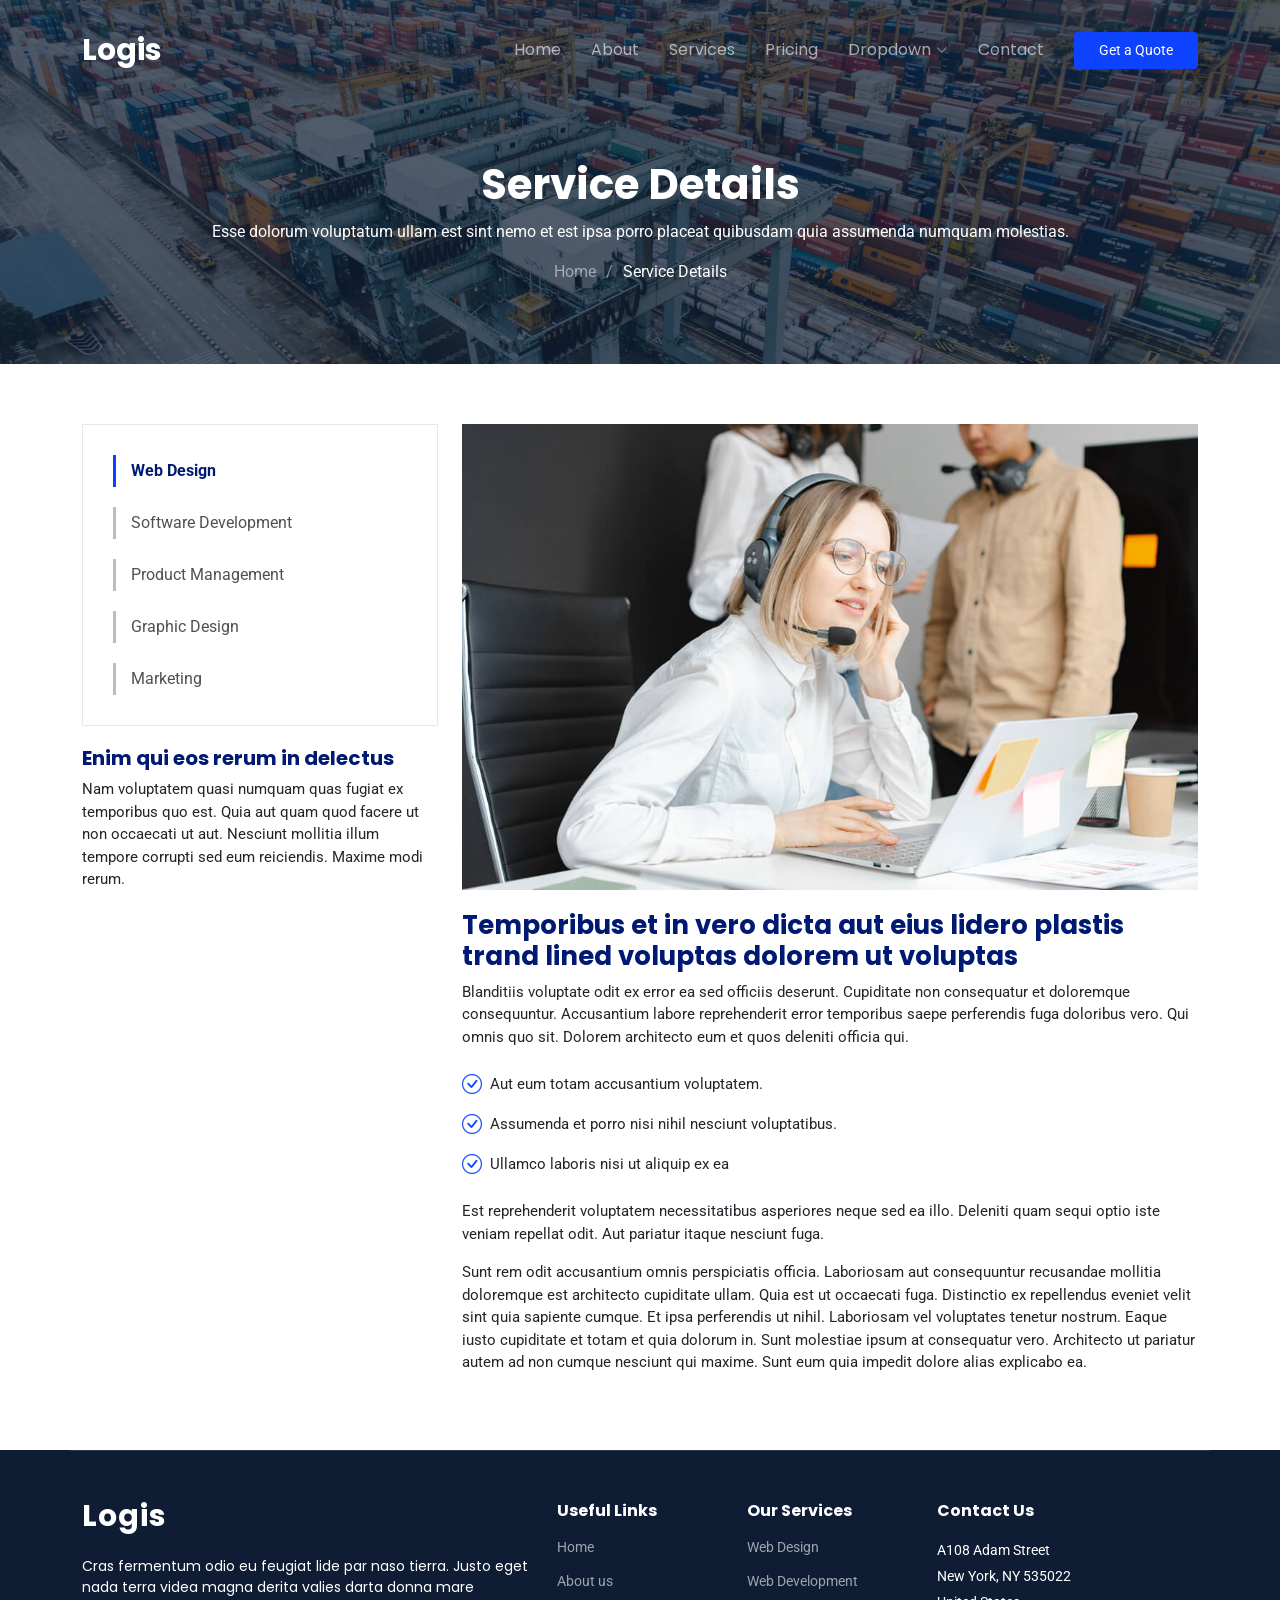
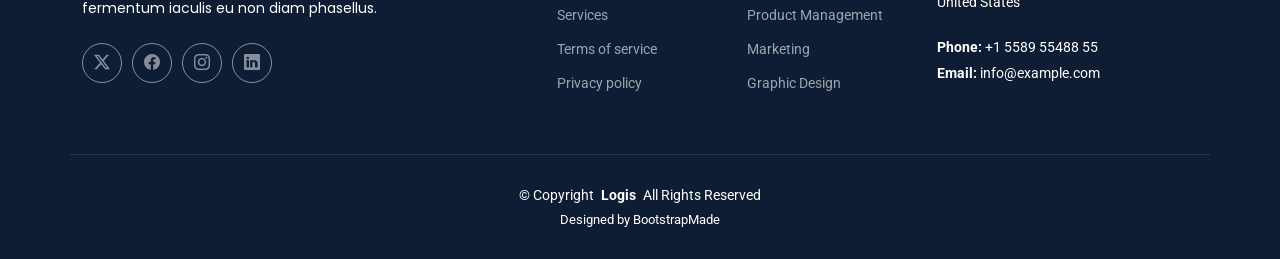
<file: service-details.html>
<!DOCTYPE html>
<html lang="en">

<head>
  <meta charset="utf-8">
  <meta content="width=device-width, initial-scale=1.0" name="viewport">
  <title>Service Details - Logis Bootstrap Template</title>
  <meta name="description" content="">
  <meta name="keywords" content="">

  <!-- Favicons -->
  <link href="assets/img/favicon.png" rel="icon">
  <link href="assets/img/apple-touch-icon.png" rel="apple-touch-icon">

  <!-- Fonts -->
  <link href="https://fonts.googleapis.com" rel="preconnect">
  <link href="https://fonts.gstatic.com" rel="preconnect" crossorigin>
  <link href="https://fonts.googleapis.com/css2?family=Roboto:ital,wght@0,100;0,300;0,400;0,500;0,700;0,900;1,100;1,300;1,400;1,500;1,700;1,900&family=Poppins:ital,wght@0,100;0,200;0,300;0,400;0,500;0,600;0,700;0,800;0,900;1,100;1,200;1,300;1,400;1,500;1,600;1,700;1,800;1,900&display=swap" rel="stylesheet">

  <!-- Vendor CSS Files -->
  <link href="assets/vendor/bootstrap/css/bootstrap.min.css" rel="stylesheet">
  <link href="assets/vendor/bootstrap-icons/bootstrap-icons.css" rel="stylesheet">
  <link href="assets/vendor/aos/aos.css" rel="stylesheet">
  <link href="assets/vendor/fontawesome-free/css/all.min.css" rel="stylesheet">
  <link href="assets/vendor/glightbox/css/glightbox.min.css" rel="stylesheet">
  <link href="assets/vendor/swiper/swiper-bundle.min.css" rel="stylesheet">

  <!-- Main CSS File -->
  <link href="assets/css/main.css" rel="stylesheet">

  <!-- =======================================================
  * Template Name: Logis
  * Template URL: https://bootstrapmade.com/logis-bootstrap-logistics-website-template/
  * Updated: Aug 07 2024 with Bootstrap v5.3.3
  * Author: BootstrapMade.com
  * License: https://bootstrapmade.com/license/
  ======================================================== -->
</head>

<body class="service-details-page">

  <header id="header" class="header d-flex align-items-center fixed-top">
    <div class="container-fluid container-xl position-relative d-flex align-items-center">

      <a href="index.html" class="logo d-flex align-items-center me-auto">
        <!-- Uncomment the line below if you also wish to use an image logo -->
        <!-- <img src="assets/img/logo.png" alt=""> -->
        <h1 class="sitename">Logis</h1>
      </a>

      <nav id="navmenu" class="navmenu">
        <ul>
          <li><a href="index.html">Home<br></a></li>
          <li><a href="about.html">About</a></li>
          <li><a href="services.html">Services</a></li>
          <li><a href="pricing.html">Pricing</a></li>
          <li class="dropdown"><a href="#"><span>Dropdown</span> <i class="bi bi-chevron-down toggle-dropdown"></i></a>
            <ul>
              <li><a href="#">Dropdown 1</a></li>
              <li class="dropdown"><a href="#"><span>Deep Dropdown</span> <i class="bi bi-chevron-down toggle-dropdown"></i></a>
                <ul>
                  <li><a href="#">Deep Dropdown 1</a></li>
                  <li><a href="#">Deep Dropdown 2</a></li>
                  <li><a href="#">Deep Dropdown 3</a></li>
                  <li><a href="#">Deep Dropdown 4</a></li>
                  <li><a href="#">Deep Dropdown 5</a></li>
                </ul>
              </li>
              <li><a href="#">Dropdown 2</a></li>
              <li><a href="#">Dropdown 3</a></li>
              <li><a href="#">Dropdown 4</a></li>
            </ul>
          </li>
          <li><a href="contact.html">Contact</a></li>
        </ul>
        <i class="mobile-nav-toggle d-xl-none bi bi-list"></i>
      </nav>

      <a class="btn-getstarted" href="get-a-quote.html">Get a Quote</a>

    </div>
  </header>

  <main class="main">

    <!-- Page Title -->
    <div class="page-title dark-background" data-aos="fade" style="background-image: url(assets/img/page-title-bg.jpg);">
      <div class="container position-relative">
        <h1>Service Details</h1>
        <p>Esse dolorum voluptatum ullam est sint nemo et est ipsa porro placeat quibusdam quia assumenda numquam molestias.</p>
        <nav class="breadcrumbs">
          <ol>
            <li><a href="index.html">Home</a></li>
            <li class="current">Service Details</li>
          </ol>
        </nav>
      </div>
    </div><!-- End Page Title -->

    <!-- Service Details Section -->
    <section id="service-details" class="service-details section">

      <div class="container">

        <div class="row gy-4">

          <div class="col-lg-4" data-aos="fade-up" data-aos-delay="100">
            <div class="services-list">
              <a href="#" class="active">Web Design</a>
              <a href="#">Software Development</a>
              <a href="#">Product Management</a>
              <a href="#">Graphic Design</a>
              <a href="#">Marketing</a>
            </div>

            <h4>Enim qui eos rerum in delectus</h4>
            <p>Nam voluptatem quasi numquam quas fugiat ex temporibus quo est. Quia aut quam quod facere ut non occaecati ut aut. Nesciunt mollitia illum tempore corrupti sed eum reiciendis. Maxime modi rerum.</p>
          </div>

          <div class="col-lg-8" data-aos="fade-up" data-aos-delay="200">
            <img src="assets/img/services.jpg" alt="" class="img-fluid services-img">
            <h3>Temporibus et in vero dicta aut eius lidero plastis trand lined voluptas dolorem ut voluptas</h3>
            <p>
              Blanditiis voluptate odit ex error ea sed officiis deserunt. Cupiditate non consequatur et doloremque consequuntur. Accusantium labore reprehenderit error temporibus saepe perferendis fuga doloribus vero. Qui omnis quo sit. Dolorem architecto eum et quos deleniti officia qui.
            </p>
            <ul>
              <li><i class="bi bi-check-circle"></i> <span>Aut eum totam accusantium voluptatem.</span></li>
              <li><i class="bi bi-check-circle"></i> <span>Assumenda et porro nisi nihil nesciunt voluptatibus.</span></li>
              <li><i class="bi bi-check-circle"></i> <span>Ullamco laboris nisi ut aliquip ex ea</span></li>
            </ul>
            <p>
              Est reprehenderit voluptatem necessitatibus asperiores neque sed ea illo. Deleniti quam sequi optio iste veniam repellat odit. Aut pariatur itaque nesciunt fuga.
            </p>
            <p>
              Sunt rem odit accusantium omnis perspiciatis officia. Laboriosam aut consequuntur recusandae mollitia doloremque est architecto cupiditate ullam. Quia est ut occaecati fuga. Distinctio ex repellendus eveniet velit sint quia sapiente cumque. Et ipsa perferendis ut nihil. Laboriosam vel voluptates tenetur nostrum. Eaque iusto cupiditate et totam et quia dolorum in. Sunt molestiae ipsum at consequatur vero. Architecto ut pariatur autem ad non cumque nesciunt qui maxime. Sunt eum quia impedit dolore alias explicabo ea.
            </p>
          </div>

        </div>

      </div>

    </section><!-- /Service Details Section -->

  </main>

  <footer id="footer" class="footer dark-background">

    <div class="container footer-top">
      <div class="row gy-4">
        <div class="col-lg-5 col-md-12 footer-about">
          <a href="index.html" class="logo d-flex align-items-center">
            <span class="sitename">Logis</span>
          </a>
          <p>Cras fermentum odio eu feugiat lide par naso tierra. Justo eget nada terra videa magna derita valies darta donna mare fermentum iaculis eu non diam phasellus.</p>
          <div class="social-links d-flex mt-4">
            <a href=""><i class="bi bi-twitter-x"></i></a>
            <a href=""><i class="bi bi-facebook"></i></a>
            <a href=""><i class="bi bi-instagram"></i></a>
            <a href=""><i class="bi bi-linkedin"></i></a>
          </div>
        </div>

        <div class="col-lg-2 col-6 footer-links">
          <h4>Useful Links</h4>
          <ul>
            <li><a href="#">Home</a></li>
            <li><a href="#">About us</a></li>
            <li><a href="#">Services</a></li>
            <li><a href="#">Terms of service</a></li>
            <li><a href="#">Privacy policy</a></li>
          </ul>
        </div>

        <div class="col-lg-2 col-6 footer-links">
          <h4>Our Services</h4>
          <ul>
            <li><a href="#">Web Design</a></li>
            <li><a href="#">Web Development</a></li>
            <li><a href="#">Product Management</a></li>
            <li><a href="#">Marketing</a></li>
            <li><a href="#">Graphic Design</a></li>
          </ul>
        </div>

        <div class="col-lg-3 col-md-12 footer-contact text-center text-md-start">
          <h4>Contact Us</h4>
          <p>A108 Adam Street</p>
          <p>New York, NY 535022</p>
          <p>United States</p>
          <p class="mt-4"><strong>Phone:</strong> <span>+1 5589 55488 55</span></p>
          <p><strong>Email:</strong> <span>info@example.com</span></p>
        </div>

      </div>
    </div>

    <div class="container copyright text-center mt-4">
      <p>© <span>Copyright</span> <strong class="px-1 sitename">Logis</strong> <span>All Rights Reserved</span></p>
      <div class="credits">
        <!-- All the links in the footer should remain intact. -->
        <!-- You can delete the links only if you've purchased the pro version. -->
        <!-- Licensing information: https://bootstrapmade.com/license/ -->
        <!-- Purchase the pro version with working PHP/AJAX contact form: [buy-url] -->
        Designed by <a href="https://bootstrapmade.com/">BootstrapMade</a>
      </div>
    </div>

  </footer>

  <!-- Scroll Top -->
  <a href="#" id="scroll-top" class="scroll-top d-flex align-items-center justify-content-center"><i class="bi bi-arrow-up-short"></i></a>

  <!-- Preloader -->
  <div id="preloader"></div>

  <!-- Vendor JS Files -->
  <script src="assets/vendor/bootstrap/js/bootstrap.bundle.min.js"></script>
  <script src="assets/vendor/php-email-form/validate.js"></script>
  <script src="assets/vendor/aos/aos.js"></script>
  <script src="assets/vendor/purecounter/purecounter_vanilla.js"></script>
  <script src="assets/vendor/glightbox/js/glightbox.min.js"></script>
  <script src="assets/vendor/swiper/swiper-bundle.min.js"></script>

  <!-- Main JS File -->
  <script src="assets/js/main.js"></script>

</body>

</html>
</file>
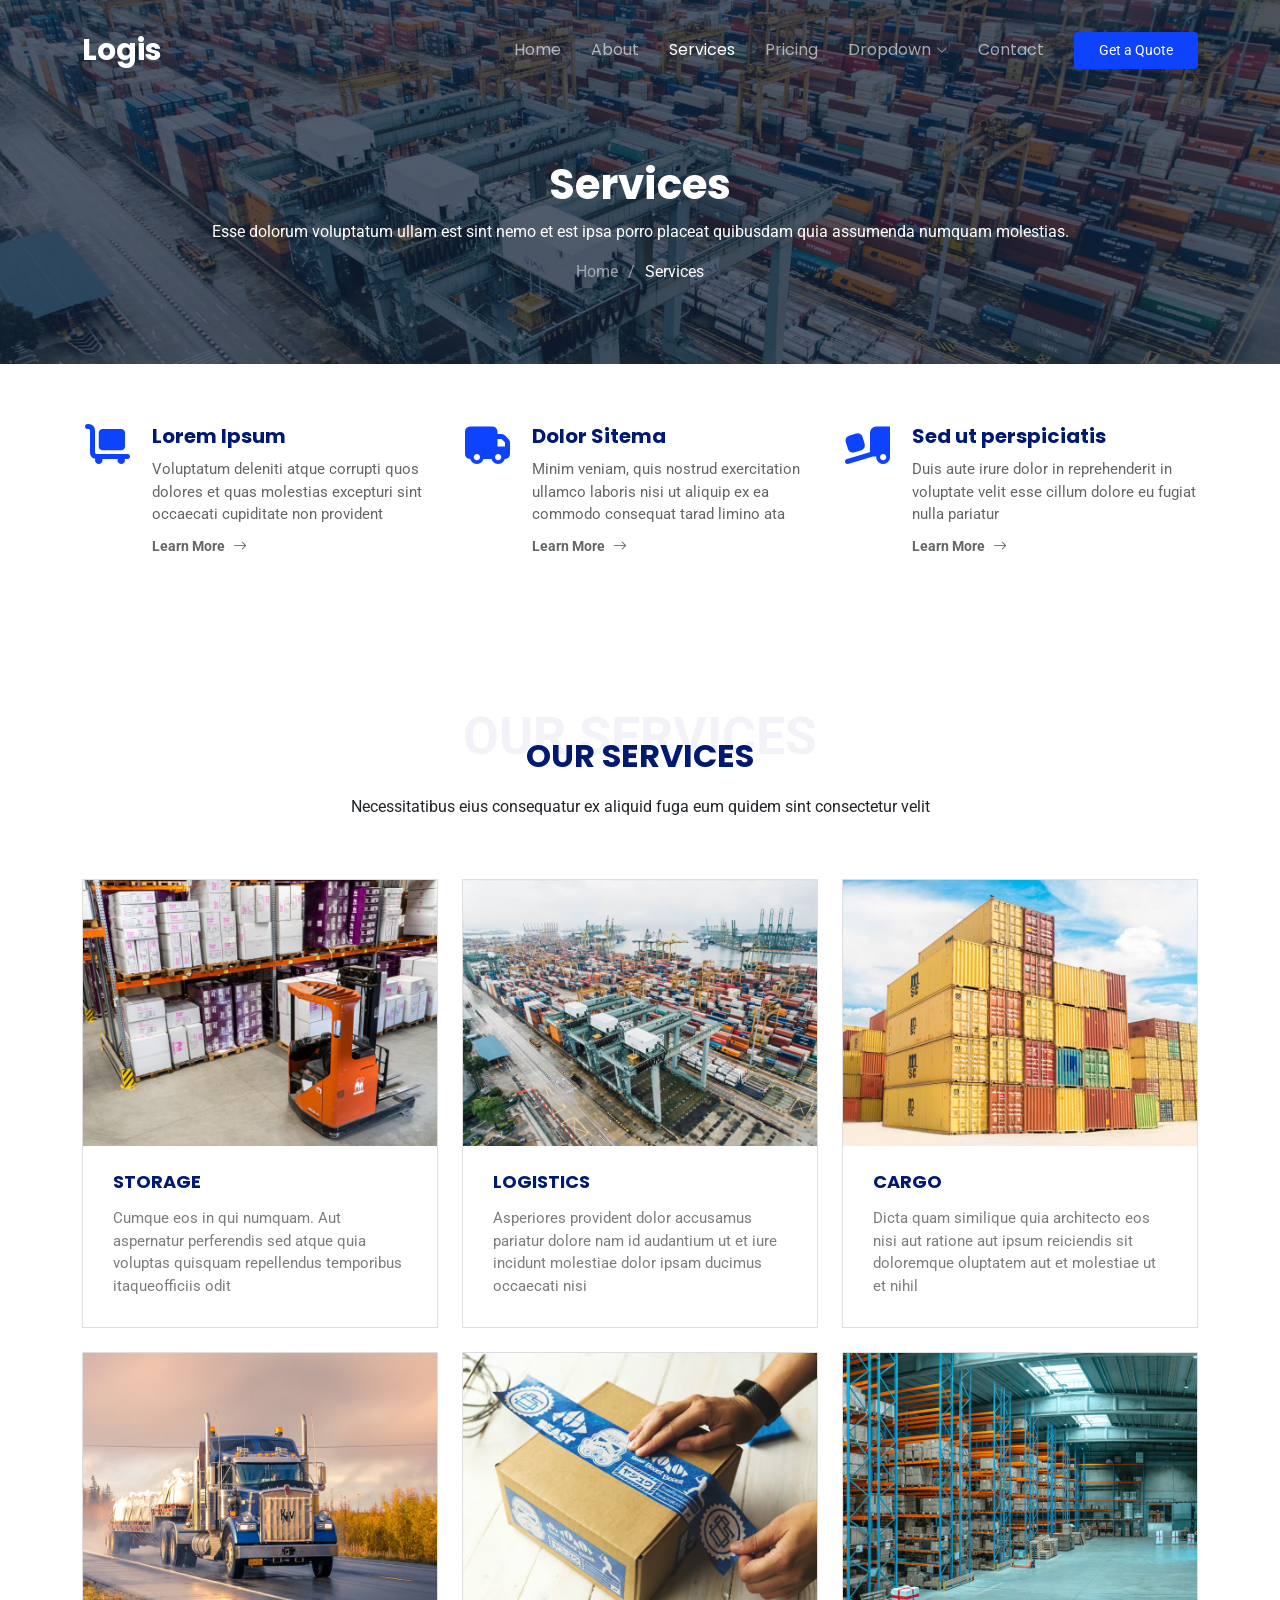
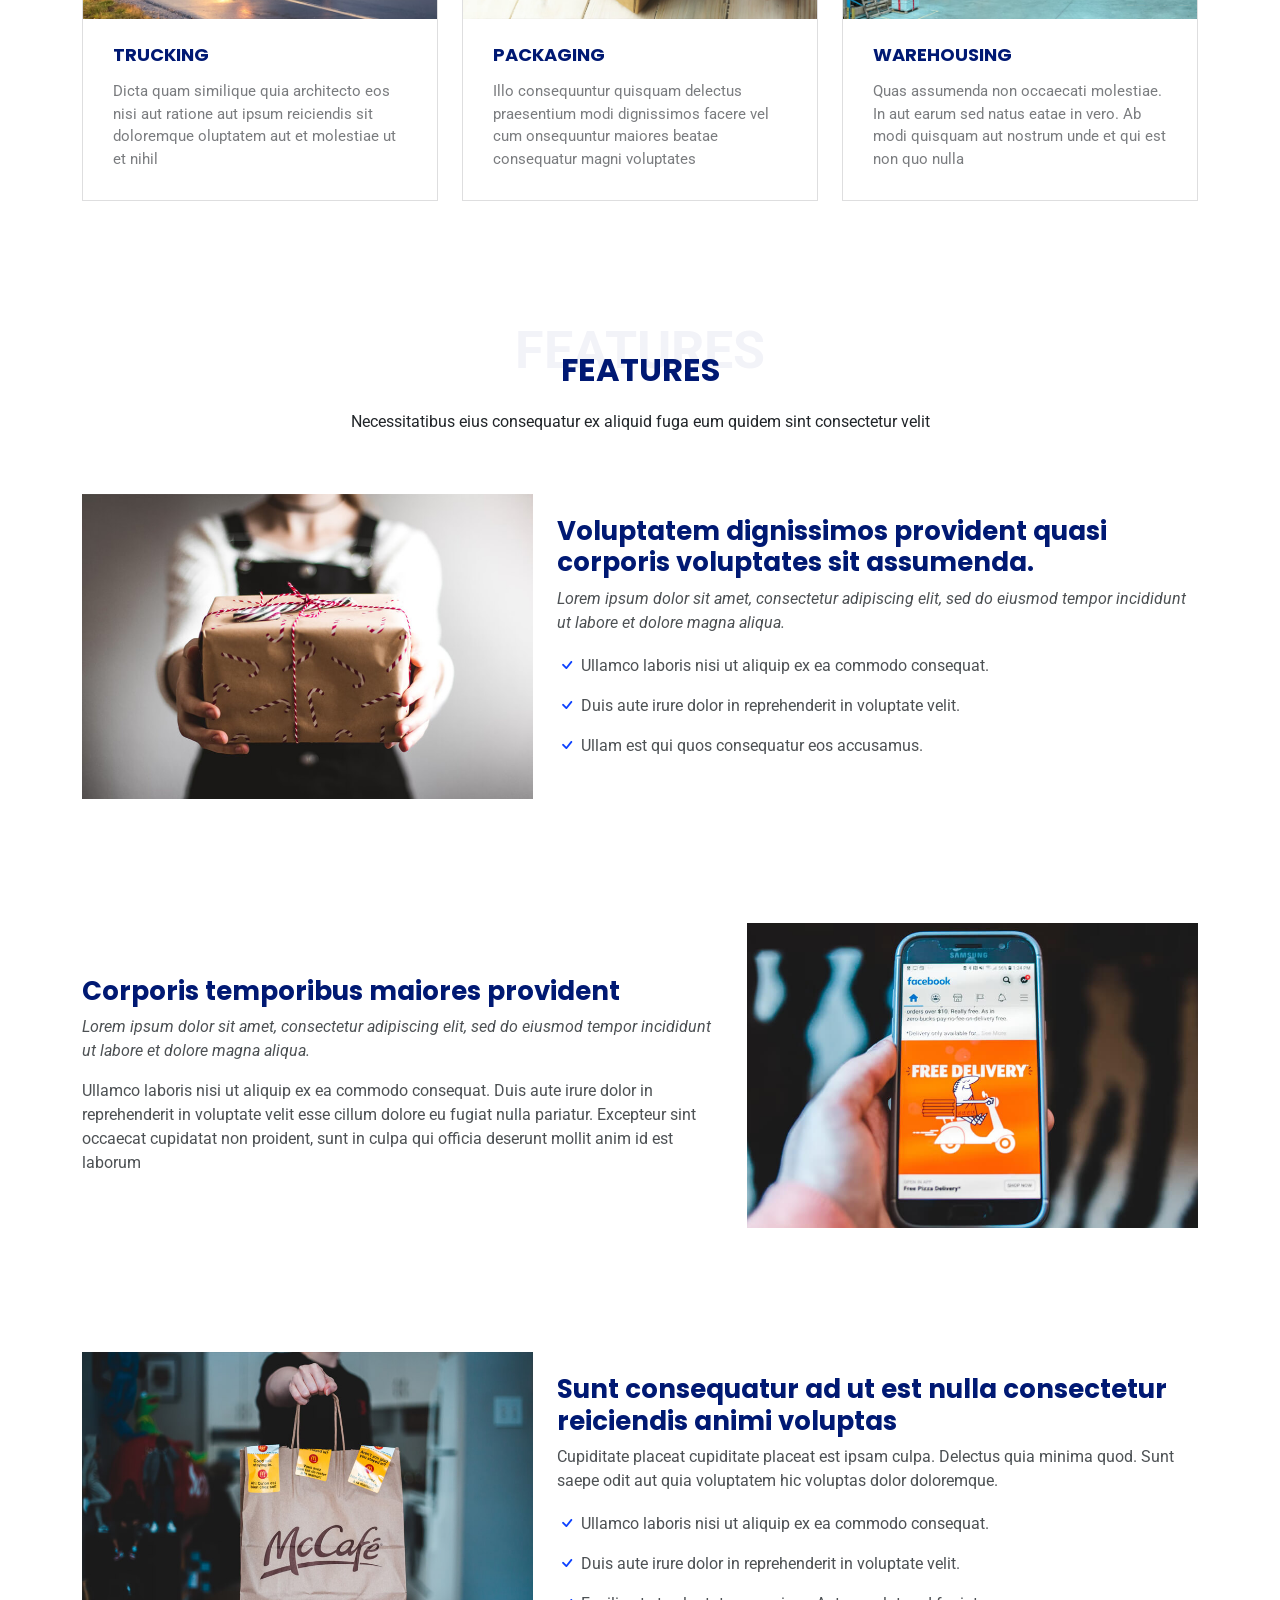
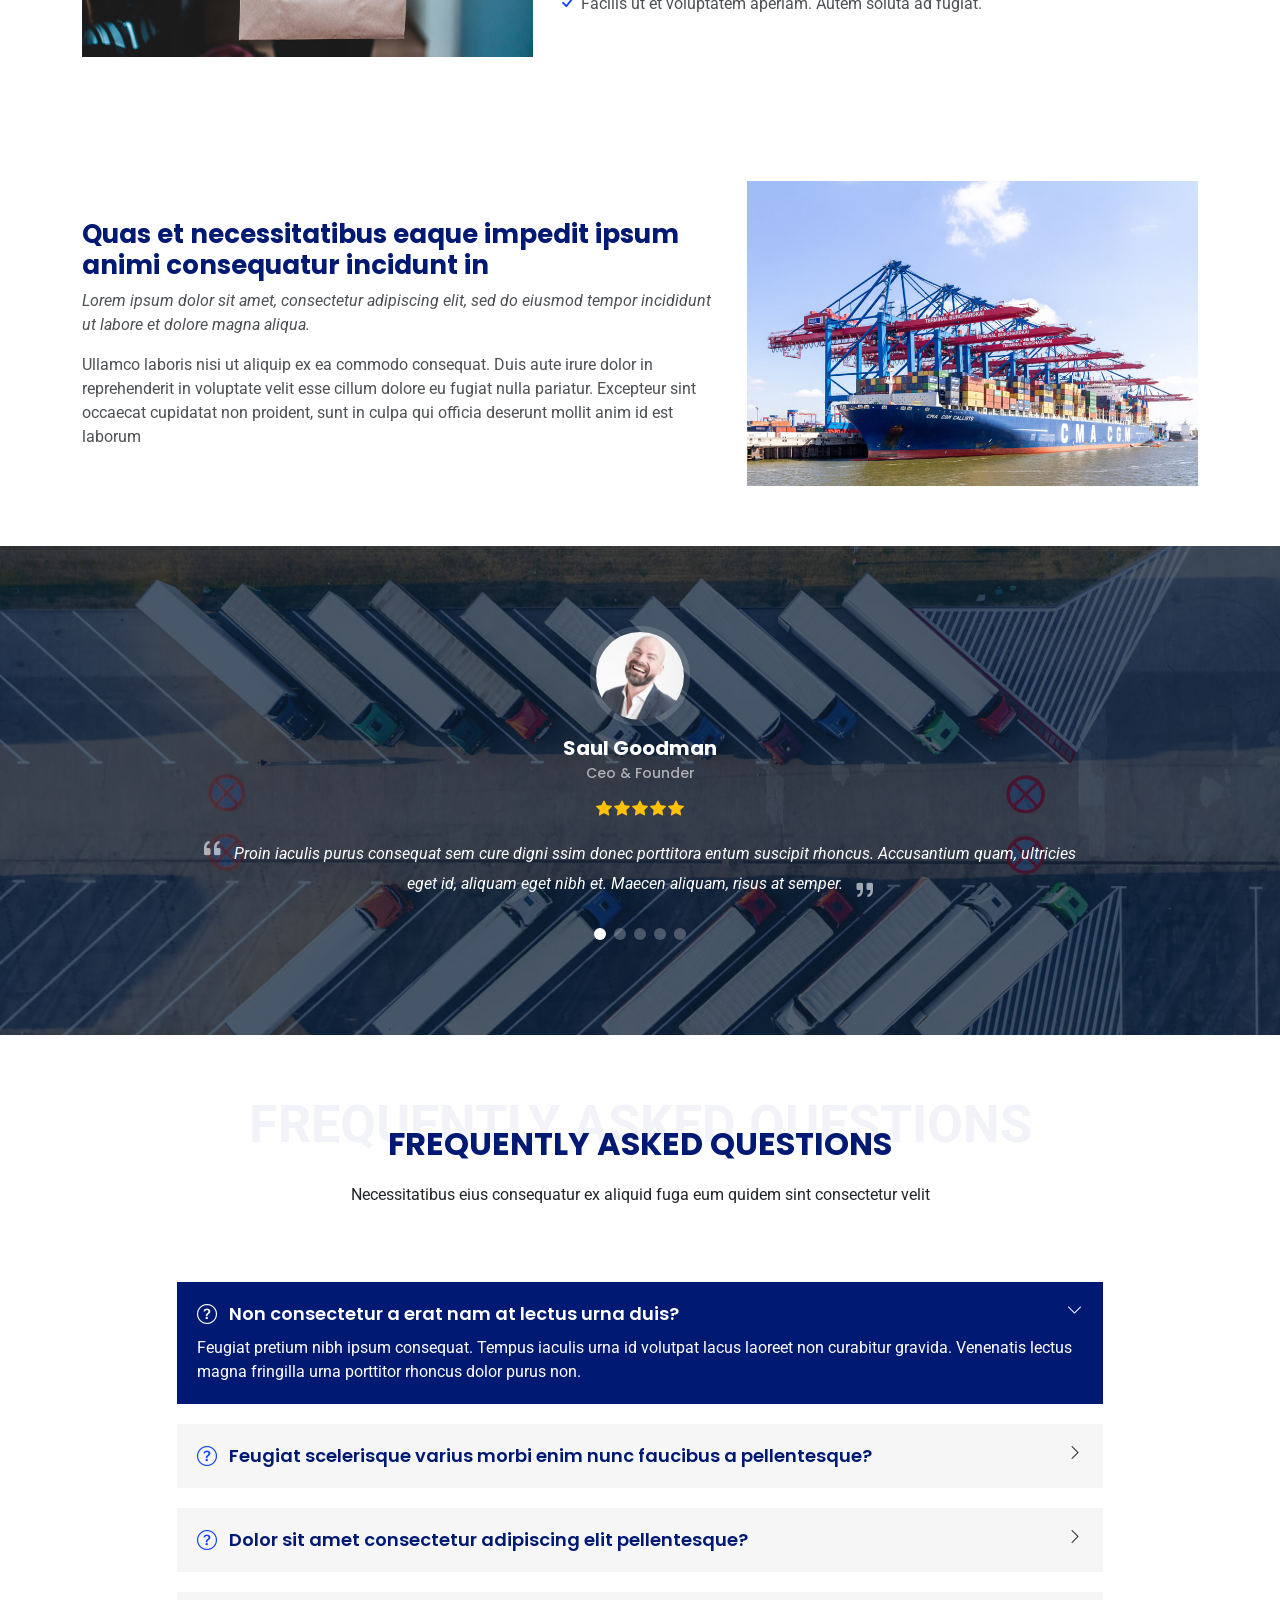
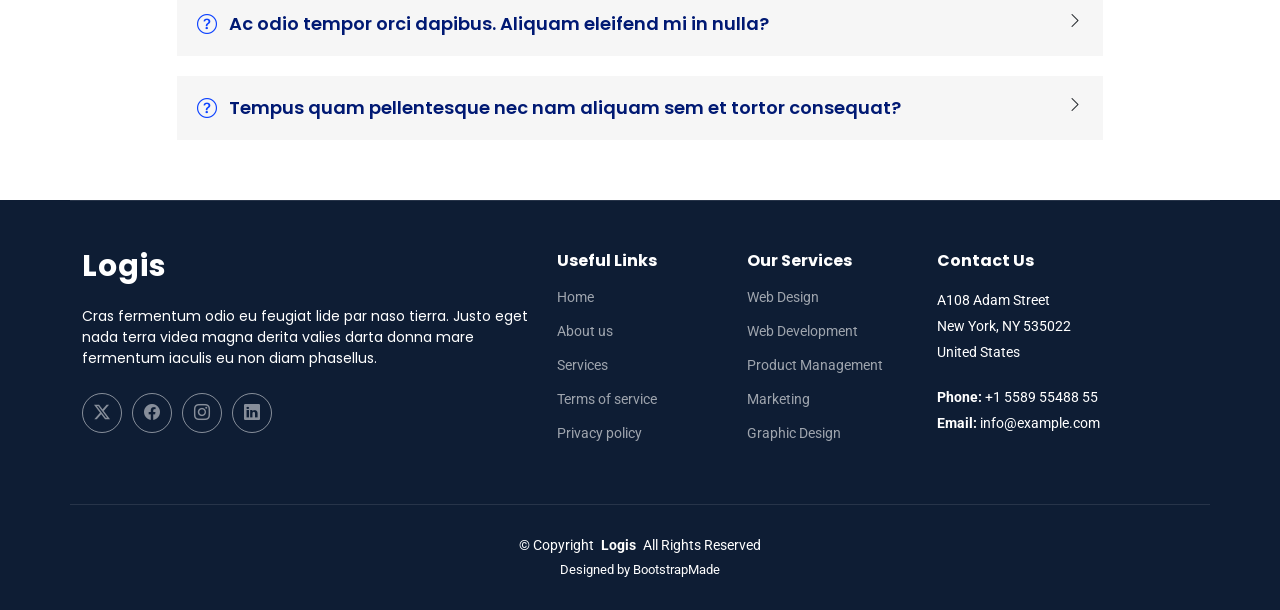
<file: services.html>
<!DOCTYPE html>
<html lang="en">

<head>
  <meta charset="utf-8">
  <meta content="width=device-width, initial-scale=1.0" name="viewport">
  <title>Services - Logis Bootstrap Template</title>
  <meta name="description" content="">
  <meta name="keywords" content="">

  <!-- Favicons -->
  <link href="assets/img/favicon.png" rel="icon">
  <link href="assets/img/apple-touch-icon.png" rel="apple-touch-icon">

  <!-- Fonts -->
  <link href="https://fonts.googleapis.com" rel="preconnect">
  <link href="https://fonts.gstatic.com" rel="preconnect" crossorigin>
  <link href="https://fonts.googleapis.com/css2?family=Roboto:ital,wght@0,100;0,300;0,400;0,500;0,700;0,900;1,100;1,300;1,400;1,500;1,700;1,900&family=Poppins:ital,wght@0,100;0,200;0,300;0,400;0,500;0,600;0,700;0,800;0,900;1,100;1,200;1,300;1,400;1,500;1,600;1,700;1,800;1,900&display=swap" rel="stylesheet">

  <!-- Vendor CSS Files -->
  <link href="assets/vendor/bootstrap/css/bootstrap.min.css" rel="stylesheet">
  <link href="assets/vendor/bootstrap-icons/bootstrap-icons.css" rel="stylesheet">
  <link href="assets/vendor/aos/aos.css" rel="stylesheet">
  <link href="assets/vendor/fontawesome-free/css/all.min.css" rel="stylesheet">
  <link href="assets/vendor/glightbox/css/glightbox.min.css" rel="stylesheet">
  <link href="assets/vendor/swiper/swiper-bundle.min.css" rel="stylesheet">

  <!-- Main CSS File -->
  <link href="assets/css/main.css" rel="stylesheet">

  <!-- =======================================================
  * Template Name: Logis
  * Template URL: https://bootstrapmade.com/logis-bootstrap-logistics-website-template/
  * Updated: Aug 07 2024 with Bootstrap v5.3.3
  * Author: BootstrapMade.com
  * License: https://bootstrapmade.com/license/
  ======================================================== -->
</head>

<body class="services-page">

  <header id="header" class="header d-flex align-items-center fixed-top">
    <div class="container-fluid container-xl position-relative d-flex align-items-center">

      <a href="index.html" class="logo d-flex align-items-center me-auto">
        <!-- Uncomment the line below if you also wish to use an image logo -->
        <!-- <img src="assets/img/logo.png" alt=""> -->
        <h1 class="sitename">Logis</h1>
      </a>

      <nav id="navmenu" class="navmenu">
        <ul>
          <li><a href="index.html">Home<br></a></li>
          <li><a href="about.html">About</a></li>
          <li><a href="services.html" class="active">Services</a></li>
          <li><a href="pricing.html">Pricing</a></li>
          <li class="dropdown"><a href="#"><span>Dropdown</span> <i class="bi bi-chevron-down toggle-dropdown"></i></a>
            <ul>
              <li><a href="#">Dropdown 1</a></li>
              <li class="dropdown"><a href="#"><span>Deep Dropdown</span> <i class="bi bi-chevron-down toggle-dropdown"></i></a>
                <ul>
                  <li><a href="#">Deep Dropdown 1</a></li>
                  <li><a href="#">Deep Dropdown 2</a></li>
                  <li><a href="#">Deep Dropdown 3</a></li>
                  <li><a href="#">Deep Dropdown 4</a></li>
                  <li><a href="#">Deep Dropdown 5</a></li>
                </ul>
              </li>
              <li><a href="#">Dropdown 2</a></li>
              <li><a href="#">Dropdown 3</a></li>
              <li><a href="#">Dropdown 4</a></li>
            </ul>
          </li>
          <li><a href="contact.html">Contact</a></li>
        </ul>
        <i class="mobile-nav-toggle d-xl-none bi bi-list"></i>
      </nav>

      <a class="btn-getstarted" href="get-a-quote.html">Get a Quote</a>

    </div>
  </header>

  <main class="main">

    <!-- Page Title -->
    <div class="page-title dark-background" data-aos="fade" style="background-image: url(assets/img/page-title-bg.jpg);">
      <div class="container position-relative">
        <h1>Services</h1>
        <p>Esse dolorum voluptatum ullam est sint nemo et est ipsa porro placeat quibusdam quia assumenda numquam molestias.</p>
        <nav class="breadcrumbs">
          <ol>
            <li><a href="index.html">Home</a></li>
            <li class="current">Services</li>
          </ol>
        </nav>
      </div>
    </div><!-- End Page Title -->

    <!-- Featured Services Section -->
    <section id="featured-services" class="featured-services section">

      <div class="container">

        <div class="row gy-4">

          <div class="col-lg-4 col-md-6 service-item d-flex" data-aos="fade-up" data-aos-delay="100">
            <div class="icon flex-shrink-0"><i class="fa-solid fa-cart-flatbed"></i></div>
            <div>
              <h4 class="title">Lorem Ipsum</h4>
              <p class="description">Voluptatum deleniti atque corrupti quos dolores et quas molestias excepturi sint occaecati cupiditate non provident</p>
              <a href="#" class="readmore stretched-link"><span>Learn More</span><i class="bi bi-arrow-right"></i></a>
            </div>
          </div>
          <!-- End Service Item -->

          <div class="col-lg-4 col-md-6 service-item d-flex" data-aos="fade-up" data-aos-delay="200">
            <div class="icon flex-shrink-0"><i class="fa-solid fa-truck"></i></div>
            <div>
              <h4 class="title">Dolor Sitema</h4>
              <p class="description">Minim veniam, quis nostrud exercitation ullamco laboris nisi ut aliquip ex ea commodo consequat tarad limino ata</p>
              <a href="#" class="readmore stretched-link"><span>Learn More</span><i class="bi bi-arrow-right"></i></a>
            </div>
          </div><!-- End Service Item -->

          <div class="col-lg-4 col-md-6 service-item d-flex" data-aos="fade-up" data-aos-delay="300">
            <div class="icon flex-shrink-0"><i class="fa-solid fa-truck-ramp-box"></i></div>
            <div>
              <h4 class="title">Sed ut perspiciatis</h4>
              <p class="description">Duis aute irure dolor in reprehenderit in voluptate velit esse cillum dolore eu fugiat nulla pariatur</p>
              <a href="#" class="readmore stretched-link"><span>Learn More</span><i class="bi bi-arrow-right"></i></a>
            </div>
          </div><!-- End Service Item -->

        </div>

      </div>

    </section><!-- /Featured Services Section -->

    <!-- Services Section -->
    <section id="services" class="services section">

      <!-- Section Title -->
      <div class="container section-title" data-aos="fade-up">
        <span>Our Services<br></span>
        <h2>Our ServiceS</h2>
        <p>Necessitatibus eius consequatur ex aliquid fuga eum quidem sint consectetur velit</p>
      </div><!-- End Section Title -->

      <div class="container">

        <div class="row gy-4">

          <div class="col-lg-4 col-md-6" data-aos="fade-up" data-aos-delay="100">
            <div class="card">
              <div class="card-img">
                <img src="assets/img/service-1.jpg" alt="" class="img-fluid">
              </div>
              <h3>Storage</h3>
              <p>Cumque eos in qui numquam. Aut aspernatur perferendis sed atque quia voluptas quisquam repellendus temporibus itaqueofficiis odit</p>
            </div>
          </div><!-- End Card Item -->

          <div class="col-lg-4 col-md-6" data-aos="fade-up" data-aos-delay="200">
            <div class="card">
              <div class="card-img">
                <img src="assets/img/service-2.jpg" alt="" class="img-fluid">
              </div>
              <h3><a href="#" class="stretched-link">Logistics</a></h3>
              <p>Asperiores provident dolor accusamus pariatur dolore nam id audantium ut et iure incidunt molestiae dolor ipsam ducimus occaecati nisi</p>
            </div>
          </div><!-- End Card Item -->

          <div class="col-lg-4 col-md-6" data-aos="fade-up" data-aos-delay="300">
            <div class="card">
              <div class="card-img">
                <img src="assets/img/service-3.jpg" alt="" class="img-fluid">
              </div>
              <h3><a href="#" class="stretched-link">Cargo</a></h3>
              <p>Dicta quam similique quia architecto eos nisi aut ratione aut ipsum reiciendis sit doloremque oluptatem aut et molestiae ut et nihil</p>
            </div>
          </div><!-- End Card Item -->

          <div class="col-lg-4 col-md-6" data-aos="fade-up" data-aos-delay="400">
            <div class="card">
              <div class="card-img">
                <img src="assets/img/service-4.jpg" alt="" class="img-fluid">
              </div>
              <h3><a href="#" class="stretched-link">Trucking</a></h3>
              <p>Dicta quam similique quia architecto eos nisi aut ratione aut ipsum reiciendis sit doloremque oluptatem aut et molestiae ut et nihil</p>
            </div>
          </div><!-- End Card Item -->

          <div class="col-lg-4 col-md-6" data-aos="fade-up" data-aos-delay="500">
            <div class="card">
              <div class="card-img">
                <img src="assets/img/service-5.jpg" alt="" class="img-fluid">
              </div>
              <h3>Packaging</h3>
              <p>Illo consequuntur quisquam delectus praesentium modi dignissimos facere vel cum onsequuntur maiores beatae consequatur magni voluptates</p>
            </div>
          </div><!-- End Card Item -->

          <div class="col-lg-4 col-md-6" data-aos="fade-up" data-aos-delay="600">
            <div class="card">
              <div class="card-img">
                <img src="assets/img/service-6.jpg" alt="" class="img-fluid">
              </div>
              <h3><a href="#" class="stretched-link">Warehousing</a></h3>
              <p>Quas assumenda non occaecati molestiae. In aut earum sed natus eatae in vero. Ab modi quisquam aut nostrum unde et qui est non quo nulla</p>
            </div>
          </div><!-- End Card Item -->

        </div>

      </div>

    </section><!-- /Services Section -->

    <!-- Features Section -->
    <section id="features" class="features section">

      <!-- Section Title -->
      <div class="container section-title" data-aos="fade-up">
        <span>Features</span>
        <h2>Features</h2>
        <p>Necessitatibus eius consequatur ex aliquid fuga eum quidem sint consectetur velit</p>
      </div><!-- End Section Title -->

      <div class="container">

        <div class="row gy-4 align-items-center features-item">
          <div class="col-md-5 d-flex align-items-center" data-aos="zoom-out" data-aos-delay="100">
            <img src="assets/img/features-1.jpg" class="img-fluid" alt="">
          </div>
          <div class="col-md-7" data-aos="fade-up" data-aos-delay="100">
            <h3>Voluptatem dignissimos provident quasi corporis voluptates sit assumenda.</h3>
            <p class="fst-italic">
              Lorem ipsum dolor sit amet, consectetur adipiscing elit, sed do eiusmod tempor incididunt ut labore et dolore
              magna aliqua.
            </p>
            <ul>
              <li><i class="bi bi-check"></i><span> Ullamco laboris nisi ut aliquip ex ea commodo consequat.</span></li>
              <li><i class="bi bi-check"></i> <span>Duis aute irure dolor in reprehenderit in voluptate velit.</span></li>
              <li><i class="bi bi-check"></i> <span>Ullam est qui quos consequatur eos accusamus.</span></li>
            </ul>
          </div>
        </div><!-- Features Item -->

        <div class="row gy-4 align-items-center features-item">
          <div class="col-md-5 order-1 order-md-2 d-flex align-items-center" data-aos="zoom-out" data-aos-delay="200">
            <img src="assets/img/features-2.jpg" class="img-fluid" alt="">
          </div>
          <div class="col-md-7 order-2 order-md-1" data-aos="fade-up" data-aos-delay="200">
            <h3>Corporis temporibus maiores provident</h3>
            <p class="fst-italic">
              Lorem ipsum dolor sit amet, consectetur adipiscing elit, sed do eiusmod tempor incididunt ut labore et dolore
              magna aliqua.
            </p>
            <p>
              Ullamco laboris nisi ut aliquip ex ea commodo consequat. Duis aute irure dolor in reprehenderit in voluptate
              velit esse cillum dolore eu fugiat nulla pariatur. Excepteur sint occaecat cupidatat non proident, sunt in
              culpa qui officia deserunt mollit anim id est laborum
            </p>
          </div>
        </div><!-- Features Item -->

        <div class="row gy-4 align-items-center features-item">
          <div class="col-md-5 d-flex align-items-center" data-aos="zoom-out">
            <img src="assets/img/features-3.jpg" class="img-fluid" alt="">
          </div>
          <div class="col-md-7" data-aos="fade-up">
            <h3>Sunt consequatur ad ut est nulla consectetur reiciendis animi voluptas</h3>
            <p>Cupiditate placeat cupiditate placeat est ipsam culpa. Delectus quia minima quod. Sunt saepe odit aut quia voluptatem hic voluptas dolor doloremque.</p>
            <ul>
              <li><i class="bi bi-check"></i> <span>Ullamco laboris nisi ut aliquip ex ea commodo consequat.</span></li>
              <li><i class="bi bi-check"></i><span> Duis aute irure dolor in reprehenderit in voluptate velit.</span></li>
              <li><i class="bi bi-check"></i> <span>Facilis ut et voluptatem aperiam. Autem soluta ad fugiat</span>.</li>
            </ul>
          </div>
        </div><!-- Features Item -->

        <div class="row gy-4 align-items-center features-item">
          <div class="col-md-5 order-1 order-md-2 d-flex align-items-center" data-aos="zoom-out">
            <img src="assets/img/features-4.jpg" class="img-fluid" alt="">
          </div>
          <div class="col-md-7 order-2 order-md-1" data-aos="fade-up">
            <h3>Quas et necessitatibus eaque impedit ipsum animi consequatur incidunt in</h3>
            <p class="fst-italic">
              Lorem ipsum dolor sit amet, consectetur adipiscing elit, sed do eiusmod tempor incididunt ut labore et dolore
              magna aliqua.
            </p>
            <p>
              Ullamco laboris nisi ut aliquip ex ea commodo consequat. Duis aute irure dolor in reprehenderit in voluptate
              velit esse cillum dolore eu fugiat nulla pariatur. Excepteur sint occaecat cupidatat non proident, sunt in
              culpa qui officia deserunt mollit anim id est laborum
            </p>
          </div>
        </div><!-- Features Item -->

      </div>

    </section><!-- /Features Section -->

    <!-- Testimonials Section -->
    <section id="testimonials" class="testimonials section dark-background">

      <img src="assets/img/testimonials-bg.jpg" class="testimonials-bg" alt="">

      <div class="container" data-aos="fade-up" data-aos-delay="100">

        <div class="swiper init-swiper">
          <script type="application/json" class="swiper-config">
            {
              "loop": true,
              "speed": 600,
              "autoplay": {
                "delay": 5000
              },
              "slidesPerView": "auto",
              "pagination": {
                "el": ".swiper-pagination",
                "type": "bullets",
                "clickable": true
              }
            }
          </script>
          <div class="swiper-wrapper">

            <div class="swiper-slide">
              <div class="testimonial-item">
                <img src="assets/img/testimonials/testimonials-1.jpg" class="testimonial-img" alt="">
                <h3>Saul Goodman</h3>
                <h4>Ceo &amp; Founder</h4>
                <div class="stars">
                  <i class="bi bi-star-fill"></i><i class="bi bi-star-fill"></i><i class="bi bi-star-fill"></i><i class="bi bi-star-fill"></i><i class="bi bi-star-fill"></i>
                </div>
                <p>
                  <i class="bi bi-quote quote-icon-left"></i>
                  <span>Proin iaculis purus consequat sem cure digni ssim donec porttitora entum suscipit rhoncus. Accusantium quam, ultricies eget id, aliquam eget nibh et. Maecen aliquam, risus at semper.</span>
                  <i class="bi bi-quote quote-icon-right"></i>
                </p>
              </div>
            </div><!-- End testimonial item -->

            <div class="swiper-slide">
              <div class="testimonial-item">
                <img src="assets/img/testimonials/testimonials-2.jpg" class="testimonial-img" alt="">
                <h3>Sara Wilsson</h3>
                <h4>Designer</h4>
                <div class="stars">
                  <i class="bi bi-star-fill"></i><i class="bi bi-star-fill"></i><i class="bi bi-star-fill"></i><i class="bi bi-star-fill"></i><i class="bi bi-star-fill"></i>
                </div>
                <p>
                  <i class="bi bi-quote quote-icon-left"></i>
                  <span>Export tempor illum tamen malis malis eram quae irure esse labore quem cillum quid cillum eram malis quorum velit fore eram velit sunt aliqua noster fugiat irure amet legam anim culpa.</span>
                  <i class="bi bi-quote quote-icon-right"></i>
                </p>
              </div>
            </div><!-- End testimonial item -->

            <div class="swiper-slide">
              <div class="testimonial-item">
                <img src="assets/img/testimonials/testimonials-3.jpg" class="testimonial-img" alt="">
                <h3>Jena Karlis</h3>
                <h4>Store Owner</h4>
                <div class="stars">
                  <i class="bi bi-star-fill"></i><i class="bi bi-star-fill"></i><i class="bi bi-star-fill"></i><i class="bi bi-star-fill"></i><i class="bi bi-star-fill"></i>
                </div>
                <p>
                  <i class="bi bi-quote quote-icon-left"></i>
                  <span>Enim nisi quem export duis labore cillum quae magna enim sint quorum nulla quem veniam duis minim tempor labore quem eram duis noster aute amet eram fore quis sint minim.</span>
                  <i class="bi bi-quote quote-icon-right"></i>
                </p>
              </div>
            </div><!-- End testimonial item -->

            <div class="swiper-slide">
              <div class="testimonial-item">
                <img src="assets/img/testimonials/testimonials-4.jpg" class="testimonial-img" alt="">
                <h3>Matt Brandon</h3>
                <h4>Freelancer</h4>
                <div class="stars">
                  <i class="bi bi-star-fill"></i><i class="bi bi-star-fill"></i><i class="bi bi-star-fill"></i><i class="bi bi-star-fill"></i><i class="bi bi-star-fill"></i>
                </div>
                <p>
                  <i class="bi bi-quote quote-icon-left"></i>
                  <span>Fugiat enim eram quae cillum dolore dolor amet nulla culpa multos export minim fugiat minim velit minim dolor enim duis veniam ipsum anim magna sunt elit fore quem dolore labore illum veniam.</span>
                  <i class="bi bi-quote quote-icon-right"></i>
                </p>
              </div>
            </div><!-- End testimonial item -->

            <div class="swiper-slide">
              <div class="testimonial-item">
                <img src="assets/img/testimonials/testimonials-5.jpg" class="testimonial-img" alt="">
                <h3>John Larson</h3>
                <h4>Entrepreneur</h4>
                <div class="stars">
                  <i class="bi bi-star-fill"></i><i class="bi bi-star-fill"></i><i class="bi bi-star-fill"></i><i class="bi bi-star-fill"></i><i class="bi bi-star-fill"></i>
                </div>
                <p>
                  <i class="bi bi-quote quote-icon-left"></i>
                  <span>Quis quorum aliqua sint quem legam fore sunt eram irure aliqua veniam tempor noster veniam enim culpa labore duis sunt culpa nulla illum cillum fugiat legam esse veniam culpa fore nisi cillum quid.</span>
                  <i class="bi bi-quote quote-icon-right"></i>
                </p>
              </div>
            </div><!-- End testimonial item -->

          </div>
          <div class="swiper-pagination"></div>
        </div>

      </div>

    </section><!-- /Testimonials Section -->

    <!-- Faq Section -->
    <section id="faq" class="faq section">

      <!-- Section Title -->
      <div class="container section-title" data-aos="fade-up">
        <span>Frequently Asked Questions</span>
        <h2>Frequently Asked Questions</h2>
        <p>Necessitatibus eius consequatur ex aliquid fuga eum quidem sint consectetur velit</p>
      </div><!-- End Section Title -->

      <div class="container">

        <div class="row justify-content-center">

          <div class="col-lg-10">

            <div class="faq-container">

              <div class="faq-item faq-active" data-aos="fade-up" data-aos-delay="200">
                <i class="faq-icon bi bi-question-circle"></i>
                <h3>Non consectetur a erat nam at lectus urna duis?</h3>
                <div class="faq-content">
                  <p>Feugiat pretium nibh ipsum consequat. Tempus iaculis urna id volutpat lacus laoreet non curabitur gravida. Venenatis lectus magna fringilla urna porttitor rhoncus dolor purus non.</p>
                </div>
                <i class="faq-toggle bi bi-chevron-right"></i>
              </div><!-- End Faq item-->

              <div class="faq-item" data-aos="fade-up" data-aos-delay="300">
                <i class="faq-icon bi bi-question-circle"></i>
                <h3>Feugiat scelerisque varius morbi enim nunc faucibus a pellentesque?</h3>
                <div class="faq-content">
                  <p>Dolor sit amet consectetur adipiscing elit pellentesque habitant morbi. Id interdum velit laoreet id donec ultrices. Fringilla phasellus faucibus scelerisque eleifend donec pretium. Est pellentesque elit ullamcorper dignissim. Mauris ultrices eros in cursus turpis massa tincidunt dui.</p>
                </div>
                <i class="faq-toggle bi bi-chevron-right"></i>
              </div><!-- End Faq item-->

              <div class="faq-item" data-aos="fade-up" data-aos-delay="400">
                <i class="faq-icon bi bi-question-circle"></i>
                <h3>Dolor sit amet consectetur adipiscing elit pellentesque?</h3>
                <div class="faq-content">
                  <p>Eleifend mi in nulla posuere sollicitudin aliquam ultrices sagittis orci. Faucibus pulvinar elementum integer enim. Sem nulla pharetra diam sit amet nisl suscipit. Rutrum tellus pellentesque eu tincidunt. Lectus urna duis convallis convallis tellus. Urna molestie at elementum eu facilisis sed odio morbi quis</p>
                </div>
                <i class="faq-toggle bi bi-chevron-right"></i>
              </div><!-- End Faq item-->

              <div class="faq-item" data-aos="fade-up" data-aos-delay="500">
                <i class="faq-icon bi bi-question-circle"></i>
                <h3>Ac odio tempor orci dapibus. Aliquam eleifend mi in nulla?</h3>
                <div class="faq-content">
                  <p>Dolor sit amet consectetur adipiscing elit pellentesque habitant morbi. Id interdum velit laoreet id donec ultrices. Fringilla phasellus faucibus scelerisque eleifend donec pretium. Est pellentesque elit ullamcorper dignissim. Mauris ultrices eros in cursus turpis massa tincidunt dui.</p>
                </div>
                <i class="faq-toggle bi bi-chevron-right"></i>
              </div><!-- End Faq item-->

              <div class="faq-item" data-aos="fade-up" data-aos-delay="600">
                <i class="faq-icon bi bi-question-circle"></i>
                <h3>Tempus quam pellentesque nec nam aliquam sem et tortor consequat?</h3>
                <div class="faq-content">
                  <p>Molestie a iaculis at erat pellentesque adipiscing commodo. Dignissim suspendisse in est ante in. Nunc vel risus commodo viverra maecenas accumsan. Sit amet nisl suscipit adipiscing bibendum est. Purus gravida quis blandit turpis cursus in</p>
                </div>
                <i class="faq-toggle bi bi-chevron-right"></i>
              </div><!-- End Faq item-->

            </div>

          </div>

        </div>

      </div>

    </section><!-- /Faq Section -->

  </main>

  <footer id="footer" class="footer dark-background">

    <div class="container footer-top">
      <div class="row gy-4">
        <div class="col-lg-5 col-md-12 footer-about">
          <a href="index.html" class="logo d-flex align-items-center">
            <span class="sitename">Logis</span>
          </a>
          <p>Cras fermentum odio eu feugiat lide par naso tierra. Justo eget nada terra videa magna derita valies darta donna mare fermentum iaculis eu non diam phasellus.</p>
          <div class="social-links d-flex mt-4">
            <a href=""><i class="bi bi-twitter-x"></i></a>
            <a href=""><i class="bi bi-facebook"></i></a>
            <a href=""><i class="bi bi-instagram"></i></a>
            <a href=""><i class="bi bi-linkedin"></i></a>
          </div>
        </div>

        <div class="col-lg-2 col-6 footer-links">
          <h4>Useful Links</h4>
          <ul>
            <li><a href="#">Home</a></li>
            <li><a href="#">About us</a></li>
            <li><a href="#">Services</a></li>
            <li><a href="#">Terms of service</a></li>
            <li><a href="#">Privacy policy</a></li>
          </ul>
        </div>

        <div class="col-lg-2 col-6 footer-links">
          <h4>Our Services</h4>
          <ul>
            <li><a href="#">Web Design</a></li>
            <li><a href="#">Web Development</a></li>
            <li><a href="#">Product Management</a></li>
            <li><a href="#">Marketing</a></li>
            <li><a href="#">Graphic Design</a></li>
          </ul>
        </div>

        <div class="col-lg-3 col-md-12 footer-contact text-center text-md-start">
          <h4>Contact Us</h4>
          <p>A108 Adam Street</p>
          <p>New York, NY 535022</p>
          <p>United States</p>
          <p class="mt-4"><strong>Phone:</strong> <span>+1 5589 55488 55</span></p>
          <p><strong>Email:</strong> <span>info@example.com</span></p>
        </div>

      </div>
    </div>

    <div class="container copyright text-center mt-4">
      <p>© <span>Copyright</span> <strong class="px-1 sitename">Logis</strong> <span>All Rights Reserved</span></p>
      <div class="credits">
        <!-- All the links in the footer should remain intact. -->
        <!-- You can delete the links only if you've purchased the pro version. -->
        <!-- Licensing information: https://bootstrapmade.com/license/ -->
        <!-- Purchase the pro version with working PHP/AJAX contact form: [buy-url] -->
        Designed by <a href="https://bootstrapmade.com/">BootstrapMade</a>
      </div>
    </div>

  </footer>

  <!-- Scroll Top -->
  <a href="#" id="scroll-top" class="scroll-top d-flex align-items-center justify-content-center"><i class="bi bi-arrow-up-short"></i></a>

  <!-- Preloader -->
  <div id="preloader"></div>

  <!-- Vendor JS Files -->
  <script src="assets/vendor/bootstrap/js/bootstrap.bundle.min.js"></script>
  <script src="assets/vendor/php-email-form/validate.js"></script>
  <script src="assets/vendor/aos/aos.js"></script>
  <script src="assets/vendor/purecounter/purecounter_vanilla.js"></script>
  <script src="assets/vendor/glightbox/js/glightbox.min.js"></script>
  <script src="assets/vendor/swiper/swiper-bundle.min.js"></script>

  <!-- Main JS File -->
  <script src="assets/js/main.js"></script>

</body>

</html>
</file>
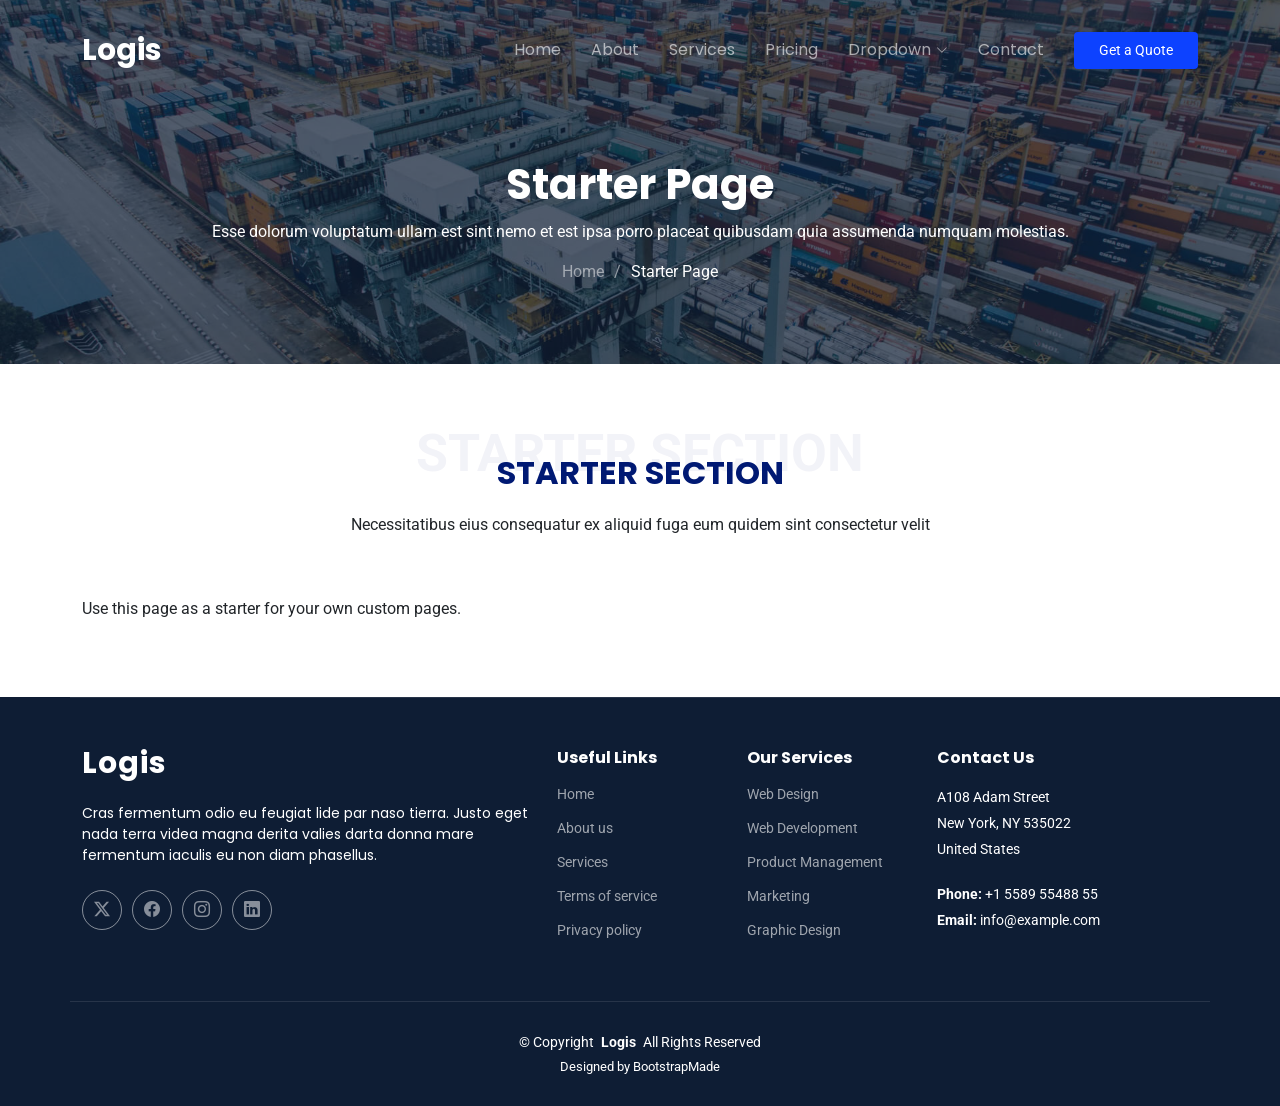
<file: starter-page.html>
<!DOCTYPE html>
<html lang="en">

<head>
  <meta charset="utf-8">
  <meta content="width=device-width, initial-scale=1.0" name="viewport">
  <title>Starter Page - Logis Bootstrap Template</title>
  <meta name="description" content="">
  <meta name="keywords" content="">

  <!-- Favicons -->
  <link href="assets/img/favicon.png" rel="icon">
  <link href="assets/img/apple-touch-icon.png" rel="apple-touch-icon">

  <!-- Fonts -->
  <link href="https://fonts.googleapis.com" rel="preconnect">
  <link href="https://fonts.gstatic.com" rel="preconnect" crossorigin>
  <link href="https://fonts.googleapis.com/css2?family=Roboto:ital,wght@0,100;0,300;0,400;0,500;0,700;0,900;1,100;1,300;1,400;1,500;1,700;1,900&family=Poppins:ital,wght@0,100;0,200;0,300;0,400;0,500;0,600;0,700;0,800;0,900;1,100;1,200;1,300;1,400;1,500;1,600;1,700;1,800;1,900&display=swap" rel="stylesheet">

  <!-- Vendor CSS Files -->
  <link href="assets/vendor/bootstrap/css/bootstrap.min.css" rel="stylesheet">
  <link href="assets/vendor/bootstrap-icons/bootstrap-icons.css" rel="stylesheet">
  <link href="assets/vendor/aos/aos.css" rel="stylesheet">
  <link href="assets/vendor/fontawesome-free/css/all.min.css" rel="stylesheet">
  <link href="assets/vendor/glightbox/css/glightbox.min.css" rel="stylesheet">
  <link href="assets/vendor/swiper/swiper-bundle.min.css" rel="stylesheet">

  <!-- Main CSS File -->
  <link href="assets/css/main.css" rel="stylesheet">

  <!-- =======================================================
  * Template Name: Logis
  * Template URL: https://bootstrapmade.com/logis-bootstrap-logistics-website-template/
  * Updated: Aug 07 2024 with Bootstrap v5.3.3
  * Author: BootstrapMade.com
  * License: https://bootstrapmade.com/license/
  ======================================================== -->
</head>

<body class="starter-page-page">

  <header id="header" class="header d-flex align-items-center fixed-top">
    <div class="container-fluid container-xl position-relative d-flex align-items-center">

      <a href="index.html" class="logo d-flex align-items-center me-auto">
        <!-- Uncomment the line below if you also wish to use an image logo -->
        <!-- <img src="assets/img/logo.png" alt=""> -->
        <h1 class="sitename">Logis</h1>
      </a>

      <nav id="navmenu" class="navmenu">
        <ul>
          <li><a href="index.html">Home<br></a></li>
          <li><a href="about.html">About</a></li>
          <li><a href="services.html">Services</a></li>
          <li><a href="pricing.html">Pricing</a></li>
          <li class="dropdown"><a href="#"><span>Dropdown</span> <i class="bi bi-chevron-down toggle-dropdown"></i></a>
            <ul>
              <li><a href="#">Dropdown 1</a></li>
              <li class="dropdown"><a href="#"><span>Deep Dropdown</span> <i class="bi bi-chevron-down toggle-dropdown"></i></a>
                <ul>
                  <li><a href="#">Deep Dropdown 1</a></li>
                  <li><a href="#">Deep Dropdown 2</a></li>
                  <li><a href="#">Deep Dropdown 3</a></li>
                  <li><a href="#">Deep Dropdown 4</a></li>
                  <li><a href="#">Deep Dropdown 5</a></li>
                </ul>
              </li>
              <li><a href="#">Dropdown 2</a></li>
              <li><a href="#">Dropdown 3</a></li>
              <li><a href="#">Dropdown 4</a></li>
            </ul>
          </li>
          <li><a href="contact.html">Contact</a></li>
        </ul>
        <i class="mobile-nav-toggle d-xl-none bi bi-list"></i>
      </nav>

      <a class="btn-getstarted" href="get-a-quote.html">Get a Quote</a>

    </div>
  </header>

  <main class="main">

    <!-- Page Title -->
    <div class="page-title dark-background" data-aos="fade" style="background-image: url(assets/img/page-title-bg.jpg);">
      <div class="container position-relative">
        <h1>Starter Page</h1>
        <p>Esse dolorum voluptatum ullam est sint nemo et est ipsa porro placeat quibusdam quia assumenda numquam molestias.</p>
        <nav class="breadcrumbs">
          <ol>
            <li><a href="index.html">Home</a></li>
            <li class="current">Starter Page</li>
          </ol>
        </nav>
      </div>
    </div><!-- End Page Title -->

    <!-- Starter Section Section -->
    <section id="starter-section" class="starter-section section">

      <!-- Section Title -->
      <div class="container section-title" data-aos="fade-up">
        <span>Starter Section<br></span>
        <h2>Starter Section</h2>
        <p>Necessitatibus eius consequatur ex aliquid fuga eum quidem sint consectetur velit</p>
      </div><!-- End Section Title -->

      <div class="container" data-aos="fade-up">
        <p>Use this page as a starter for your own custom pages.</p>
      </div>

    </section><!-- /Starter Section Section -->

  </main>

  <footer id="footer" class="footer dark-background">

    <div class="container footer-top">
      <div class="row gy-4">
        <div class="col-lg-5 col-md-12 footer-about">
          <a href="index.html" class="logo d-flex align-items-center">
            <span class="sitename">Logis</span>
          </a>
          <p>Cras fermentum odio eu feugiat lide par naso tierra. Justo eget nada terra videa magna derita valies darta donna mare fermentum iaculis eu non diam phasellus.</p>
          <div class="social-links d-flex mt-4">
            <a href=""><i class="bi bi-twitter-x"></i></a>
            <a href=""><i class="bi bi-facebook"></i></a>
            <a href=""><i class="bi bi-instagram"></i></a>
            <a href=""><i class="bi bi-linkedin"></i></a>
          </div>
        </div>

        <div class="col-lg-2 col-6 footer-links">
          <h4>Useful Links</h4>
          <ul>
            <li><a href="#">Home</a></li>
            <li><a href="#">About us</a></li>
            <li><a href="#">Services</a></li>
            <li><a href="#">Terms of service</a></li>
            <li><a href="#">Privacy policy</a></li>
          </ul>
        </div>

        <div class="col-lg-2 col-6 footer-links">
          <h4>Our Services</h4>
          <ul>
            <li><a href="#">Web Design</a></li>
            <li><a href="#">Web Development</a></li>
            <li><a href="#">Product Management</a></li>
            <li><a href="#">Marketing</a></li>
            <li><a href="#">Graphic Design</a></li>
          </ul>
        </div>

        <div class="col-lg-3 col-md-12 footer-contact text-center text-md-start">
          <h4>Contact Us</h4>
          <p>A108 Adam Street</p>
          <p>New York, NY 535022</p>
          <p>United States</p>
          <p class="mt-4"><strong>Phone:</strong> <span>+1 5589 55488 55</span></p>
          <p><strong>Email:</strong> <span>info@example.com</span></p>
        </div>

      </div>
    </div>

    <div class="container copyright text-center mt-4">
      <p>© <span>Copyright</span> <strong class="px-1 sitename">Logis</strong> <span>All Rights Reserved</span></p>
      <div class="credits">
        <!-- All the links in the footer should remain intact. -->
        <!-- You can delete the links only if you've purchased the pro version. -->
        <!-- Licensing information: https://bootstrapmade.com/license/ -->
        <!-- Purchase the pro version with working PHP/AJAX contact form: [buy-url] -->
        Designed by <a href="https://bootstrapmade.com/">BootstrapMade</a>
      </div>
    </div>

  </footer>

  <!-- Scroll Top -->
  <a href="#" id="scroll-top" class="scroll-top d-flex align-items-center justify-content-center"><i class="bi bi-arrow-up-short"></i></a>

  <!-- Preloader -->
  <div id="preloader"></div>

  <!-- Vendor JS Files -->
  <script src="assets/vendor/bootstrap/js/bootstrap.bundle.min.js"></script>
  <script src="assets/vendor/php-email-form/validate.js"></script>
  <script src="assets/vendor/aos/aos.js"></script>
  <script src="assets/vendor/purecounter/purecounter_vanilla.js"></script>
  <script src="assets/vendor/glightbox/js/glightbox.min.js"></script>
  <script src="assets/vendor/swiper/swiper-bundle.min.js"></script>

  <!-- Main JS File -->
  <script src="assets/js/main.js"></script>

</body>

</html>
</file>
<file: assets/css/main.css>
/**
* Template Name: Logis
* Template URL: https://bootstrapmade.com/logis-bootstrap-logistics-website-template/
* Updated: Aug 07 2024 with Bootstrap v5.3.3
* Author: BootstrapMade.com
* License: https://bootstrapmade.com/license/
*/

/*--------------------------------------------------------------
# Font & Color Variables
# Help: https://bootstrapmade.com/color-system/
--------------------------------------------------------------*/
/* Fonts */
:root {
  --default-font: "Roboto",  system-ui, -apple-system, "Segoe UI", Roboto, "Helvetica Neue", Arial, "Noto Sans", "Liberation Sans", sans-serif, "Apple Color Emoji", "Segoe UI Emoji", "Segoe UI Symbol", "Noto Color Emoji";
  --heading-font: "Poppins",  sans-serif;
  --nav-font: "Poppins",  sans-serif;
}

/* Global Colors - The following color variables are used throughout the website. Updating them here will change the color scheme of the entire website */
:root { 
  --background-color: #ffffff; /* Background color for the entire website, including individual sections */
  --default-color: #212529; /* Default color used for the majority of the text content across the entire website */
  --heading-color: #001973; /* Color for headings, subheadings and title throughout the website */
  --accent-color: #0d42ff; /* Accent color that represents your brand on the website. It's used for buttons, links, and other elements that need to stand out */
  --surface-color: #ffffff; /* The surface color is used as a background of boxed elements within sections, such as cards, icon boxes, or other elements that require a visual separation from the global background. */
  --contrast-color: #ffffff; /* Contrast color for text, ensuring readability against backgrounds of accent, heading, or default colors. */
}

/* Nav Menu Colors - The following color variables are used specifically for the navigation menu. They are separate from the global colors to allow for more customization options */
:root {
  --nav-color: rgba(255, 255, 255, 0.6);  /* The default color of the main navmenu links */
  --nav-hover-color: #ffffff; /* Applied to main navmenu links when they are hovered over or active */
  --nav-mobile-background-color: #ffffff; /* Used as the background color for mobile navigation menu */
  --nav-dropdown-background-color: #ffffff; /* Used as the background color for dropdown items that appear when hovering over primary navigation items */
  --nav-dropdown-color: #212529; /* Used for navigation links of the dropdown items in the navigation menu. */
  --nav-dropdown-hover-color: #0d42ff; /* Similar to --nav-hover-color, this color is applied to dropdown navigation links when they are hovered over. */
}

/* Color Presets - These classes override global colors when applied to any section or element, providing reuse of the sam color scheme. */

.light-background {
  --background-color: #f7f9fc;
  --surface-color: #ffffff;
}

.dark-background {
  --background-color: #0e1d34;
  --default-color: #ffffff;
  --heading-color: #ffffff;
  --surface-color: #19335c;
  --contrast-color: #ffffff;
}

/* Smooth scroll */
:root {
  scroll-behavior: smooth;
}

/*--------------------------------------------------------------
# General Styling & Shared Classes
--------------------------------------------------------------*/
body {
  color: var(--default-color);
  background-color: var(--background-color);
  font-family: var(--default-font);
}

a {
  color: var(--accent-color);
  text-decoration: none;
  transition: 0.3s;
}

a:hover {
  color: color-mix(in srgb, var(--accent-color), transparent 25%);
  text-decoration: none;
}

h1,
h2,
h3,
h4,
h5,
h6 {
  color: var(--heading-color);
  font-family: var(--heading-font);
}

/* Pulsating Play Button
------------------------------*/
.pulsating-play-btn {
  width: 94px;
  height: 94px;
  background: radial-gradient(var(--accent-color) 50%, color-mix(in srgb, var(--accent-color), transparent 75%) 52%);
  border-radius: 50%;
  display: block;
  position: relative;
  overflow: hidden;
}

.pulsating-play-btn:before {
  content: "";
  position: absolute;
  width: 120px;
  height: 120px;
  animation-delay: 0s;
  animation: pulsate-play-btn 2s;
  animation-direction: forwards;
  animation-iteration-count: infinite;
  animation-timing-function: steps;
  opacity: 1;
  border-radius: 50%;
  border: 5px solid color-mix(in srgb, var(--accent-color), transparent 30%);
  top: -15%;
  left: -15%;
  background: rgba(198, 16, 0, 0);
}

.pulsating-play-btn:after {
  content: "";
  position: absolute;
  left: 50%;
  top: 50%;
  transform: translateX(-40%) translateY(-50%);
  width: 0;
  height: 0;
  border-top: 10px solid transparent;
  border-bottom: 10px solid transparent;
  border-left: 15px solid #fff;
  z-index: 100;
  transition: all 400ms cubic-bezier(0.55, 0.055, 0.675, 0.19);
}

.pulsating-play-btn:hover:before {
  content: "";
  position: absolute;
  left: 50%;
  top: 50%;
  transform: translateX(-40%) translateY(-50%);
  width: 0;
  height: 0;
  border: none;
  border-top: 10px solid transparent;
  border-bottom: 10px solid transparent;
  border-left: 15px solid #fff;
  z-index: 200;
  animation: none;
  border-radius: 0;
}

.pulsating-play-btn:hover:after {
  border-left: 15px solid var(--accent-color);
  transform: scale(20);
}

@keyframes pulsate-play-btn {
  0% {
    transform: scale(0.6, 0.6);
    opacity: 1;
  }

  100% {
    transform: scale(1, 1);
    opacity: 0;
  }
}

/* PHP Email Form Messages
------------------------------*/
.php-email-form .error-message {
  display: none;
  background: #df1529;
  color: #ffffff;
  text-align: left;
  padding: 15px;
  margin-bottom: 24px;
  font-weight: 600;
}

.php-email-form .sent-message {
  display: none;
  color: #ffffff;
  background: #059652;
  text-align: center;
  padding: 15px;
  margin-bottom: 24px;
  font-weight: 600;
}

.php-email-form .loading {
  display: none;
  background: var(--surface-color);
  text-align: center;
  padding: 15px;
  margin-bottom: 24px;
}

.php-email-form .loading:before {
  content: "";
  display: inline-block;
  border-radius: 50%;
  width: 24px;
  height: 24px;
  margin: 0 10px -6px 0;
  border: 3px solid var(--accent-color);
  border-top-color: var(--surface-color);
  animation: php-email-form-loading 1s linear infinite;
}

@keyframes php-email-form-loading {
  0% {
    transform: rotate(0deg);
  }

  100% {
    transform: rotate(360deg);
  }
}

/*--------------------------------------------------------------
# Global Header
--------------------------------------------------------------*/
.header {
  --background-color: rgba(255, 255, 255, 0);
  --heading-color: #ffffff;
  color: var(--default-color);
  background-color: var(--background-color);
  padding: 20px 0;
  transition: all 0.5s;
  z-index: 997;
}

.header .logo {
  line-height: 1;
}

.header .logo img {
  max-height: 36px;
  margin-right: 8px;
}

.header .logo h1 {
  font-size: 30px;
  margin: 0;
  font-weight: 700;
  color: var(--heading-color);
}

.header .btn-getstarted,
.header .btn-getstarted:focus {
  color: var(--contrast-color);
  background: var(--accent-color);
  font-size: 14px;
  padding: 8px 25px;
  margin: 0 0 0 30px;
  border-radius: 4px;
  transition: 0.3s;
}

.header .btn-getstarted:hover,
.header .btn-getstarted:focus:hover {
  color: var(--contrast-color);
  background: color-mix(in srgb, var(--accent-color), transparent 15%);
}

@media (max-width: 1200px) {
  .header .logo {
    order: 1;
  }

  .header .btn-getstarted {
    order: 2;
    margin: 0 15px 0 0;
    padding: 6px 15px;
  }

  .header .navmenu {
    order: 3;
  }
}

.scrolled .header {
  padding: 10px 0;
  box-shadow: 0px 0 18px rgba(0, 0, 0, 0.1);
}

/* Global Header on Scroll
------------------------------*/
.scrolled .header {
  --background-color: rgba(14, 29, 52, 0.9);
}

/*--------------------------------------------------------------
# Navigation Menu
--------------------------------------------------------------*/
/* Navmenu - Desktop */
@media (min-width: 1200px) {
  .navmenu {
    padding: 0;
  }

  .navmenu ul {
    margin: 0;
    padding: 0;
    display: flex;
    list-style: none;
    align-items: center;
  }

  .navmenu li {
    position: relative;
  }

  .navmenu a,
  .navmenu a:focus {
    color: var(--nav-color);
    padding: 18px 15px;
    font-size: 16px;
    font-family: var(--nav-font);
    font-weight: 400;
    display: flex;
    align-items: center;
    justify-content: space-between;
    white-space: nowrap;
    transition: 0.3s;
  }

  .navmenu a i,
  .navmenu a:focus i {
    font-size: 12px;
    line-height: 0;
    margin-left: 5px;
    transition: 0.3s;
  }

  .navmenu li:last-child a {
    padding-right: 0;
  }

  .navmenu li:hover>a,
  .navmenu .active,
  .navmenu .active:focus {
    color: var(--nav-hover-color);
  }

  .navmenu .dropdown ul {
    margin: 0;
    padding: 10px 0;
    background: var(--nav-dropdown-background-color);
    display: block;
    position: absolute;
    visibility: hidden;
    left: 14px;
    top: 130%;
    opacity: 0;
    transition: 0.3s;
    border-radius: 4px;
    z-index: 99;
    box-shadow: 0px 0px 30px rgba(0, 0, 0, 0.1);
  }

  .navmenu .dropdown ul li {
    min-width: 200px;
  }

  .navmenu .dropdown ul a {
    padding: 10px 20px;
    font-size: 15px;
    text-transform: none;
    color: var(--nav-dropdown-color);
  }

  .navmenu .dropdown ul a i {
    font-size: 12px;
  }

  .navmenu .dropdown ul a:hover,
  .navmenu .dropdown ul .active:hover,
  .navmenu .dropdown ul li:hover>a {
    color: var(--nav-dropdown-hover-color);
  }


  .navmenu .dropdown:hover>ul {
    opacity: 1;
    top: 100%;
    visibility: visible;
  }

  .navmenu .dropdown .dropdown ul {
    top: 0;
    left: -90%;
    visibility: hidden;
  }

  

  .navmenu .dropdown .dropdown:hover>ul {
    opacity: 1;
    top: 0;
    left: -100%;
    visibility: visible;
  }
}


@media (max-width: 1199px) {
  .mobile-nav-toggle {
    color: var(--nav-color);
    font-size: 28px;
    line-height: 0;
    margin-right: 10px;
    cursor: pointer;
    transition: color 0.3s;
  }

  .navmenu {
    padding: 0;
    z-index: 9997;
  }

  .navmenu ul {
    display: none;
    list-style: none;
    position: absolute;
    inset: 60px 20px 20px 20px;
    padding: 10px 0;
    margin: 0;
    border-radius: 6px;
    background-color: var(--nav-mobile-background-color);
    overflow-y: auto;
    transition: 0.3s;
    z-index: 9998;
    box-shadow: 0px 0px 30px rgba(0, 0, 0, 0.1);
  }

  .navmenu a,
  .navmenu a:focus {
    color: var(--nav-dropdown-color);
    padding: 10px 20px;
    font-family: var(--nav-font);
    font-size: 17px;
    font-weight: 500;
    display: flex;
    align-items: center;
    justify-content: space-between;
    white-space: nowrap;
    transition: 0.3s;
  }

  .navmenu a i,
  .navmenu a:focus i {
    font-size: 12px;
    line-height: 0;
    margin-left: 5px;
    width: 30px;
    height: 30px;
    display: flex;
    align-items: center;
    justify-content: center;
    border-radius: 50%;
    transition: 0.3s;
    background-color: color-mix(in srgb, var(--accent-color), transparent 90%);
  }

  .navmenu a i:hover,
  .navmenu a:focus i:hover {
    background-color: var(--accent-color);
    color: var(--contrast-color);
  }

  .navmenu a:hover,
  .navmenu .active,
  .navmenu .active:focus {
    color: var(--nav-dropdown-hover-color);
  }

  .navmenu .active i,
  .navmenu .active:focus i {
    background-color: var(--accent-color);
    color: var(--contrast-color);
    transform: rotate(180deg);
  }

  .navmenu .dropdown ul {
    position: static;
    display: none;
    z-index: 99;
    padding: 10px 0;
    margin: 10px 20px;
    background-color: var(--nav-dropdown-background-color);
    border: 1px solid color-mix(in srgb, var(--default-color), transparent 90%);
    box-shadow: none;
    transition: all 0.5s ease-in-out;
  }

  .navmenu .dropdown ul ul {
    background-color: rgba(33, 37, 41, 0.1);
  }

  .navmenu .dropdown>.dropdown-active {
    display: block;
    background-color: rgba(33, 37, 41, 0.03);
  }

  .mobile-nav-active {
    overflow: hidden;
  }

  .mobile-nav-active .mobile-nav-toggle {
    color: #fff;
    position: absolute;
    font-size: 32px;
    top: 15px;
    right: 15px;
    margin-right: 0;
    z-index: 9999;
  }

  .mobile-nav-active .navmenu {
    position: fixed;
    overflow: hidden;
    inset: 0;
    background: rgba(33, 37, 41, 0.8);
    transition: 0.3s;
  }

  .mobile-nav-active .navmenu>ul {
    display: block;
  }
}

/*--------------------------------------------------------------
# Global Footer
--------------------------------------------------------------*/
.footer {
  color: var(--default-color);
  background-color: var(--background-color);
  font-size: 14px;
  position: relative;
}

.footer .footer-top {
  padding-top: 50px;
  border-top: 1px solid color-mix(in srgb, var(--default-color), transparent 90%);
}

.footer .footer-about .logo {
  line-height: 1;
  margin-bottom: 25px;
}

.footer .footer-about .logo img {
  max-height: 40px;
  margin-right: 6px;
}

.footer .footer-about .logo span {
  color: var(--heading-color);
  font-size: 30px;
  font-weight: 700;
  letter-spacing: 1px;
  font-family: var(--heading-font);
}

.footer .footer-about p {
  font-size: 14px;
  font-family: var(--heading-font);
}

.footer .social-links a {
  display: flex;
  align-items: center;
  justify-content: center;
  width: 40px;
  height: 40px;
  border-radius: 50%;
  border: 1px solid color-mix(in srgb, var(--default-color), transparent 50%);
  font-size: 16px;
  color: color-mix(in srgb, var(--default-color), transparent 50%);
  margin-right: 10px;
  transition: 0.3s;
}

.footer .social-links a:hover {
  color: var(--default-color);
  border-color: var(--default-color);
}

.footer h4 {
  font-size: 16px;
  font-weight: bold;
  position: relative;
  padding-bottom: 12px;
}

.footer .footer-links {
  margin-bottom: 30px;
}

.footer .footer-links ul {
  list-style: none;
  padding: 0;
  margin: 0;
}

.footer .footer-links ul i {
  padding-right: 2px;
  font-size: 12px;
  line-height: 0;
}

.footer .footer-links ul li {
  padding: 10px 0;
  display: flex;
  align-items: center;
}

.footer .footer-links ul li:first-child {
  padding-top: 0;
}

.footer .footer-links ul a {
  color: color-mix(in srgb, var(--default-color), transparent 40%);
  display: inline-block;
  line-height: 1;
}

.footer .footer-links ul a:hover {
  color: var(--default-color);
}

.footer .footer-contact p {
  margin-bottom: 5px;
}

.footer .copyright {
  padding-top: 30px;
  padding-bottom: 30px;
  border-top: 1px solid color-mix(in srgb, var(--heading-color), transparent 90%);
}

.footer .copyright p {
  margin-bottom: 0;
}

.footer .credits {
  margin-top: 4px;
  font-size: 13px;
}

.footer .credits a {
  color: var(--default-color);
}

/*--------------------------------------------------------------
# Preloader
--------------------------------------------------------------*/
#preloader {
  position: fixed;
  inset: 0;
  z-index: 9999;
  overflow: hidden;
  background-color: var(--background-color);
  transition: all 0.6s ease-out;
  width: 100%;
  height: 100vh;
}

#preloader:before,
#preloader:after {
  content: "";
  position: absolute;
  border: 4px solid var(--accent-color);
  border-radius: 50%;
  animation: animate-preloader 2s cubic-bezier(0, 0.2, 0.8, 1) infinite;
}

#preloader:after {
  animation-delay: -0.5s;
}

@keyframes animate-preloader {
  0% {
    width: 10px;
    height: 10px;
    top: calc(50% - 5px);
    left: calc(50% - 5px);
    opacity: 1;
  }

  100% {
    width: 72px;
    height: 72px;
    top: calc(50% - 36px);
    left: calc(50% - 36px);
    opacity: 0;
  }
}

/*--------------------------------------------------------------
# Scroll Top Button
--------------------------------------------------------------*/
.scroll-top {
  position: fixed;
  visibility: hidden;
  opacity: 0;
  right: 15px;
  bottom: 15px;
  z-index: 99999;
  background-color: var(--accent-color);
  width: 40px;
  height: 40px;
  border-radius: 4px;
  transition: all 0.4s;
}

.scroll-top i {
  font-size: 24px;
  color: var(--contrast-color);
  line-height: 0;
}

.scroll-top:hover {
  background-color: color-mix(in srgb, var(--accent-color), transparent 20%);
  color: var(--contrast-color);
}

.scroll-top.active {
  visibility: visible;
  opacity: 1;
}

/*--------------------------------------------------------------
# Disable aos animation delay on mobile devices
--------------------------------------------------------------*/
@media screen and (max-width: 768px) {
  [data-aos-delay] {
    transition-delay: 0 !important;
  }
}

/*--------------------------------------------------------------
# Global Page Titles & Breadcrumbs
--------------------------------------------------------------*/
.page-title {
  color: var(--default-color);
  background-color: var(--background-color);
  background-size: cover;
  background-position: center;
  background-repeat: no-repeat;
  padding: 160px 0 80px 0;
  text-align: center;
  position: relative;
}

.page-title:before {
  content: "";
  background-color: color-mix(in srgb, var(--background-color), transparent 30%);
  position: absolute;
  inset: 0;
}

.page-title h1 {
  font-size: 42px;
  font-weight: 700;
  margin-bottom: 10px;
}

.page-title .breadcrumbs ol {
  display: flex;
  flex-wrap: wrap;
  list-style: none;
  justify-content: center;
  padding: 0;
  margin: 0;
  font-size: 16px;
  font-weight: 400;
}

.page-title .breadcrumbs ol a {
  color: color-mix(in srgb, var(--default-color), transparent 50%);
}

.page-title .breadcrumbs ol a:hover {
  color: var(--contrast-color);
}

.page-title .breadcrumbs ol li+li {
  padding-left: 10px;
}

.page-title .breadcrumbs ol li+li::before {
  content: "/";
  display: inline-block;
  padding-right: 10px;
  color: color-mix(in srgb, var(--default-color), transparent 50%);
}

/*--------------------------------------------------------------
# Global Sections
--------------------------------------------------------------*/
section,
.section {
  color: var(--default-color);
  background-color: var(--background-color);
  padding: 60px 0;
  scroll-margin-top: 100px;
  overflow: clip;
}

@media (max-width: 1199px) {

  section,
  .section {
    scroll-margin-top: 66px;
  }
}

/*--------------------------------------------------------------
# Global Section Titles
--------------------------------------------------------------*/
.section-title {
  text-align: center;
  padding: 30px 0;
  margin-bottom: 30px;
  position: relative;
}

.section-title h2 {
  font-size: 32px;
  font-weight: 700;
  text-transform: uppercase;
  margin-bottom: 20px;
  padding-bottom: 0;
  position: relative;
  z-index: 2;
}

.section-title span {
  position: absolute;
  top: 4px;
  color: color-mix(in srgb, var(--heading-color), transparent 95%);
  left: 0;
  right: 0;
  z-index: 1;
  font-weight: 700;
  font-size: 52px;
  text-transform: uppercase;
  line-height: 1;
}

.section-title p {
  margin-bottom: 0;
  position: relative;
  z-index: 2;
}

@media (max-width: 575px) {
  .section-title h2 {
    font-size: 28px;
    margin-bottom: 15px;
  }

  .section-title span {
    font-size: 38px;
  }
}

/*--------------------------------------------------------------
# Hero Section
--------------------------------------------------------------*/
.hero {
  width: 100%;
  min-height: 50vh;
  position: relative;
  padding: 120px 0 60px 0;
}

.hero .hero-bg {
  position: absolute;
  inset: 0;
  display: block;
  width: 100%;
  height: 100%;
  object-fit: cover;
  z-index: 1;
}

.hero .container {
  position: relative;
  z-index: 3;
}

.hero h2 {
  margin-bottom: 20px;
  padding: 0;
  font-size: 40px;
  font-weight: 700;
}

@media (max-width: 575px) {
  .hero h2 {
    font-size: 30px;
  }
}

.hero p {
  font-size: 15px;
  font-weight: 400;
  margin-bottom: 40px;
}

.hero form {
  background: color-mix(in srgb, var(--default-color) 5%, white 90%);
  padding: 10px;
  border-radius: 10px;
}

.hero form .form-control {
  padding-top: 18px;
  padding-bottom: 18px;
  padding-left: 20px;
  padding-right: 20px;
  border: none;
  margin-right: 10px;
  border: none !important;
  background: none !important;
}

.hero form .form-control:hover,
.hero form .form-control:focus {
  outline: none;
  box-shadow: none;
}

.hero form .btn-primary {
  color: var(--contrast-color);
  background-color: var(--accent-color);
  flex-shrink: 0;
  padding: 0 25px;
}

.hero form .btn-primary:hover {
  background-color: color-mix(in srgb, var(--accent-color), transparent 15%);
}

.hero .stats-item {
  padding: 30px;
  width: 100%;
}

.hero .stats-item span {
  font-size: 32px;
  display: block;
  font-weight: 700;
  margin-bottom: 15px;
  padding-bottom: 15px;
  position: relative;
}

.hero .stats-item span:after {
  content: "";
  position: absolute;
  display: block;
  width: 20px;
  height: 3px;
  background: var(--accent-color);
  left: 0;
  right: 0;
  bottom: 0;
  margin: auto;
}

.hero .stats-item p {
  padding: 0;
  margin: 0;
  font-family: var(--heading-font);
  font-size: 15px;
  font-weight: 600;
}

/*--------------------------------------------------------------
# Featured Services Section
--------------------------------------------------------------*/
.featured-services .service-item {
  position: relative;
  height: 100%;
  margin-bottom: 30px;
}

.featured-services .service-item .icon {
  margin-right: 20px;
}

.featured-services .service-item .icon i {
  color: var(--accent-color);
  font-size: 40px;
  transition: 0.3s;
}

.featured-services .service-item:hover .icon i {
  color: var(--accent-color);
}

.featured-services .service-item .title {
  color: var(--heading-color);
  font-weight: 700;
  margin-bottom: 10px;
  font-size: 20px;
  transition: 0.3s;
}

.featured-services .service-item .description {
  font-size: 15px;
  color: color-mix(in srgb, var(--default-color), transparent 30%);
  margin-bottom: 10px;
}

.featured-services .service-item .readmore {
  display: flex;
  align-items: center;
  color: color-mix(in srgb, var(--default-color), transparent 30%);
  transition: 0.3s;
  font-weight: 700;
  font-size: 14px;
}

.featured-services .service-item .readmore i {
  margin-left: 8px;
}

.featured-services .service-item:hover .title,
.featured-services .service-item:hover .readmore,
.featured-services .service-item:hover .icon i {
  color: var(--accent-color);
}

/*--------------------------------------------------------------
# About Section
--------------------------------------------------------------*/
.about .content h3 {
  font-size: 2rem;
  font-weight: 700;
}

.about .content ul {
  list-style: none;
  padding: 0;
}

.about .content ul li {
  display: flex;
  align-items: flex-start;
  margin-top: 40px;
}

.about .content ul i {
  flex-shrink: 0;
  font-size: 48px;
  color: var(--accent-color);
  margin-right: 20px;
  line-height: 0;
}

.about .content ul h5 {
  font-size: 18px;
  font-weight: 700;
}

.about .content ul p {
  font-size: 15px;
}

.about .content p:last-child {
  margin-bottom: 0;
}

.about .pulsating-play-btn {
  position: absolute;
  left: calc(50% - 47px);
  top: calc(50% - 47px);
}

/*--------------------------------------------------------------
# Services Section
--------------------------------------------------------------*/
.services .card {
  background-color: var(--surface-color);
  color: var(--default-color);
  border: 1px solid color-mix(in srgb, var(--default-color), transparent 85%);
  position: relative;
  border-radius: 0;
  height: 100%;
}

.services .card .card-img {
  overflow: hidden;
  margin-bottom: 15px;
  border-radius: 0;
}

.services .card .card-img img {
  transition: 0.3s ease-in-out;
}

.services .card h3 {
  font-weight: 700;
  font-size: 18px;
  margin-bottom: 5px;
  padding: 10px 30px;
  text-transform: uppercase;
}

.services .card a {
  color: var(--heading-color);
  transition: 0.3;
}

.services .card a:hover {
  color: var(--accent-color);
}

.services .card p {
  padding: 0 30px;
  margin-bottom: 30px;
  color: color-mix(in srgb, var(--default-color), transparent 40%);
  font-size: 15px;
}

.services .card:hover .card-img img {
  transform: scale(1.1);
}

/*--------------------------------------------------------------
# Call To Action Section
--------------------------------------------------------------*/
.call-to-action {
  padding: 80px 0;
  position: relative;
  clip-path: inset(0);
}

.call-to-action img {
  position: fixed;
  top: 0;
  left: 0;
  display: block;
  width: 100%;
  height: 100%;
  object-fit: cover;
  z-index: 1;
}

.call-to-action:before {
  content: "";
  background: color-mix(in srgb, var(--background-color), transparent 20%);
  position: absolute;
  inset: 0;
  z-index: 2;
}

.call-to-action .container {
  position: relative;
  z-index: 3;
}

.call-to-action h3 {
  font-size: 28px;
  font-weight: 700;
  color: var(--default-color);
}

.call-to-action p {
  color: var(--default-color);
}

.call-to-action .cta-btn {
  font-family: var(--heading-font);
  font-weight: 500;
  font-size: 16px;
  letter-spacing: 1px;
  display: inline-block;
  padding: 12px 40px;
  border-radius: 5px;
  transition: 0.5s;
  margin: 10px;
  border: 2px solid var(--contrast-color);
  color: var(--contrast-color);
}

.call-to-action .cta-btn:hover {
  background: var(--accent-color);
  border: 2px solid var(--accent-color);
}

/*--------------------------------------------------------------
# Features Section
--------------------------------------------------------------*/
.features .features-item {
  color: color-mix(in srgb, var(--default-color), transparent 20%);
}

.features .features-item+.features-item {
  margin-top: 100px;
}

@media (max-width: 640px) {
  .features .features-item+.features-item {
    margin-top: 40px;
  }
}

.features .features-item h3 {
  font-weight: 700;
  font-size: 26px;
}

.features .features-item ul {
  list-style: none;
  padding: 0;
}

.features .features-item ul li {
  padding-bottom: 10px;
  display: flex;
  align-items: center;
}

.features .features-item ul li:last-child {
  padding-bottom: 0;
}

.features .features-item ul i {
  font-size: 20px;
  padding-right: 4px;
  color: var(--accent-color);
}

.features .features-item p:last-child {
  margin-bottom: 0;
}

/*--------------------------------------------------------------
# Pricing Section
--------------------------------------------------------------*/
.pricing .pricing-item {
  background-color: var(--surface-color);
  box-shadow: 0 3px 20px -2px rgba(0, 0, 0, 0.1);
  border-top: 4px solid var(--background-color);
  padding: 60px 40px;
  height: 100%;
  border-radius: 5px;
}

.pricing h3 {
  font-weight: 600;
  margin-bottom: 15px;
  font-size: 20px;
}

.pricing h4 {
  color: var(--accent-color);
  font-size: 48px;
  font-weight: 400;
  font-family: var(--heading-font);
  margin-bottom: 0;
}

.pricing h4 sup {
  font-size: 28px;
}

.pricing h4 span {
  color: color-mix(in srgb, var(--default-color), transparent 50%);
  font-size: 18px;
}

.pricing ul {
  padding: 20px 0;
  list-style: none;
  color: color-mix(in srgb, var(--default-color), transparent 30%);
  text-align: left;
  line-height: 20px;
}

.pricing ul li {
  padding: 10px 0;
  display: flex;
  align-items: center;
}

.pricing ul i {
  color: #059652;
  font-size: 24px;
  padding-right: 3px;
}

.pricing ul .na {
  color: color-mix(in srgb, var(--default-color), transparent 60%);
}

.pricing ul .na i {
  color: color-mix(in srgb, var(--default-color), transparent 60%);
}

.pricing ul .na span {
  text-decoration: line-through;
}

.pricing .buy-btn {
  color: var(--accent-color);
  display: inline-block;
  padding: 8px 35px 10px 35px;
  border-radius: 50px;
  transition: none;
  font-size: 16px;
  font-weight: 500;
  font-family: var(--heading-font);
  transition: 0.3s;
  border: 1px solid var(--accent-color);
}

.pricing .buy-btn:hover {
  background: var(--accent-color);
  color: var(--contrast-color);
}

.pricing .featured {
  border-top-color: var(--accent-color);
}

.pricing .featured .buy-btn {
  background: var(--accent-color);
  color: var(--contrast-color);
}

@media (max-width: 992px) {
  .pricing .box {
    max-width: 60%;
    margin: 0 auto 30px auto;
  }
}

@media (max-width: 767px) {
  .pricing .box {
    max-width: 80%;
    margin: 0 auto 30px auto;
  }
}

@media (max-width: 420px) {
  .pricing .box {
    max-width: 100%;
    margin: 0 auto 30px auto;
  }
}

/*--------------------------------------------------------------
# Testimonials Section
--------------------------------------------------------------*/
.testimonials {
  padding: 80px 0;
  position: relative;
}

.testimonials:before {
  content: "";
  background: color-mix(in srgb, var(--background-color), transparent 30%);
  position: absolute;
  inset: 0;
  z-index: 2;
}

.testimonials .testimonials-bg {
  position: absolute;
  inset: 0;
  display: block;
  width: 100%;
  height: 100%;
  object-fit: cover;
  z-index: 1;
}

.testimonials .container {
  position: relative;
  z-index: 3;
}

.testimonials .testimonials-carousel,
.testimonials .testimonials-slider {
  overflow: hidden;
}

.testimonials .testimonial-item {
  text-align: center;
}

.testimonials .testimonial-item .testimonial-img {
  width: 100px;
  border-radius: 50%;
  border: 6px solid color-mix(in srgb, var(--default-color), transparent 85%);
  margin: 0 auto;
}

.testimonials .testimonial-item h3 {
  font-size: 20px;
  font-weight: bold;
  margin: 10px 0 5px 0;
}

.testimonials .testimonial-item h4 {
  font-size: 14px;
  margin: 0 0 15px 0;
  color: color-mix(in srgb, var(--default-color), transparent 40%);
}

.testimonials .testimonial-item .stars {
  margin-bottom: 15px;
}

.testimonials .testimonial-item .stars i {
  color: #ffc107;
  margin: 0 1px;
}

.testimonials .testimonial-item .quote-icon-left,
.testimonials .testimonial-item .quote-icon-right {
  color: color-mix(in srgb, var(--default-color), transparent 40%);
  font-size: 26px;
  line-height: 0;
}

.testimonials .testimonial-item .quote-icon-left {
  display: inline-block;
  left: -5px;
  position: relative;
}

.testimonials .testimonial-item .quote-icon-right {
  display: inline-block;
  right: -5px;
  position: relative;
  top: 10px;
  transform: scale(-1, -1);
}

.testimonials .testimonial-item p {
  font-style: italic;
  margin: 0 auto 15px auto;
}

.testimonials .swiper-wrapper {
  height: auto;
}

.testimonials .swiper-pagination {
  margin-top: 20px;
  position: relative;
}

.testimonials .swiper-pagination .swiper-pagination-bullet {
  width: 12px;
  height: 12px;
  background-color: color-mix(in srgb, var(--default-color), transparent 50%);
  opacity: 0.5;
}

.testimonials .swiper-pagination .swiper-pagination-bullet-active {
  background-color: var(--default-color);
  opacity: 1;
}

@media (min-width: 992px) {
  .testimonials .testimonial-item p {
    width: 80%;
  }
}

/*--------------------------------------------------------------
# Faq Section
--------------------------------------------------------------*/
.faq .faq-container {
  margin-top: 15px;
}

.faq .faq-container .faq-item {
  position: relative;
  padding: 20px;
  margin-bottom: 20px;
  background-color: color-mix(in srgb, var(--default-color), transparent 96%);
  overflow: hidden;
  transition: 0.3s;
}

.faq .faq-container .faq-item:last-child {
  margin-bottom: 0;
}

.faq .faq-container .faq-item h3 {
  font-weight: 600;
  font-size: 18px;
  line-height: 24px;
  margin: 0 30px 0 32px;
  transition: 0.3s;
  cursor: pointer;
}

.faq .faq-container .faq-item h3 span {
  color: var(--accent-color);
  padding-right: 5px;
}

.faq .faq-container .faq-item h3:hover {
  color: var(--accent-color);
}

.faq .faq-container .faq-item .faq-content {
  display: grid;
  grid-template-rows: 0fr;
  transition: 0.3s ease-in-out;
  visibility: hidden;
  opacity: 0;
}

.faq .faq-container .faq-item .faq-content p {
  margin-bottom: 0;
  overflow: hidden;
}

.faq .faq-container .faq-item .faq-icon {
  position: absolute;
  top: 22px;
  left: 20px;
  font-size: 20px;
  line-height: 0;
  transition: 0.3s;
  color: var(--accent-color);
}

.faq .faq-container .faq-item .faq-toggle {
  position: absolute;
  top: 20px;
  right: 20px;
  font-size: 16px;
  line-height: 0;
  transition: 0.3s;
  cursor: pointer;
}

.faq .faq-container .faq-item .faq-toggle:hover {
  color: var(--accent-color);
}

.faq .faq-container .faq-active {
  background-color: var(--heading-color);
  transition: 0.3s;
}

.faq .faq-container .faq-active h3,
.faq .faq-container .faq-active h3:hover,
.faq .faq-container .faq-active .faq-toggle,
.faq .faq-container .faq-active .faq-icon,
.faq .faq-container .faq-active .faq-content {
  color: var(--contrast-color);
}

.faq .faq-container .faq-active .faq-content {
  grid-template-rows: 1fr;
  visibility: visible;
  opacity: 1;
  padding-top: 10px;
}

.faq .faq-container .faq-active .faq-toggle {
  transform: rotate(90deg);
}

/*--------------------------------------------------------------
# Stats Section
--------------------------------------------------------------*/
.stats .stats-item {
  padding: 30px;
  width: 100%;
}

.stats .stats-item span {
  color: var(--heading-color);
  font-size: 48px;
  display: block;
  font-weight: 700;
  margin-bottom: 20px;
  padding-bottom: 20px;
  position: relative;
}

.stats .stats-item span:after {
  content: "";
  position: absolute;
  display: block;
  width: 25px;
  height: 3px;
  background: var(--accent-color);
  left: 0;
  right: 0;
  bottom: 0;
  margin: auto;
}

.stats .stats-item p {
  color: color-mix(in srgb, var(--default-color), transparent 40%);
  padding: 0;
  margin: 0;
  font-family: var(--heading-font);
  font-weight: 500;
}

/*--------------------------------------------------------------
# Team Section
--------------------------------------------------------------*/
.team .member {
  background-color: var(--surface-color);
  border: 1px solid color-mix(in srgb, var(--default-color), transparent 90%);
  text-align: center;
  margin-bottom: 20px;
}

.team .member img {
  margin: -1px -1px 30px -1px;
}

.team .member .member-content {
  padding: 0 20px 30px 20px;
}

.team .member h4 {
  font-weight: 700;
  margin-bottom: 2px;
  font-size: 18px;
}

.team .member span {
  font-style: italic;
  display: block;
  font-size: 13px;
  color: color-mix(in srgb, var(--default-color), transparent 20%);
}

.team .member p {
  padding-top: 10px;
  font-size: 14px;
  font-style: italic;
  color: color-mix(in srgb, var(--default-color), transparent 40%);
}

.team .member .social {
  margin-top: 15px;
}

.team .member .social a {
  color: color-mix(in srgb, var(--default-color), transparent 60%);
  transition: 0.3s;
}

.team .member .social a:hover {
  color: var(--accent-color);
}

.team .member .social i {
  font-size: 18px;
  margin: 0 2px;
}

/*--------------------------------------------------------------
# Service Details Section
--------------------------------------------------------------*/
.service-details .services-list {
  background-color: var(--surface-color);
  padding: 10px 30px;
  border: 1px solid color-mix(in srgb, var(--default-color), transparent 90%);
  margin-bottom: 20px;
}

.service-details .services-list a {
  display: block;
  line-height: 1;
  padding: 8px 0 8px 15px;
  border-left: 3px solid color-mix(in srgb, var(--default-color), transparent 70%);
  margin: 20px 0;
  color: color-mix(in srgb, var(--default-color), transparent 20%);
  transition: 0.3s;
}

.service-details .services-list a.active {
  color: var(--heading-color);
  font-weight: 700;
  border-color: var(--accent-color);
}

.service-details .services-list a:hover {
  border-color: var(--accent-color);
}

.service-details .services-img {
  margin-bottom: 20px;
}

.service-details h3 {
  font-size: 26px;
  font-weight: 700;
}

.service-details h4 {
  font-size: 20px;
  font-weight: 700;
}

.service-details p {
  font-size: 15px;
}

.service-details ul {
  list-style: none;
  padding: 0;
  font-size: 15px;
}

.service-details ul li {
  padding: 5px 0;
  display: flex;
  align-items: center;
}

.service-details ul i {
  font-size: 20px;
  margin-right: 8px;
  color: var(--accent-color);
}

/*--------------------------------------------------------------
# Alt Pricing Section
--------------------------------------------------------------*/
.alt-pricing .pricing-item {
  background-color: var(--surface-color);
  box-shadow: 0 3px 20px -2px rgba(0, 0, 0, 0.1);
  padding-bottom: 30px;
  position: relative;
}

.alt-pricing .pricing-item h3 {
  font-weight: 700;
  margin-bottom: 0;
  font-size: 24px;
}

.alt-pricing .pricing-item h4 {
  font-size: 48px;
  color: var(--accent-color);
  font-weight: 400;
  font-family: var(--heading-font);
  margin-bottom: 25px;
  text-align: center;
}

.alt-pricing .pricing-item h4 sup {
  font-size: 28px;
}

.alt-pricing .pricing-item h4 span {
  color: color-mix(in srgb, var(--default-color), transparent 60%);
  font-size: 18px;
}

.alt-pricing .pricing-item ul {
  padding: 20px 0;
  list-style: none;
  color: color-mix(in srgb, var(--default-color), transparent 40%);
  text-align: left;
  line-height: 20px;
}

.alt-pricing .pricing-item ul li {
  padding-top: 15px;
  display: flex;
  align-items: center;
}

.alt-pricing .pricing-item ul i {
  color: #059652;
  font-size: 24px;
  padding-right: 3px;
}

.alt-pricing .pricing-item ul .na {
  color: color-mix(in srgb, var(--default-color), transparent 60%);
}

.alt-pricing .pricing-item ul .na i {
  color: color-mix(in srgb, var(--default-color), transparent 60%);
}

.alt-pricing .pricing-item ul .na span {
  text-decoration: line-through;
}

.alt-pricing .buy-btn {
  color: var(--contrast-color);
  background-color: var(--accent-color);
  border: 2px solid var(--accent-color);
  display: inline-block;
  padding: 12px 40px;
  border-radius: 4px;
  transition: none;
  font-size: 16px;
  font-weight: 500;
  transition: 0.3s;
  font-family: var(--heading-font);
}

.alt-pricing .buy-btn:hover {
  background: color-mix(in srgb, var(--accent-color), transparent 20%);
}

.alt-pricing .featured {
  background: var(--accent-color);
}

.alt-pricing .featured h3,
.alt-pricing .featured h4,
.alt-pricing .featured h4 span,
.alt-pricing .featured ul,
.alt-pricing .featured ul .na,
.alt-pricing .featured ul i,
.alt-pricing .featured ul .na i {
  color: var(--contrast-color);
}

.alt-pricing .featured .buy-btn {
  background: var(--accent-color);
  color: var(--contrast-color);
  border-color: var(--contrast-color);
}

.alt-pricing .featured .buy-btn:hover {
  background: color-mix(in srgb, var(--accent-color) 90%, black 15%);
  color: var(--contrast-color);
}

/*--------------------------------------------------------------
# Contact Section
--------------------------------------------------------------*/
.contact .info-item+.info-item {
  margin-top: 40px;
}

.contact .info-item i {
  color: var(--contrast-color);
  background: var(--accent-color);
  font-size: 20px;
  width: 44px;
  height: 44px;
  display: flex;
  justify-content: center;
  align-items: center;
  border-radius: 4px;
  transition: all 0.3s ease-in-out;
  margin-right: 15px;
}

.contact .info-item h3 {
  font-size: 20px;
  padding: 0;
  font-size: 18px;
  font-weight: 700;
  margin-bottom: 5px;
}

.contact .info-item p {
  padding: 0;
  margin-bottom: 0;
  font-size: 14px;
}

.contact .php-email-form {
  height: 100%;
}

.contact .php-email-form input[type=text],
.contact .php-email-form input[type=email],
.contact .php-email-form textarea {
  font-size: 14px;
  padding: 10px 15px;
  box-shadow: none;
  border-radius: 0;
  color: var(--default-color);
  background-color: color-mix(in srgb, var(--background-color), transparent 50%);
  border-color: color-mix(in srgb, var(--default-color), transparent 80%);
}

.contact .php-email-form input[type=text]:focus,
.contact .php-email-form input[type=email]:focus,
.contact .php-email-form textarea:focus {
  border-color: var(--accent-color);
}

.contact .php-email-form input[type=text]::placeholder,
.contact .php-email-form input[type=email]::placeholder,
.contact .php-email-form textarea::placeholder {
  color: color-mix(in srgb, var(--default-color), transparent 70%);
}

.contact .php-email-form button[type=submit] {
  color: var(--contrast-color);
  background: var(--accent-color);
  border: 0;
  padding: 10px 30px;
  transition: 0.4s;
  border-radius: 4px;
}

.contact .php-email-form button[type=submit]:hover {
  background: color-mix(in srgb, var(--accent-color), transparent 20%);
}

/*--------------------------------------------------------------
# Get A Quote Section
--------------------------------------------------------------*/
.get-a-quote .quote-bg {
  min-height: 500px;
  background-size: cover;
  background-position: center;
}

.get-a-quote .php-email-form {
  background: color-mix(in srgb, var(--default-color), transparent 97%);
  padding: 30px;
  height: 100%;
}

@media (max-width: 575px) {
  .get-a-quote .php-email-form {
    padding: 20px;
  }
}

.get-a-quote .php-email-form h3 {
  font-size: 14px;
  font-weight: 700;
  text-transform: uppercase;
  letter-spacing: 1px;
}

.get-a-quote .php-email-form h4 {
  font-size: 14px;
  font-weight: 700;
  text-transform: uppercase;
  letter-spacing: 1px;
  margin: 20px 0 0 0;
}

.get-a-quote .php-email-form p {
  font-size: 14px;
  margin-bottom: 20px;
}

.get-a-quote .php-email-form input[type=text],
.get-a-quote .php-email-form input[type=email],
.get-a-quote .php-email-form textarea {
  font-size: 14px;
  padding: 10px 15px;
  box-shadow: none;
  border-radius: 0;
  color: var(--default-color);
  background-color: color-mix(in srgb, var(--background-color), transparent 20%);
  border-color: color-mix(in srgb, var(--default-color), transparent 80%);
}

.get-a-quote .php-email-form input[type=text]:focus,
.get-a-quote .php-email-form input[type=email]:focus,
.get-a-quote .php-email-form textarea:focus {
  border-color: var(--accent-color);
}

.get-a-quote .php-email-form input[type=text]::placeholder,
.get-a-quote .php-email-form input[type=email]::placeholder,
.get-a-quote .php-email-form textarea::placeholder {
  color: color-mix(in srgb, var(--default-color), transparent 70%);
}

.get-a-quote .php-email-form button[type=submit] {
  color: var(--contrast-color);
  background: var(--accent-color);
  border: 0;
  padding: 10px 30px;
  transition: 0.4s;
  border-radius: 4px;
}

.get-a-quote .php-email-form button[type=submit]:hover {
  background: color-mix(in srgb, var(--accent-color), transparent 20%);
}

/*--------------------------------------------------------------
# Starter Section Section
--------------------------------------------------------------*/
.starter-section {
  /* Add your styles here */
}
</file>
